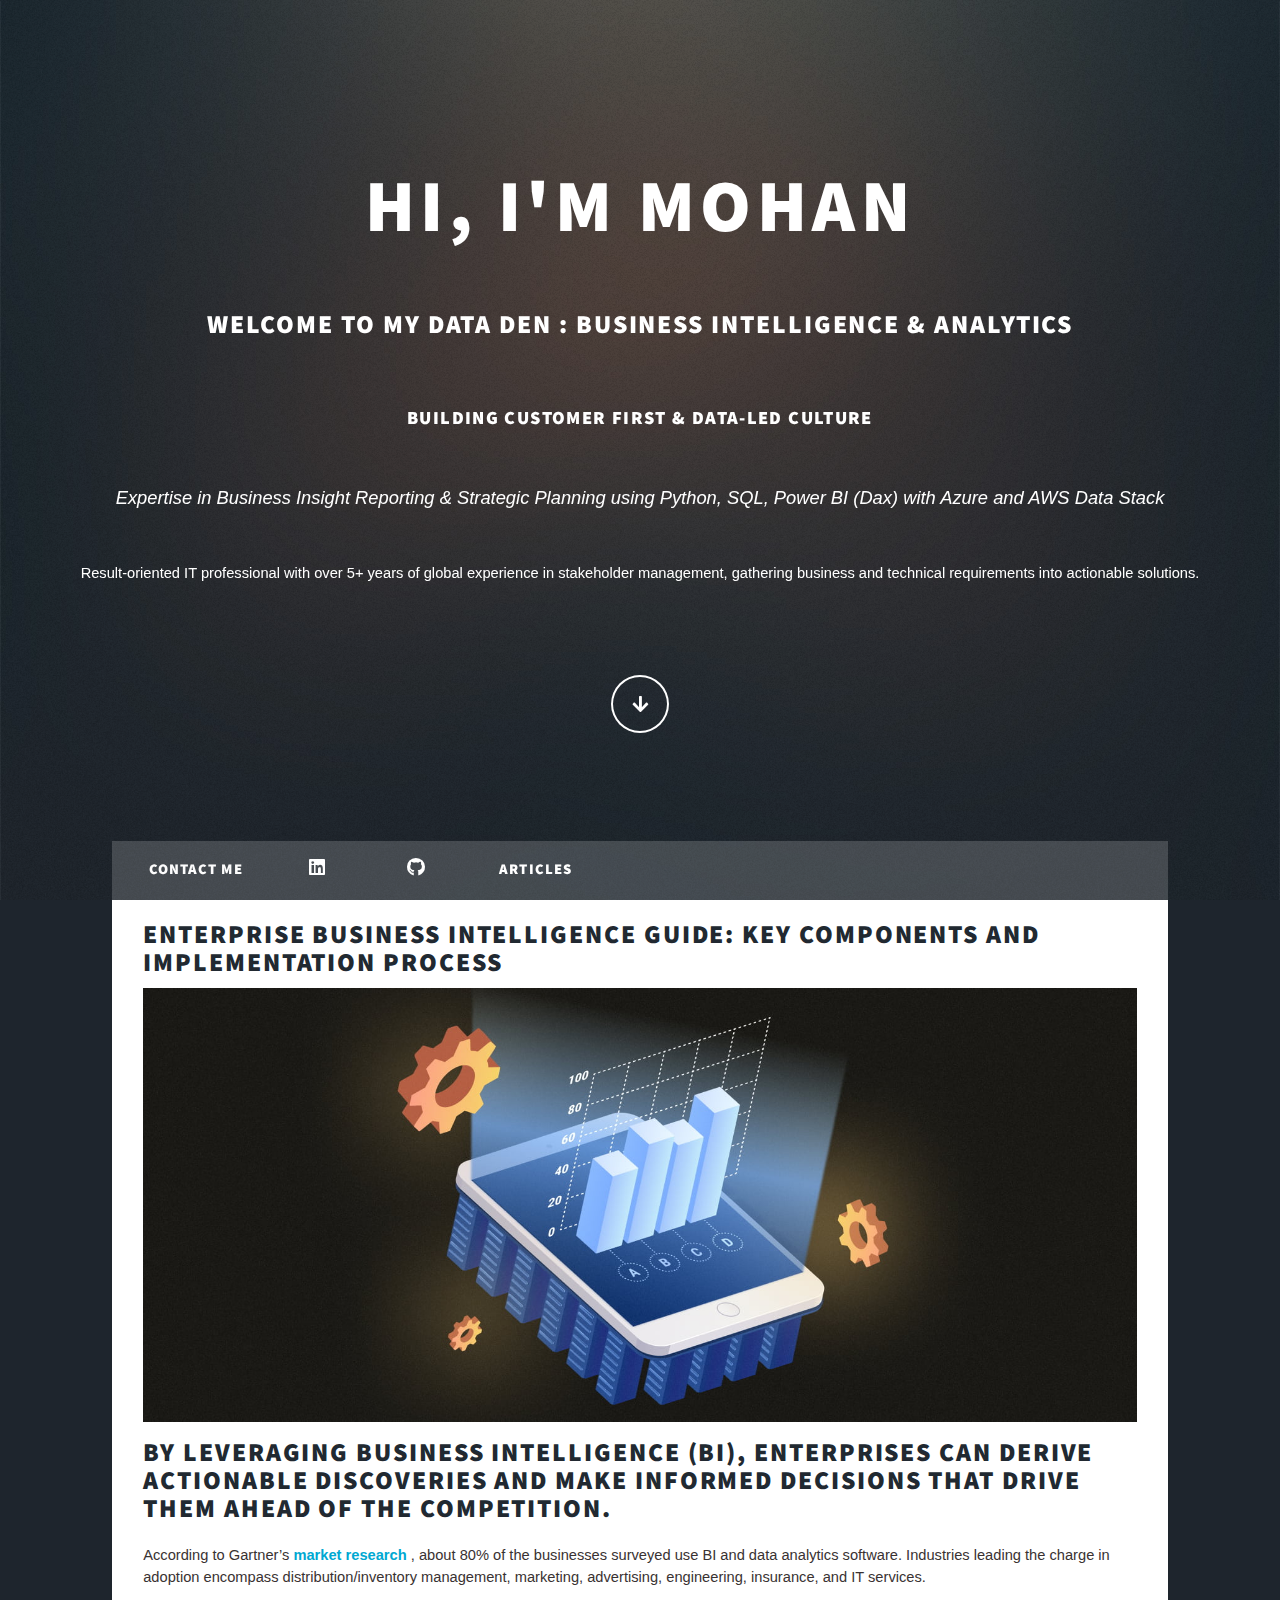
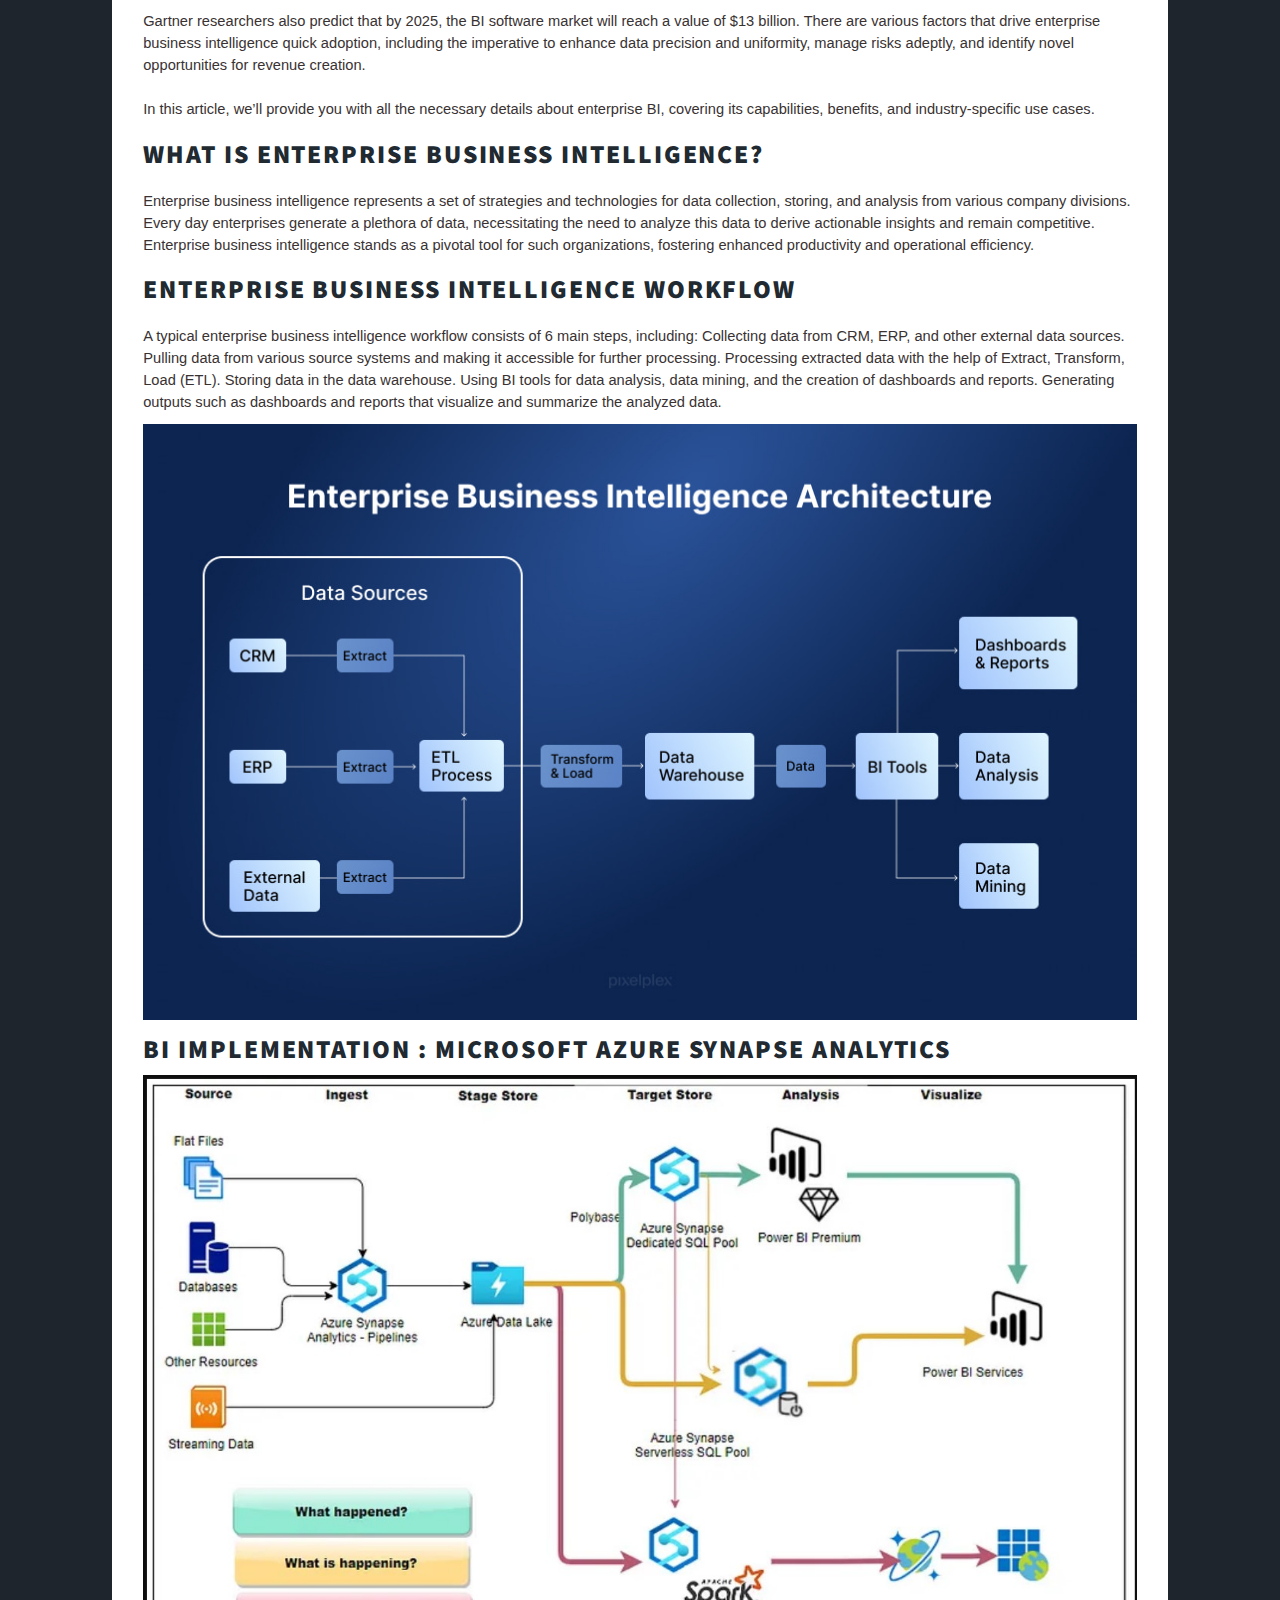
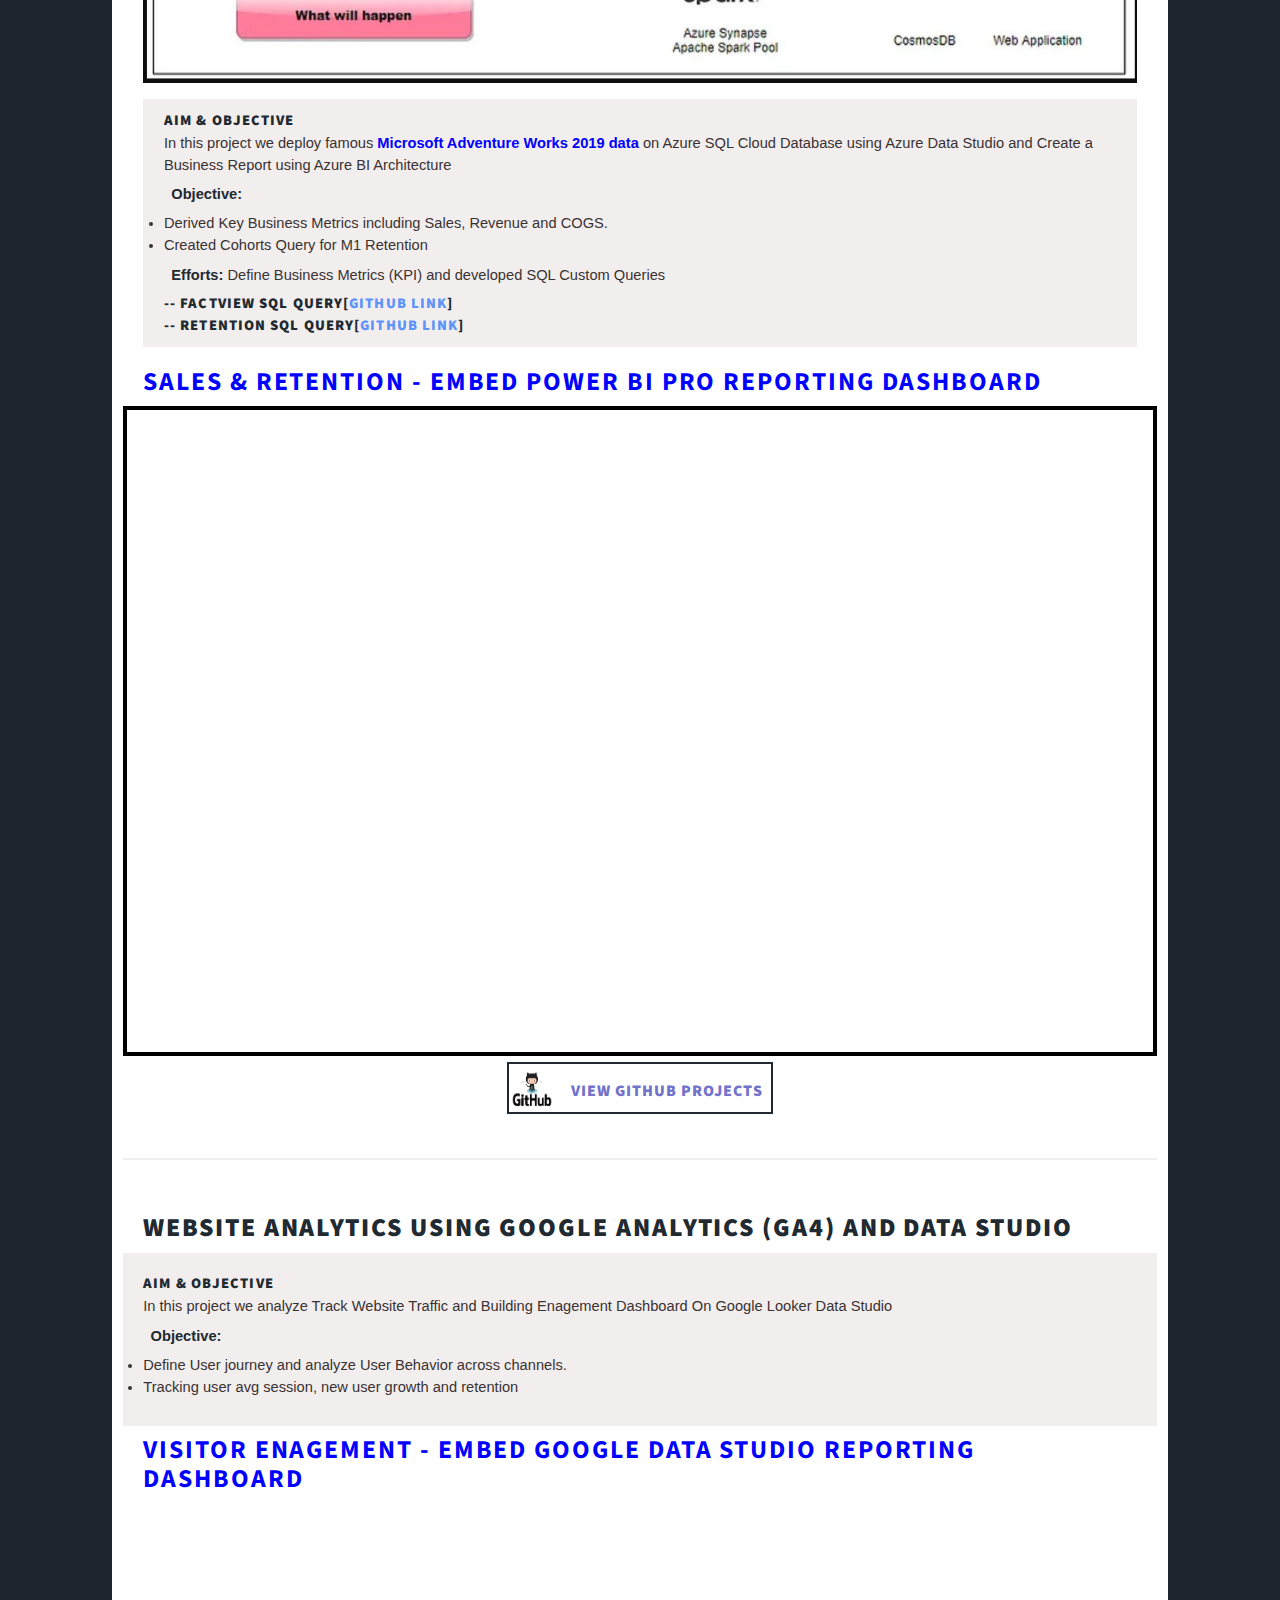
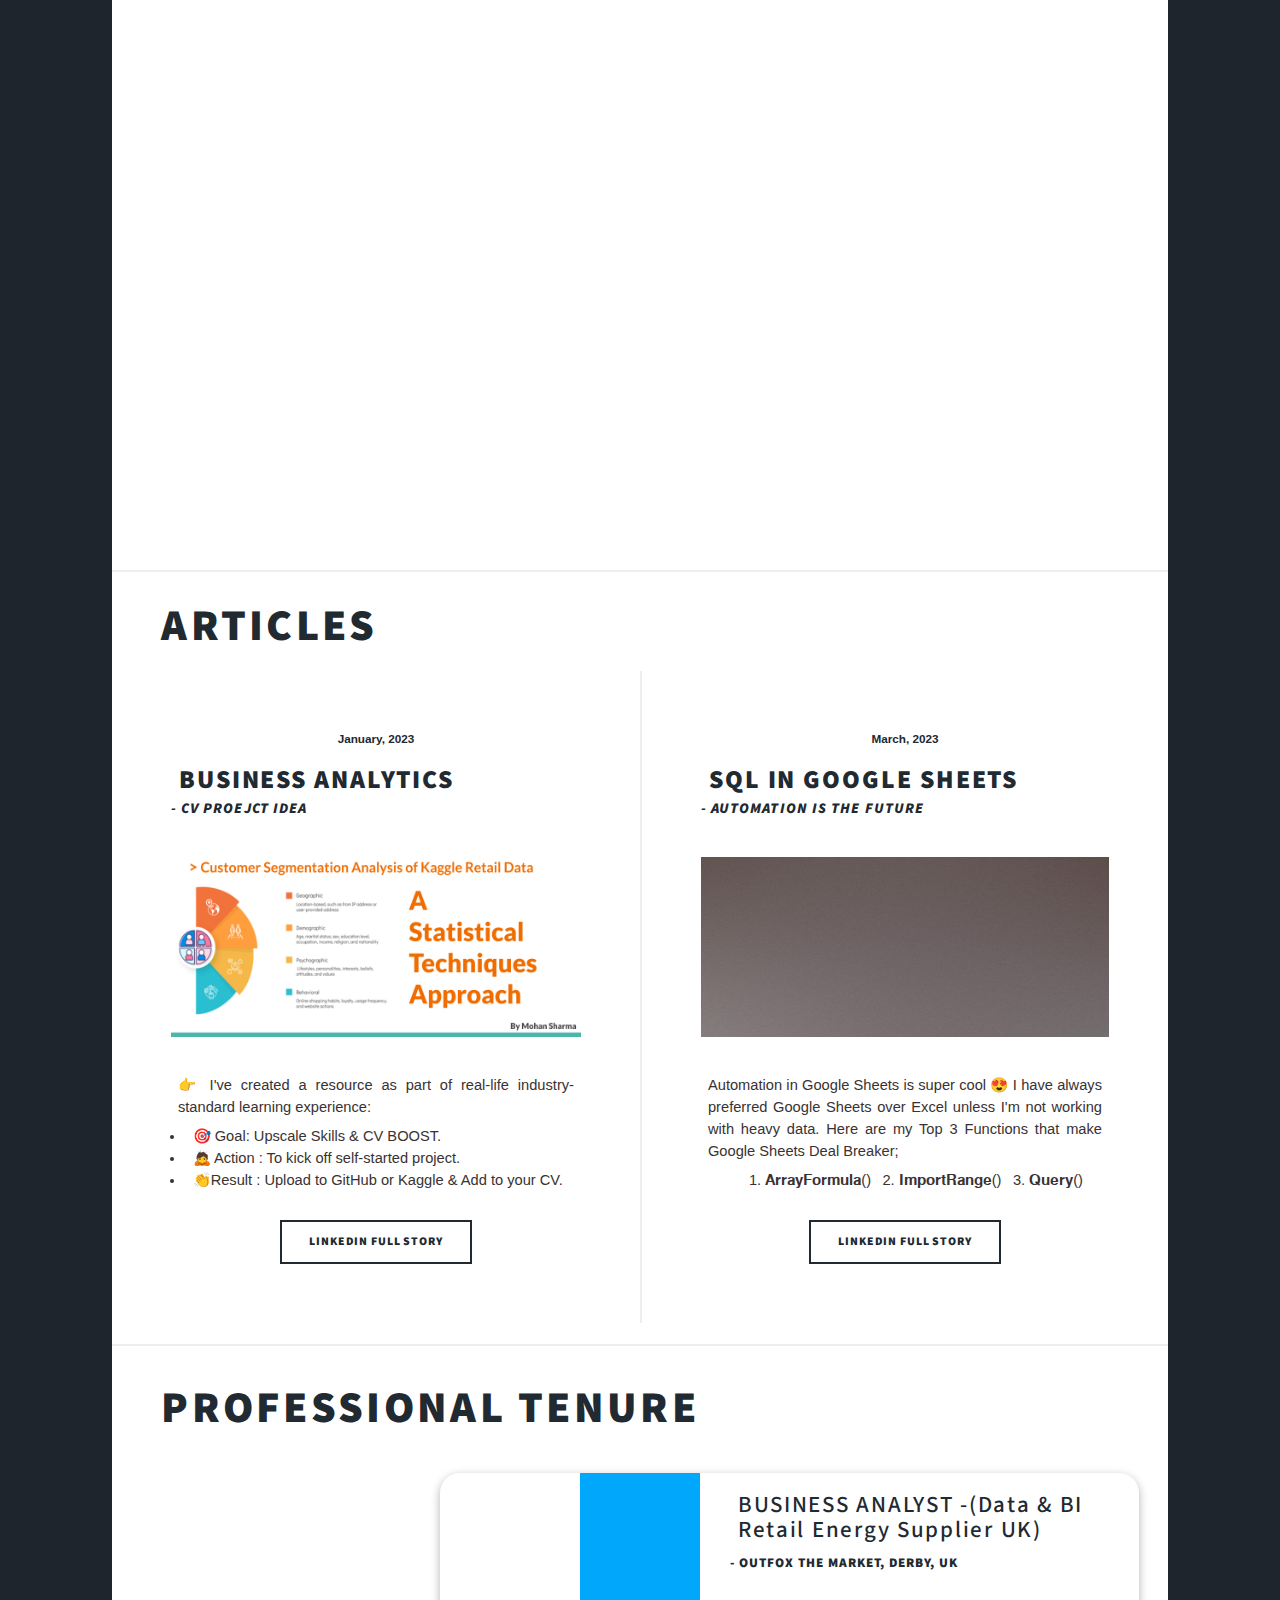
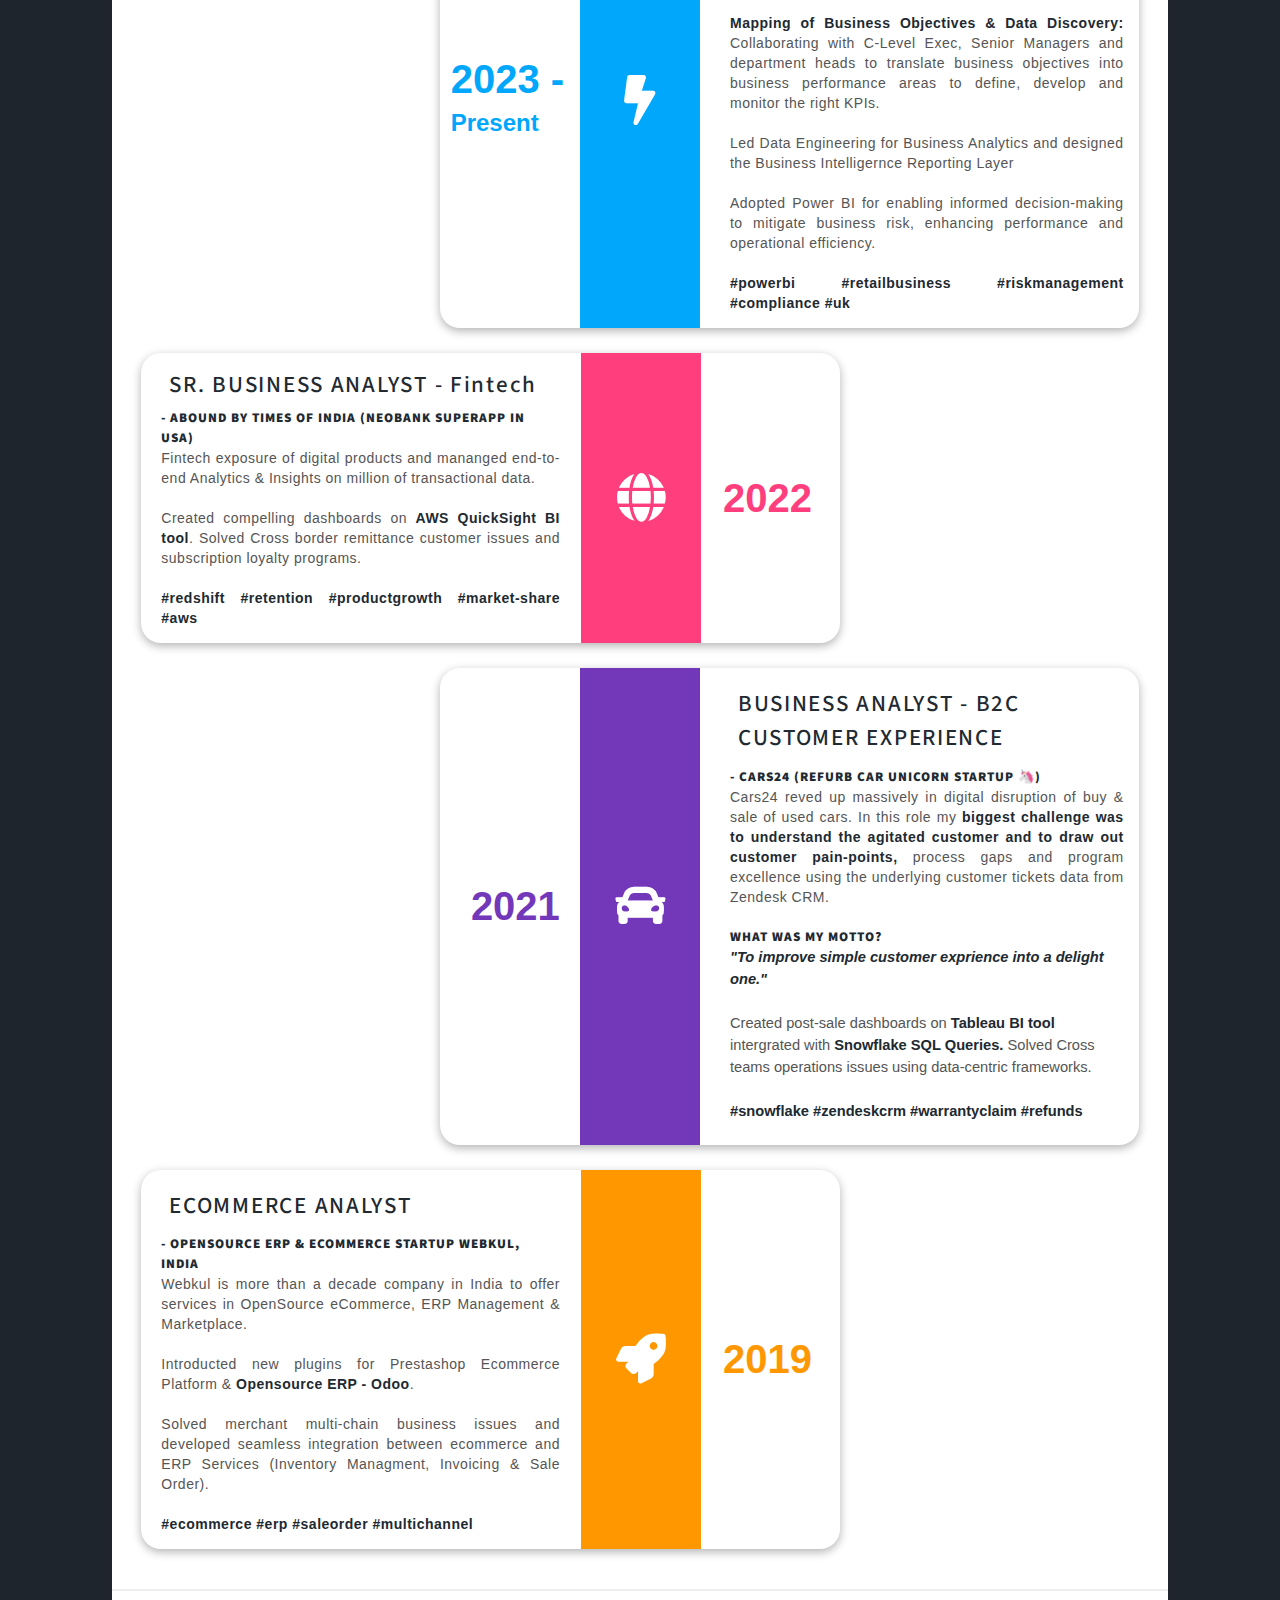
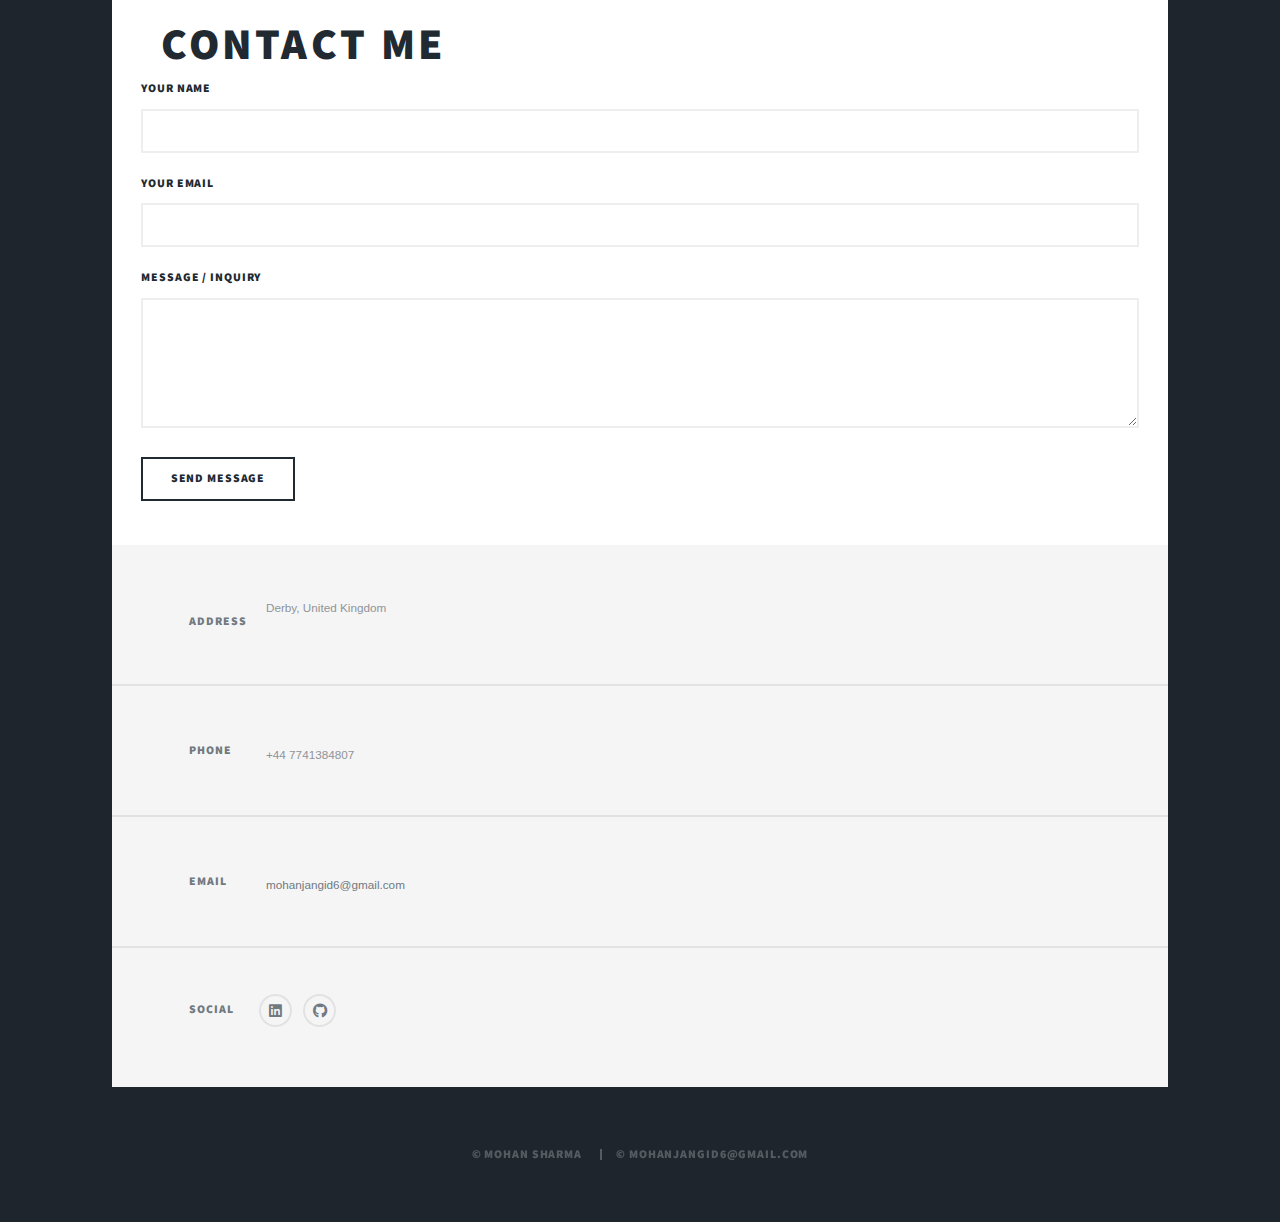
<file: index.html>
<!DOCTYPE HTML>
<html>
	<head>
		<!-- Google tag (gtag.js) -->
		<script async src="https://www.googletagmanager.com/gtag/js?id=G-1L6YRVSDT4"></script>
		<script>
		window.dataLayer = window.dataLayer || [];
		function gtag(){dataLayer.push(arguments);}
		gtag('js', new Date());

		gtag('config', 'G-1L6YRVSDT4');
		</script>
		
		<title>MohanSharma BI & Analytics Portfolio</title>
		<meta charset="utf-8" />
		<meta name="viewport" content="width=device-width, initial-scale=1, user-scalable=yes" />
		<link rel="stylesheet" href="assets/css/main.css" />
		<noscript><link rel="stylesheet" href="assets/css/noscript.css" /></noscript>
		<link rel="icon" type="image/x-icon" href="images/websiteicon.png">
	</head>
	<body class="is-preload">

		<!-- Wrapper -->
			<div id="wrapper" class="fade-in">
				<!-- Intro -->
					<div id="intro">
						<h1>Hi, I'm Mohan </h1> 
						<!-- <h4>Welcome to My Not So Pretty Data-Portfolio</h4> -->
						<h2>Welcome to my Data Den :  Business Intelligence & Analytics </h2>
						<h3>Building Customer First & Data-led Culture</h3>

						<p>
							Expertise in Business Insight Reporting & Strategic Planning using Python, SQL, Power BI (Dax) with Azure and AWS Data Stack
						</p>
							Result-oriented IT professional with over 5+ years of 
							global experience in stakeholder management, gathering 
							business and technical requirements into actionable solutions.
					    </p>
						<ul class="actions">
							<li><a href="#header" class="button icon solid solo fa-arrow-down scrolly">Continue</a></li>
						</ul>
					</div>

				<!-- Header -->
					<header id="header">
						<a href="index.html" class="logo">Diving Beyond Data</a>
					</header>


				<!-- Nav -->
				<nav id="nav">
						<ul class="links">
							<li class="active"><a href="#footer">Contact me</a></li>
							<ul class="icons" style="display: inline-flex;">
								<li><a href="https://www.linkedin.com/in/mohansharma-06" target="_blank" class="icon brands fa-linkedin">
									<span class="label">Linkedin</span></a></li>
								<li><a href="https://github.com/jangid6/BusinessIntelligenceAnalyticsPortfolio" target="_blank" class="icon brands fa-github">
									<span class="label">GitHub</span></a></li>
								
							</ul>
							<!-- <li><a href="#mydivider-articles">Articles</a></li> -->
							<li><a href="articles.html">Articles</a></li>
							
						</ul>		
				</nav> 
				

				<!-- Main -->
					<div id="main">
						<article class="post featured" style="padding: 1%;">
							<projects>
								<h2> 
									Enterprise Business Intelligence Guide: Key Components and Implementation Process
								</h2>
								<img style="padding:0% 2% 0% 2%" src="images/enterprise-business-intelligence-main-1600.jpg"  style="max-width: 100%; height: auto;" alt="" />
								<h2> 
									By leveraging business intelligence (BI), enterprises can derive actionable discoveries and make informed decisions that drive them ahead of the competition.
								</h2>
								<div style="text-align: left; padding:1% 2% 1% 2%;">
									According to Gartner’s 
									<a style="color: rgb(0, 168, 210);font-weight: bold;" target="_blank" href="https://www.gartner.com/ngw/globalassets/en/digital-markets/documents/software-market-guide-bi-data-analytics.pdf?utm_source=linkedin&utm_medium=cpc&utm_campaign=brand_awareness&utm_content=single_image&utm_term=BIandDataAnalytics_guide"">
										market research
									</a>
									 , about 80% of the businesses surveyed use BI and data analytics software. Industries leading the charge in adoption encompass distribution/inventory management, marketing, advertising, engineering, insurance, and IT services.
									<br></br>
									Gartner researchers also predict that by 2025, the BI software market will reach a value of $13 billion. There are various factors that drive enterprise business intelligence quick adoption, including the imperative to enhance data precision and uniformity, manage risks adeptly, and identify novel opportunities for revenue creation.
									<br></br>
									In this article, we’ll provide you with all the necessary details about enterprise BI, covering its capabilities, benefits, and industry-specific use cases.
								</div>
								<h2>
									What is enterprise business intelligence?
								</h2>
								<div style="text-align: left; padding:1% 2% 1% 2%;">
									Enterprise business intelligence represents a set of strategies and technologies for data collection, storing, and analysis from various company divisions.

									Every day enterprises generate a plethora of data, necessitating the need to analyze this data to derive actionable insights and remain competitive. Enterprise business intelligence stands as a pivotal tool for such organizations, fostering enhanced productivity and operational efficiency.
								</div>
								<h2>
									Enterprise business intelligence workflow
								</h2>
								<div style="text-align: left; padding:1% 2% 1% 2%;">
									A typical enterprise business intelligence workflow consists of 6 main steps, including:

									Collecting data from CRM, ERP, and other external data sources.
									Pulling data from various source systems and making it accessible for further processing.
									Processing extracted data with the help of Extract, Transform, Load (ETL).
									Storing data in the data warehouse.
									Using BI tools for data analysis, data mining, and the creation of dashboards and reports.
									Generating outputs such as dashboards and reports that visualize and summarize the analyzed data.
								</div>
								<img style="padding:0% 2% 0% 2%" src="images/what-is-enterprise-business-intelligence.jpg"  style="max-width: 100%; height: auto;" alt="" />
								<h2>
									BI Implementation : Microsoft Azure Synapse Analytics
								</h2>
								<!-- <img style="padding:1% 2% 1% 2%;" src="images/pic01.jpg"  style="max-width: 100%; height: auto;" alt="" /> -->
								<img style="padding:0% 2% 0% 2%" src="images/pic01.jpg"  style="max-width: 100%; height: auto;" alt="" />
								
								<div style="margin:1% 2% 1% 2%;padding:1% 2% 1% 2%;text-align: left; background-color: #f3eeee;">
										<h4 >Aim & Objective</h4>
										In this project we deploy famous  
											<a style="color: blue;font-weight: bold;" target="_blank" href="https://learn.microsoft.com/en-us/sql/samples/adventureworks-install-configure?view=sql-server-ver16&tabs=ssms">
												Microsoft Adventure Works 2019 data
											</a>
											on Azure SQL Cloud Database using Azure Data Studio and Create a Business Report using Azure BI Architecture
										<p><strong>Objective:</strong> 
												<li>Derived Key Business Metrics including Sales, Revenue and COGS.</li>
												<li>Created Cohorts Query for M1 Retention</li>
										</p>
										<p><strong>Efforts:</strong> Define Business Metrics (KPI) and developed SQL Custom Queries</p>
										<h4 >
											-- FactView SQL Query[<a style="color: rgb(94, 148, 248);text-align: left;"target="new" href="https://github.com/jangid6/CustomerSegmentationBigData/blob/main/Custom-SQL-Queries/CreatingFactView.sql">GITHUB Link</a>]
										</h4>
										<h4 >
											-- Retention SQL Query[<a style="color: rgb(94, 148, 248);text-align: left;"target="new" href="https://github.com/jangid6/CustomerSegmentationBigData/blob/main/Custom-SQL-Queries/RetentionQueryForM1Cohort.sql">GITHUB Link</a>]
										</h4>
								</div>
								<div style="padding-left: 0%; text-align: left;">
									<a target="_blank" href="https://app.powerbi.com/view?r=eyJrIjoiYzJmOWEwNzktOTFmZi00ZmE1LTgxZmMtNGM5Y2MwODI2MjFmIiwidCI6ImVkYjljNTM4LWZlNjYtNGE2OC04YzEwLTc2ZmNhODg4NzQxZCJ9&pageName=ReportSection">
										<h2 style="color: blue;font-weight: bold;">
											<a  target="_blank" href="https://app.powerbi.com/view?r=eyJrIjoiYzJmOWEwNzktOTFmZi00ZmE1LTgxZmMtNGM5Y2MwODI2MjFmIiwidCI6ImVkYjljNTM4LWZlNjYtNGE2OC04YzEwLTc2ZmNhODg4NzQxZCJ9&pageName=ReportSection">
													Sales & Retention - Embed Power BI Pro Reporting Dashboard
											</a>
										</h2>
			
										<iframe class ="powerbi-iframe-container"  title="Microsoft-AdventureWorks-BI & Analytics" src="https://app.powerbi.com/view?r=eyJrIjoiYzJmOWEwNzktOTFmZi00ZmE1LTgxZmMtNGM5Y2MwODI2MjFmIiwidCI6ImVkYjljNTM4LWZlNjYtNGE2OC04YzEwLTc2ZmNhODg4NzQxZCJ9" frameborder="1" allowFullScreen="true"></iframe>
									<!-- </div> -->
								</div>
							</projects>
							
							<ul class="actions special">

								<li>
									<a target="_blank" href="https://github.com/jangid6/BusinessIntelligenceAnalyticsPortfolio" target="_blank" 
											class="button large"  style="padding:0px;">
										<img style="vertical-align:middle;width:50px;height:60px;" src="images/github.png">
										
										<span style ="color: rgba(76, 76, 190, 0.804);font-size: medium;padding:-10px;margin:10px;">
											View Github Projects
										</span>	
									</a>
								</li>
							</ul>
							
							<hr>
							
							<projects>
								<h2> 
									Website Analytics Using Google Analytics (GA4) and Data Studio
								</h2>
								<h4>
									
								</h4>
								<div style="padding: 2%;text-align: left; background-color: #f3eeee;">
									<h4 >Aim & Objective</h4>
									In this project we analyze Track Website Traffic and Building Enagement Dashboard On Google Looker Data Studio
										<p><strong>Objective:</strong> 
											<li>Define User journey and analyze User Behavior across channels.</li>
											<li>Tracking user avg session, new user growth and retention</li>
										</p>
					
								
									</div>
								<div style="padding-left: 0%; text-align: left;">
									<a target="_blank" href="https://lookerstudio.google.com/reporting/0776af3f-478a-4b8b-9a26-f2a01a482c23/page/n8LdD">
										<h2 style="color: blue;font-weight: bold;">
											<a  target="_blank" href="https://lookerstudio.google.com/reporting/0776af3f-478a-4b8b-9a26-f2a01a482c23/page/n8LdD">
												Visitor Enagement - Embed Google Data Studio Reporting Dashboard
											</a>
										</h2>
										<iframe class ="powerbi-iframe-container" width="1000" height="650" src="https://lookerstudio.google.com/embed/reporting/0776af3f-478a-4b8b-9a26-f2a01a482c23/page/n8LdD" frameborder="0" style="border:0" allowfullscreen></iframe>
								</div>
							</projects>
							
							
						</article>


						<!-- Article Section starts from here -->
						<div class="mydivider" id="mydivider-articles" style="text-align: center;height: 80px;padding-top: 2%;padding-bottom: 2%;">
							<h1>Articles</h1>
						</div>
						
						<!-- posts = articles -->
						<section class="posts" style="border-top: none;padding-top: 2%;padding-bottom: 2%">
							
							<article>	
								<header>
									<span class="date"><strong>January, 2023</strong></span>
									<a href="https://www.linkedin.com/feed/update/urn:li:activity:7002209018936975360/" target="_blank">
									<!-- <a href="articles.html" target="_blank"> -->
										<h2>Business Analytics</h2>
										<h4><i>- CV PROEJCT IDEA</i> </h4>
									</a>
									
								</header>
								<a style="align-content: center;" href="https://www.linkedin.com/feed/update/urn:li:activity:7002209018936975360/" target="_blank" class="image fit">
									<img style="width:420px;height:180px;" src="images/pic02.png" alt="" />
								</a>
								<p>

									<span style="text-align: left;">
										<p>
											👉 I've created a resource as part of real-life industry-standard learning experience:

										</p>
										<ul style="text-align: left;"> 
											<li>🎯 Goal: Upscale Skills & CV BOOST.</li>
											<li>🙇 Action : To kick off self-started project.</li>
											<li>👏Result : Upload to GitHub or Kaggle & Add to your CV.</li>
										</ul>
									</span>

									
								
									
								</p>
									<ul class="actions special">
										<li>
											<a href="https://www.linkedin.com/feed/update/urn:li:activity:7002209018936975360/" target="_blank" class="button">
											Linkedin Full Story
											</a>
										</li>
									</ul>
							</article>

							<article>
								<header>
									<span class="date"><strong>March, 2023</strong></span>
									<a href="https://www.linkedin.com/posts/mohansharma-06_spreadsheetskills-linkedinlearning-mondaymood-activity-7048616808882270209-UJsV?utm_source=share&utm_medium=member_desktop" target="_blank">
										<h2>SQL in Google Sheets</h2>
										<h4><i>- Automation is the future</i> </h4>
									</a>
								</header>
								<a style="align-content: center;" href="https://www.linkedin.com/posts/mohansharma-06_spreadsheetskills-linkedinlearning-mondaymood-activity-7048616808882270209-UJsV?utm_source=share&utm_medium=member_desktop" target="_blank" class="image fit">
									<img style="width:420px;height:180px;align-items: center;" src="images/pic03.jpg" alt="" />
								</a>
								<p>
									Automation in Google Sheets is super cool 😍

									I have always preferred Google Sheets over Excel unless I'm not working with heavy data.
									
									Here are my Top 3 Functions that make Google Sheets Deal Breaker;
									<!-- <ul> -->
										<ul class="">
											<li style="display: inline;">1. 𝐀𝐫𝐫𝐚𝐲𝐅𝐨𝐫𝐦𝐮𝐥𝐚()</li>
											<li style="display: inline;">2. 𝐈𝐦𝐩𝐨𝐫𝐭𝐑𝐚𝐧𝐠𝐞()</li>
											<li style="display: inline;">3. 𝐐𝐮𝐞𝐫𝐲()</li>
										</ul>
									<!-- </ul> -->
								</p>
								<ul class="actions special">
									<li><a href="https://www.linkedin.com/posts/mohansharma-06_spreadsheetskills-linkedinlearning-mondaymood-activity-7048616808882270209-UJsV?utm_source=share&utm_medium=member_desktop" target="_blank" class="button">Linkedin Full Story</a></li>
								</ul>
							</article>
						</section>


						<div class="container">
							<header class="major">
									<h1><a href="#" style="pointer-events: none">professional Tenure</a></h2>
							</header>
							<div class="row" style="padding-top: 0%;">
								<div class="col-md-12">
									<div class="main-timeline">
										<div class="timeline">
											<a href="https://www.outfoxthemarket.co.uk/" target="_blank" class="timeline-content">
												<div class="timeline-year" style="text-indent: -10%;">2023 - <br>
																	<div style="text-indent: -10%;font-size: x-large;">Present</div>
												 </div>
												<div class="timeline-icon"><i class="fa fa-bolt"></i></div>
												<!-- <i class="fa-solid fa-bolt"></i> -->
												<h2 class="title">BUSINESS ANALYST -(Data & BI Retail Energy Supplier UK)</h2>
												<h5>- OutFox The Market, Derby, UK</h5>
												<p class="description">	
													</br></br>
													<b>Mapping of Business Objectives & Data Discovery: </b> Collaborating with C-Level Exec, Senior Managers and department heads to translate business objectives into business performance areas to define, develop and monitor the right KPIs. 
													
													</br></br>Led Data Engineering for Business Analytics and designed the Business Intelligernce Reporting Layer 
													
												    </br></br>Adopted Power BI for enabling informed decision-making to mitigate business risk, enhancing performance and operational efficiency.
													</br></br><b>#powerbi #retailbusiness #riskmanagement #compliance #uk</b>
												

												</p>
											</a>
										</div>
										<div class="timeline">
											<a href="https://www.timesclub.co/" target="_blank" class="timeline-content">
												<div class="timeline-year" style="text-indent: -10%;">2022</div>
												<div class="timeline-icon"><i class="fa fa-globe"></i></div>
												<h2 class="title">SR. BUSINESS ANALYST - Fintech</h2>
												<h5>- Abound By Times of India (NeoBank SuperApp IN USA)</h5>
												<p class="description">	
											
													Fintech exposure of digital products and mananged end-to-end Analytics & Insights on million of transactional data.  
													</br></br>Created compelling dashboards on 
													<b>AWS QuickSight BI tool</b>.
													Solved Cross border remittance customer issues and subscription loyalty programs.
													</br></br><b>#redshift #retention #productgrowth #market-share #aws</b>
												

												</p>
											</a>
										</div>
										<div class="timeline">
											<a href="https://www.cars24.com/buy-used-cars/"  target="_blank" class="timeline-content">
												<div class="timeline-year" style="text-indent: 10%;">2021</div>
												<div class="timeline-icon"><i class="fa fa-car"></i></div>
												<h3 class="title">BUSINESS ANALYST - B2C CUSTOMER EXPERIENCE</h3> 
												<h5> - CARS24 (REFURB CAR UNICORN STARTUP 🦄) </h5>
												<p class="description">	
													
													Cars24 reved up massively in digital disruption of buy & sale of used cars. 
													In this role my 
													<strong>
														biggest challenge was to understand the 
														agitated customer and to draw out customer pain-points,
													</strong> 
													process gaps and program excellence using the
													underlying customer tickets data from Zendesk CRM.

													</br></br>

													<h5>What was my motto?</h5>
													<strong><i>"To improve simple customer exprience into a delight one."</i></strong>
										
													</br></br>
														Created post-sale dashboards on 
														<b>Tableau BI tool</b> intergrated with <b>Snowflake SQL Queries.</b>
														Solved Cross teams operations issues using data-centric frameworks.

													</br></br><b>#snowflake #zendeskcrm #warrantyclaim #refunds</b>

												</p>
											</a>
										</div>
										<div class="timeline">
											<a href="https://store.webkul.com/Prestashop-Openerp-Connector.html"  target="_blank" class="timeline-content">
												<div class="timeline-year" style="text-indent: -10%;">2019</div>
												<div class="timeline-icon"><i class="fa fa-rocket"></i></div>
												<h3 class="title">ECOMMERCE ANALYST</h3>
												<h5>  - Opensource ERP & Ecommerce startup Webkul, India </h5>
												<p class="description">	
											
													Webkul is more than a decade company in India to offer services in
													OpenSource eCommerce, ERP Management & Marketplace.

													</br></br>Introducted new plugins for Prestashop Ecommerce Platform &
													<b>Opensource ERP - Odoo</b>.
													</br></br>
													Solved merchant multi-chain business issues and developed seamless integration 
													between ecommerce and ERP Services (Inventory Managment, Invoicing & Sale Order).
													</br></br><b>#ecommerce #erp #saleorder #multichannel</b>
												
													
												</p>
											</a>
										</div>
										
									</div>
								</div>
							</div>
						</div>

						<!-- Social Website Profile Section ENDS-->


						<div class="mydivider" style="text-align: center;padding-top: 2%;padding-bottom: 0;">
							<h1>Contact Me</h1>
						</div>
						<section style="border-top:none;padding-top: 0;">
							<form method="post"  action="https://formsubmit.co/mohanjangid6@gmail.com">
								<div class="fields">
									<div class="field">
										<label for="name">Your Name</label>
										<input type="text" name="name" id="name" />
									</div>
									<div class="field">
										<label for="email">Your Email</label>
										<input type="email" name="email" id="email" />
									</div>
									<div class="field">
										<label for="message">Message / Inquiry</label>
										<textarea name="message" id="message" rows="3"></textarea>
									</div>
								</div>
								<ul class="actions">
									<li><input type="submit" value="Send Message" /></li>
								</ul>
							</form>
						</section>

					</div> 
				

				<!-- Footer -->
				
					<footer id="footer">

						<section class="split contact">
							<section class="alt">
								<h3>Address</h3>
								<p>Derby, United Kingdom</p>
							</section>
							<section>
								<h3>Phone</h3>
								<p>
									+44 7741384807
									<!-- <a href="#">+44 7741384807</a> -->
								</p>
							</section>
							<section>
								<h3>Email</h3>
								<p>
									<a href="mailto:mohanjangid6@gmail.com">mohanjangid6@gmail.com</a>
								</p>
							</section>
							<section>
								<h3>Social</h3>
								<ul class="icons alt">
									<li><a href="https://www.linkedin.com/in/mohansharma-06" target="_blank" class="icon brands fa-linkedin"><span class="label">Linkedin</span></a></li>
									<li><a href="https://github.com/jangid6/BusinessIntelligenceAnalyticsPortfolio" target="_blank" class="icon brands fa-github"><span class="label">GitHub</span></a></li>
								</ul>
							</section>
						</section>
					</footer>

				

				<!-- Copyright -->
					<div id="copyright">
						<ul>
							<li>&copy; Mohan Sharma </li>
							<li>&copy; Mohanjangid6@gmail.com</li>
						</ul>
					</div>

					
					

			</div>

		<!-- Scripts -->
			<script src="assets/js/jquery.min.js"></script>
			<script src="assets/js/jquery.scrollex.min.js"></script>
			<script src="assets/js/jquery.scrolly.min.js"></script>
			<script src="assets/js/browser.min.js"></script>
			<script src="assets/js/breakpoints.min.js"></script>
			<script src="assets/js/util.js"></script>
			<script src="assets/js/main.js"></script>
	</body>
</html>
</file>
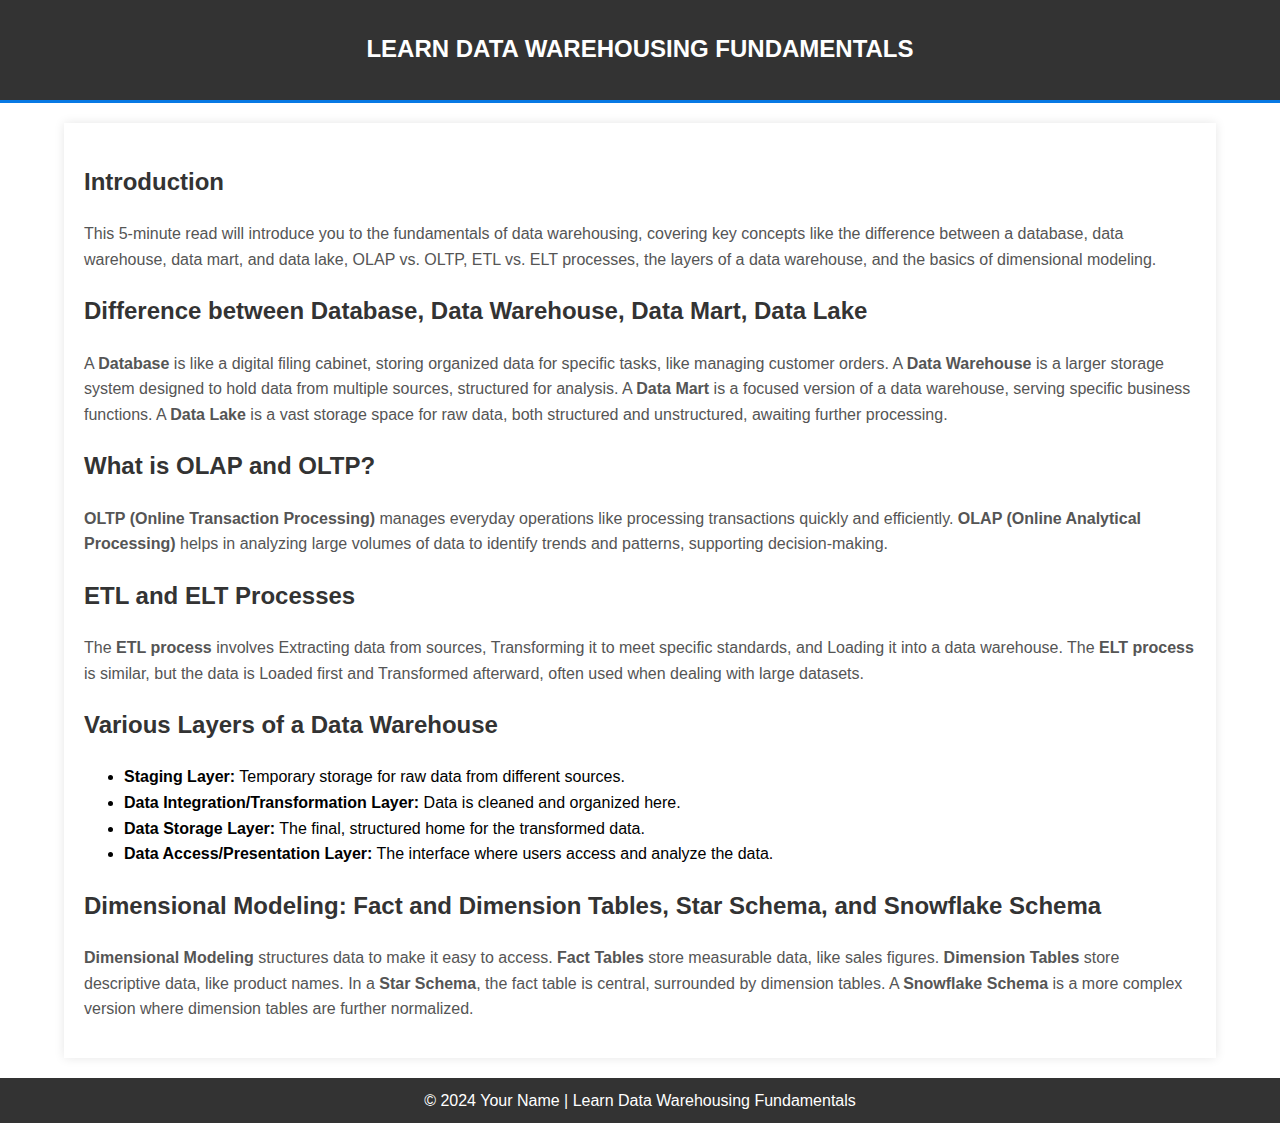
<file: articles.html>
<!DOCTYPE html>
<html lang="en">
<head>
    <meta charset="UTF-8">
    <meta name="viewport" content="width=device-width, initial-scale=1.0">
    <title>Learn Data Warehousing Fundamentals</title>
    <style>
        body {
            font-family: Arial, sans-serif;
            line-height: 1.6;
            background-color: #ffffff;
            margin: 0;
            padding: 0;
        }
        .container {
            width: 90%;
            margin: auto;
            /* overflow: hidden; */
        }
        header {
            background: #333;
            color: #fff;
            padding-top: 30px;
            min-height: 70px;
            border-bottom: #0779e4 3px solid;
        }
        header h1 {
            text-align: center;
            text-transform: uppercase;
            margin: 0;
            font-size: 24px;
        }
        article {
            padding: 20px;
            background: #ffffff0b;
            margin-top: 20px;
            box-shadow: 0px 0px 10px rgba(0, 0, 0, 0.1);
        }
        h2 {
            color: #333;
        }
        p {
            /* margin: 10px 0; */
            color: #555;
        }
        /* ul {
            margin: 10px 0;
            padding-left: 20px;
            color: #555;
        }
        li {
            margin-bottom: 10px;
        } */
        footer {
            background: #333;
            color: #fff;
            text-align: center;
            padding: 10px;
            margin-top: 20px;
        }
    </style>
</head>
<body>
    <header>
        <div class="container">
            <h1>Learn Data Warehousing Fundamentals</h1>
        </div>
    </header>

    <div class="container">
        <article>
            <h2>Introduction</h2>
            <p>This 5-minute read will introduce you to the fundamentals of data warehousing, covering key concepts like the difference between a database, data warehouse, data mart, and data lake, OLAP vs. OLTP, ETL vs. ELT processes, the layers of a data warehouse, and the basics of dimensional modeling.</p>

            <h2>Difference between Database, Data Warehouse, Data Mart, Data Lake</h2>
            <p>A <strong>Database</strong> is like a digital filing cabinet, storing organized data for specific tasks, like managing customer orders. A <strong>Data Warehouse</strong> is a larger storage system designed to hold data from multiple sources, structured for analysis. A <strong>Data Mart</strong> is a focused version of a data warehouse, serving specific business functions. A <strong>Data Lake</strong> is a vast storage space for raw data, both structured and unstructured, awaiting further processing.</p>

            <h2>What is OLAP and OLTP?</h2>
            <p><strong>OLTP (Online Transaction Processing)</strong> manages everyday operations like processing transactions quickly and efficiently. <strong>OLAP (Online Analytical Processing)</strong> helps in analyzing large volumes of data to identify trends and patterns, supporting decision-making.</p>

            <h2>ETL and ELT Processes</h2>
            <p>The <strong>ETL process</strong> involves Extracting data from sources, Transforming it to meet specific standards, and Loading it into a data warehouse. The <strong>ELT process</strong> is similar, but the data is Loaded first and Transformed afterward, often used when dealing with large datasets.</p>

            <h2>Various Layers of a Data Warehouse</h2>
            <ul>
                <li><strong>Staging Layer:</strong> Temporary storage for raw data from different sources.</li>
                <li><strong>Data Integration/Transformation Layer:</strong> Data is cleaned and organized here.</li>
                <li><strong>Data Storage Layer:</strong> The final, structured home for the transformed data.</li>
                <li><strong>Data Access/Presentation Layer:</strong> The interface where users access and analyze the data.</li>
            </ul>

            <h2>Dimensional Modeling: Fact and Dimension Tables, Star Schema, and Snowflake Schema</h2>
            <p><strong>Dimensional Modeling</strong> structures data to make it easy to access. <strong>Fact Tables</strong> store measurable data, like sales figures. <strong>Dimension Tables</strong> store descriptive data, like product names. In a <strong>Star Schema</strong>, the fact table is central, surrounded by dimension tables. A <strong>Snowflake Schema</strong> is a more complex version where dimension tables are further normalized.</p>
        </article>
    </div>

    <footer>
        <div>&copy; 2024 Your Name | Learn Data Warehousing Fundamentals</div>
    </footer>
</body>
</html>
</file>
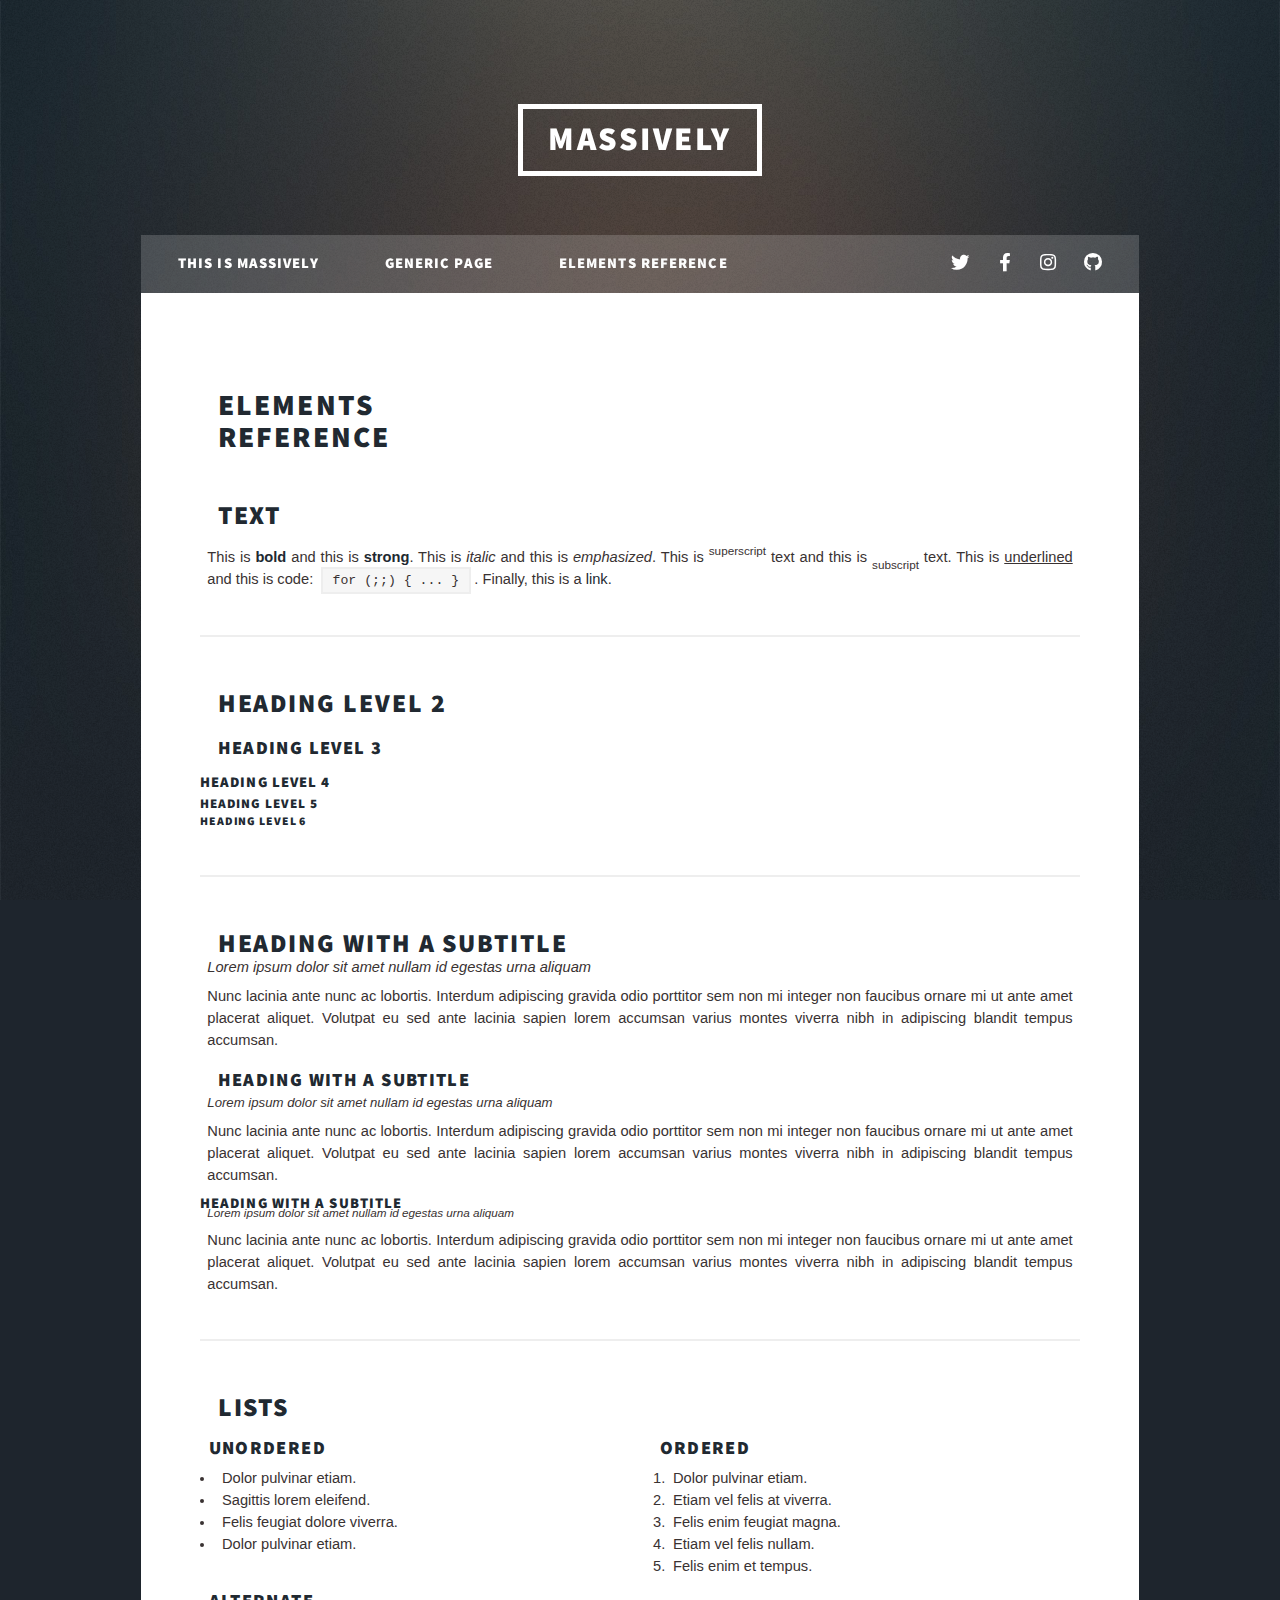
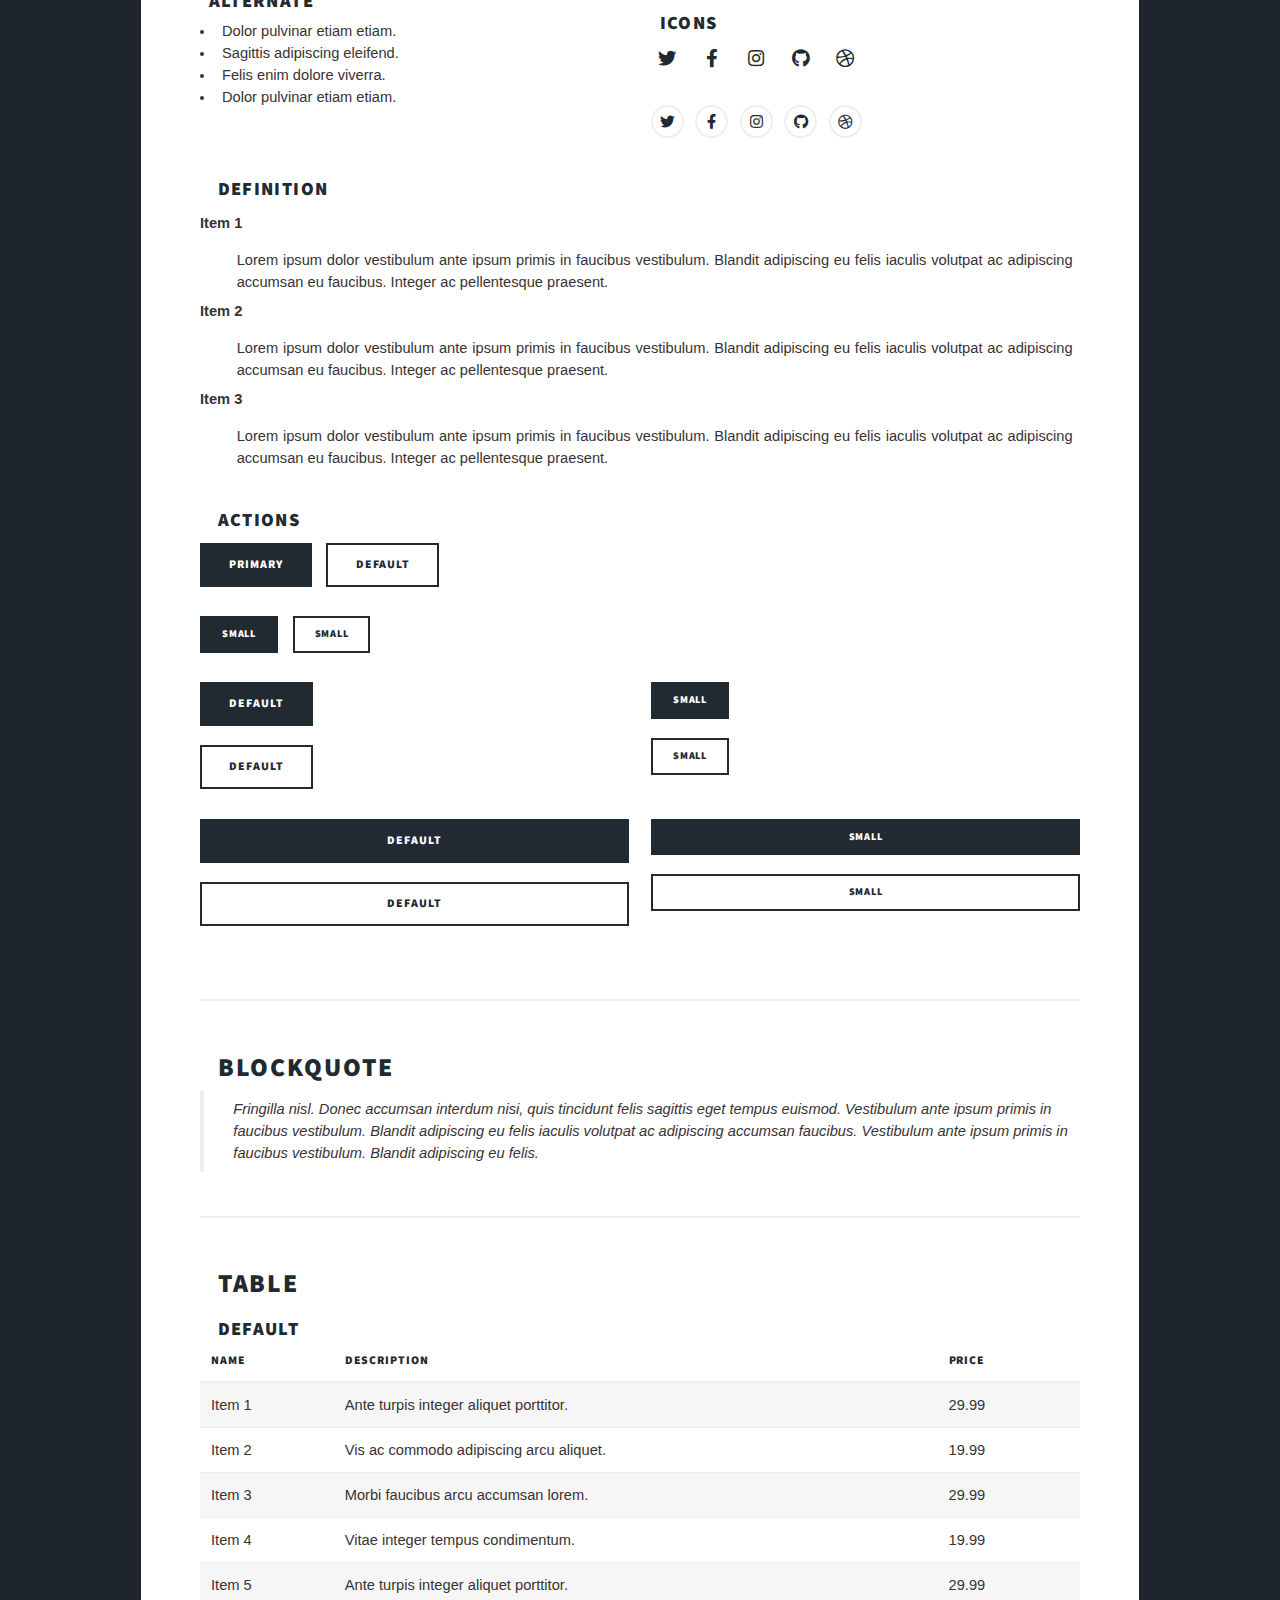
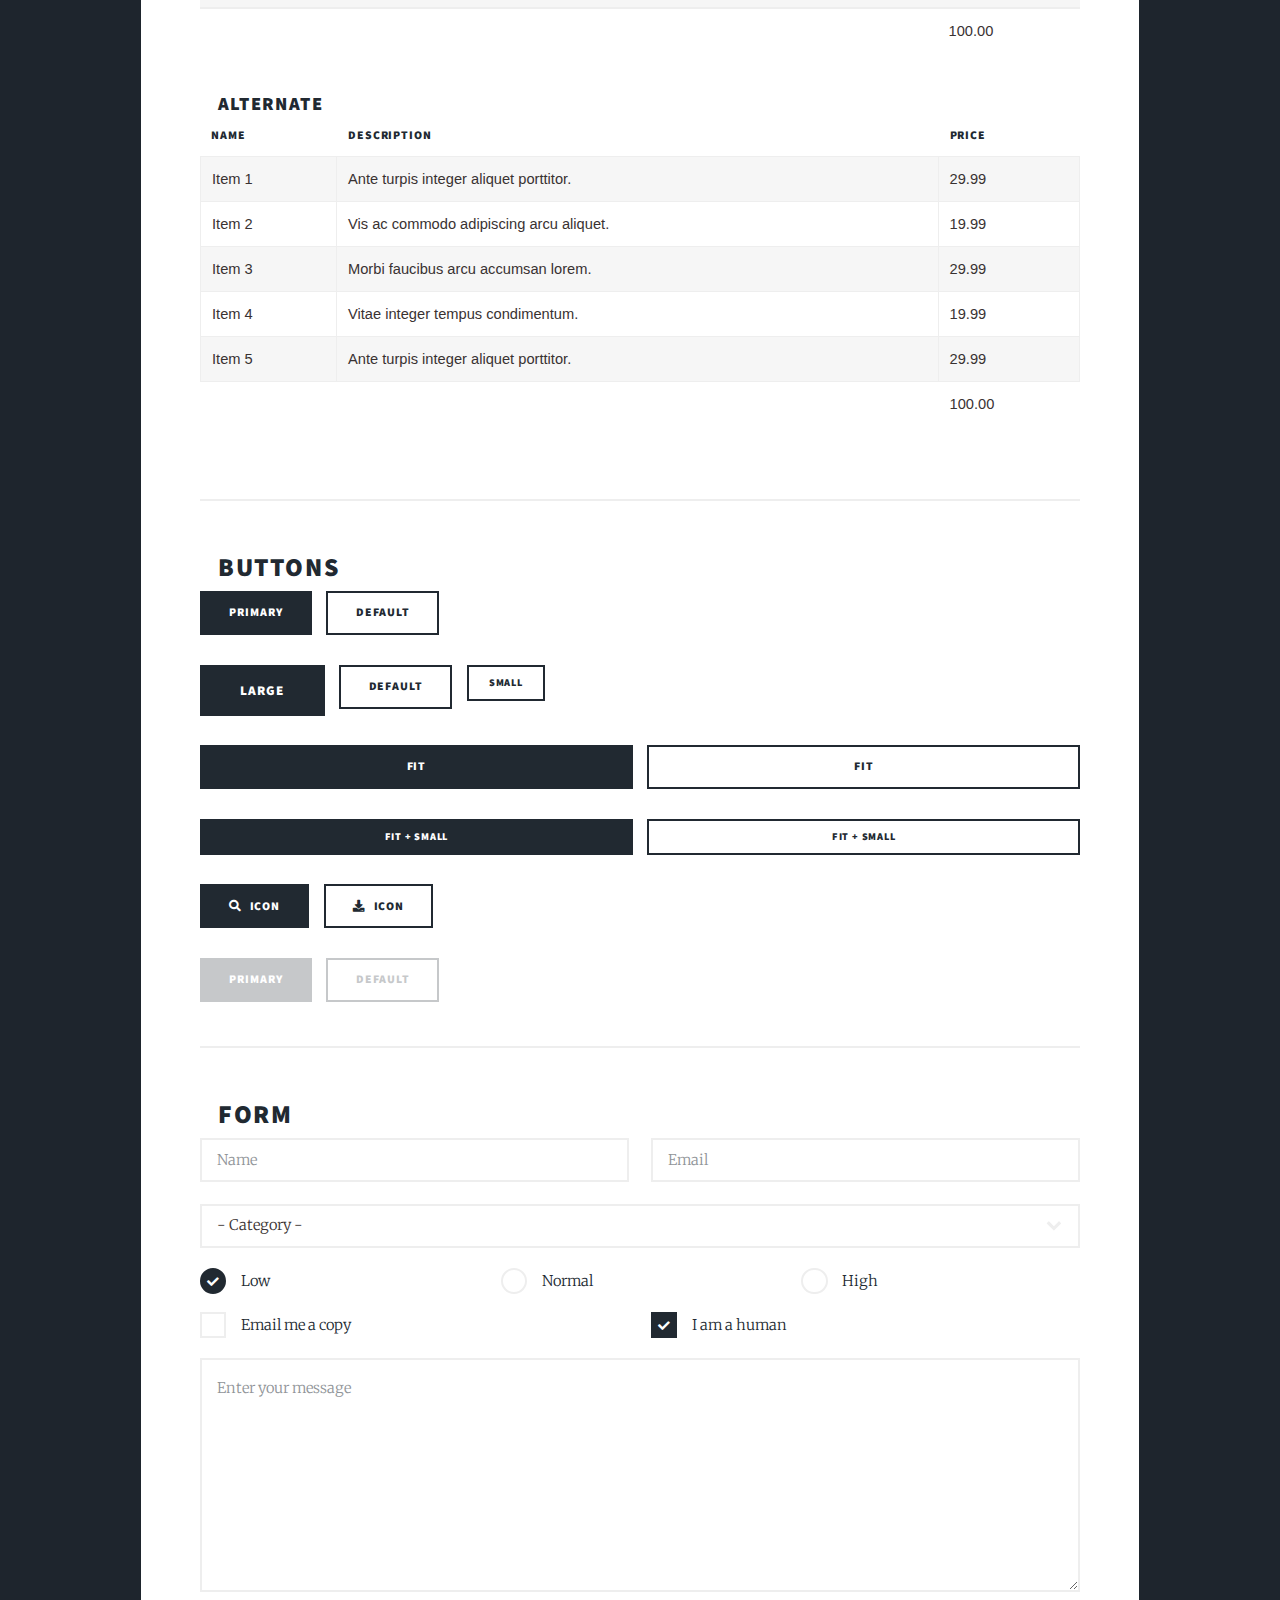
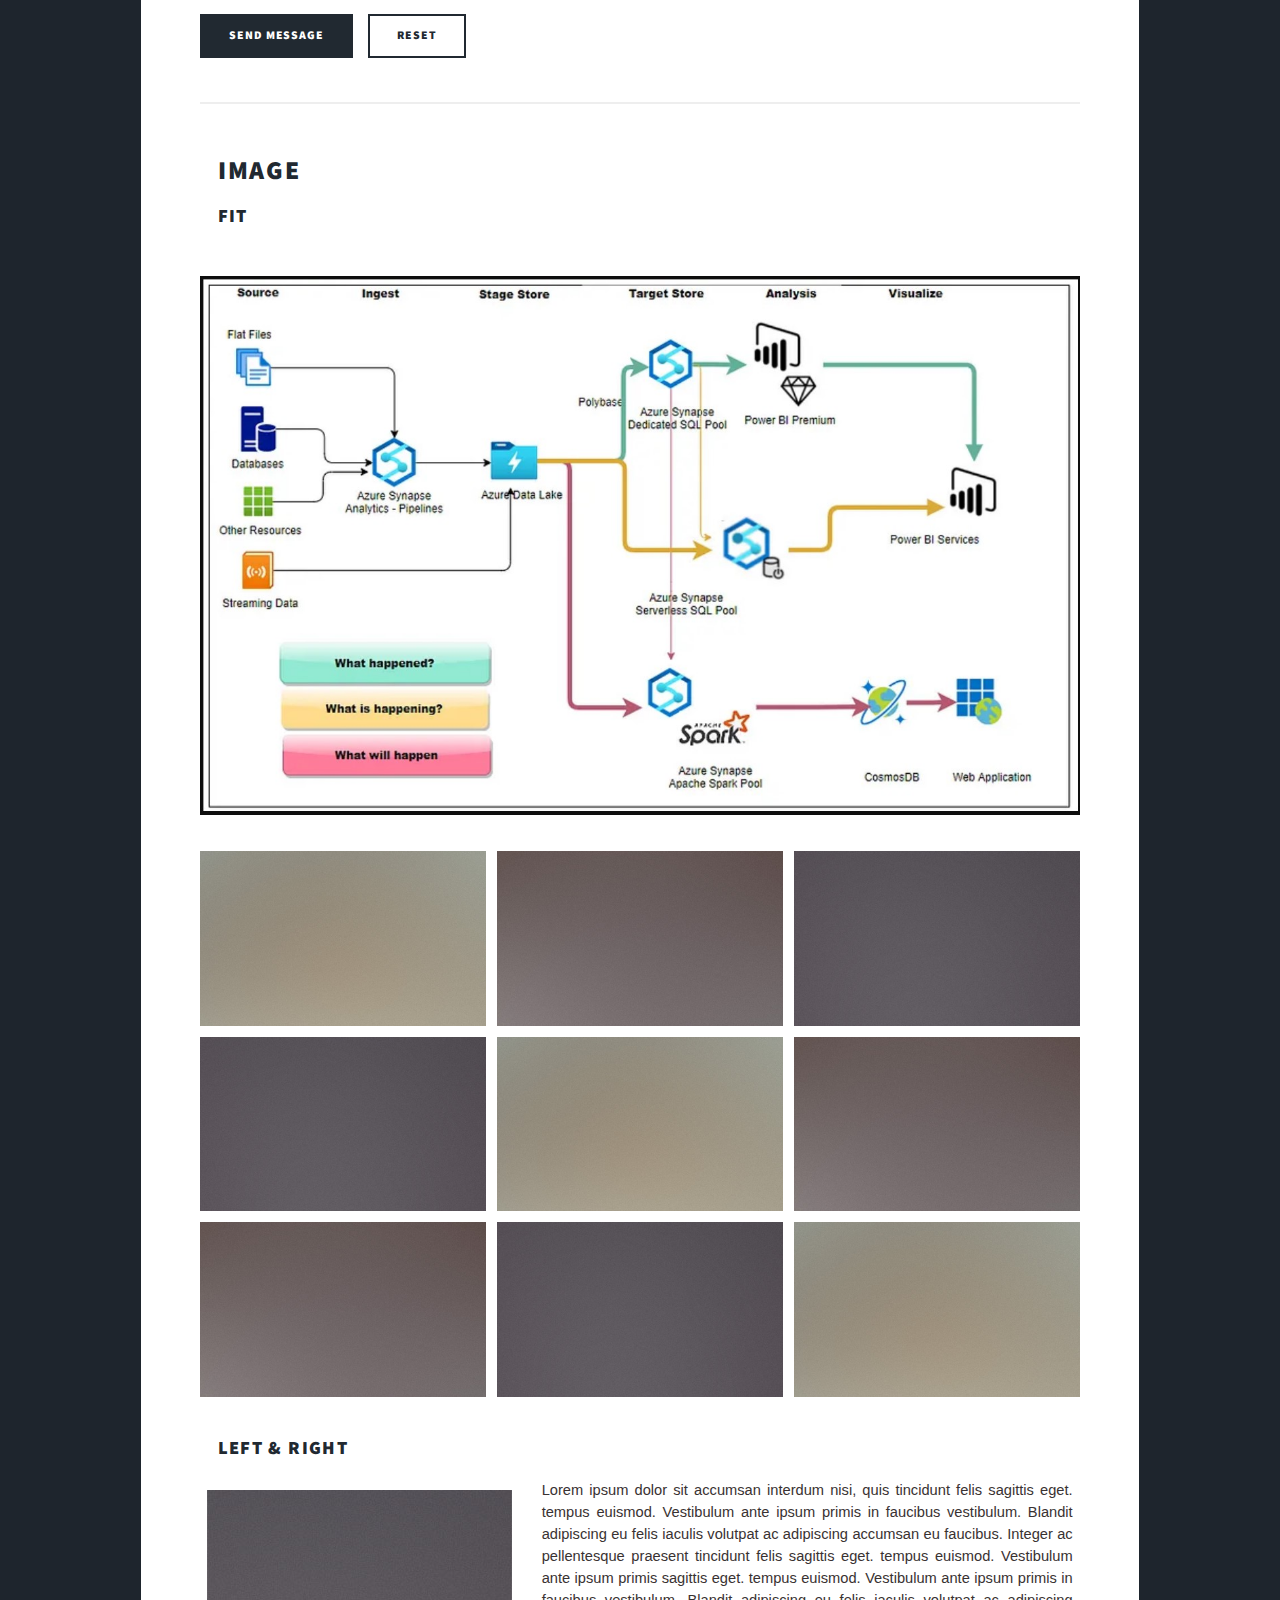
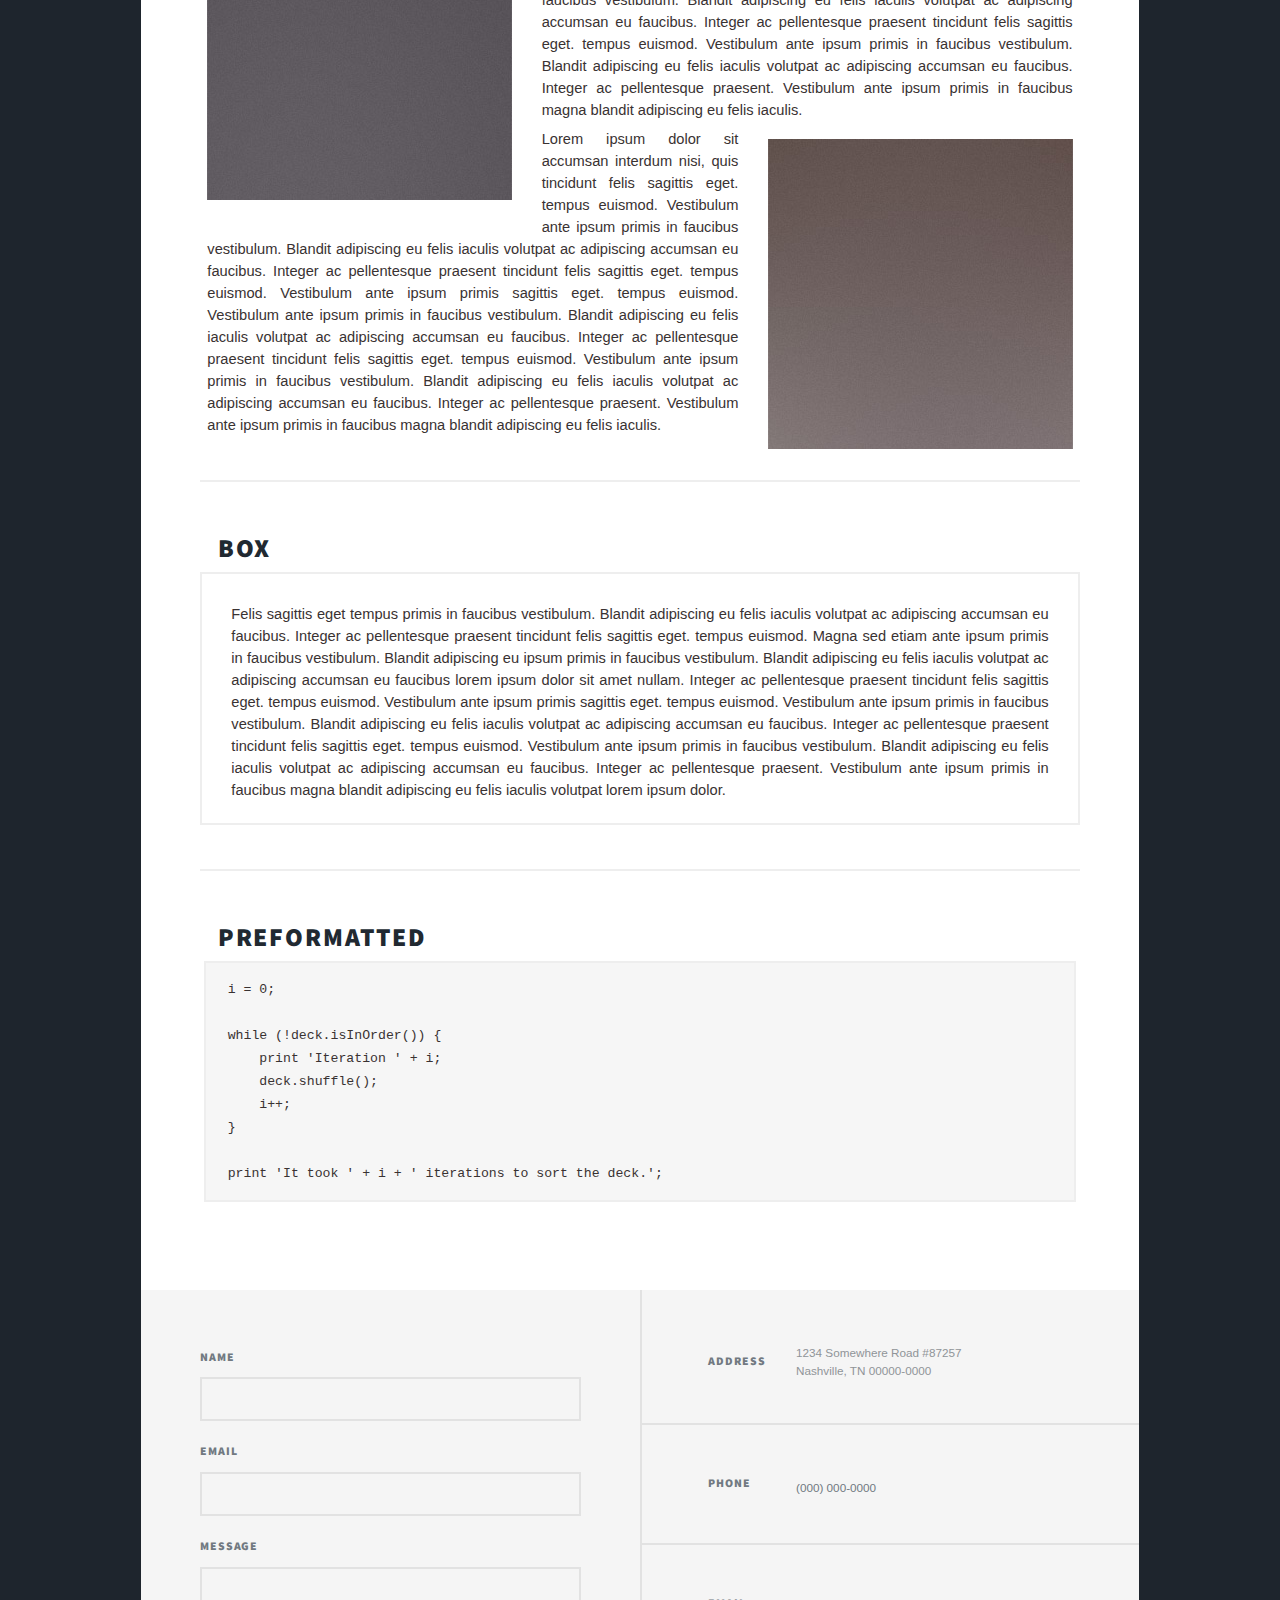
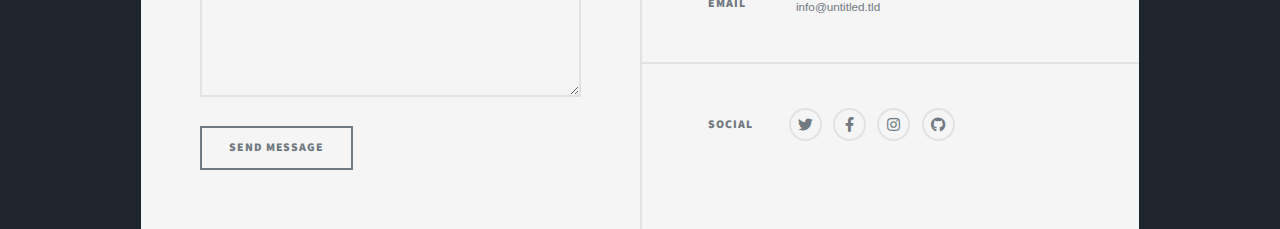
<file: elements.html>
<!DOCTYPE HTML>
<html>
	<head>
		<title>MohanSharma</title>
		<meta charset="utf-8" />
		<meta name="viewport" content="width=device-width, initial-scale=1, user-scalable=yes" />
		<link rel="stylesheet" href="assets/css/main.css" />
		<noscript><link rel="stylesheet" href="assets/css/noscript.css" /></noscript>
	</head>
	<body class="is-preload">

		<!-- Wrapper -->
			<div id="wrapper">

				<!-- Header -->
					<header id="header">
						<a href="index.html" class="logo">Massively</a>
					</header>

				<!-- Nav -->
					<nav id="nav">
						<ul class="links">
							<li><a href="index.html">This is Massively</a></li>
							<li><a href="generic.html">Generic Page</a></li>
							<li class="active"><a href="elements.html">Elements Reference</a></li>
						</ul>
						<ul class="icons">
							<li><a href="#" class="icon brands fa-twitter"><span class="label">Twitter</span></a></li>
							<li><a href="#" class="icon brands fa-facebook-f"><span class="label">Facebook</span></a></li>
							<li><a href="#" class="icon brands fa-instagram"><span class="label">Instagram</span></a></li>
							<li><a href="#" class="icon brands fa-github"><span class="label">GitHub</span></a></li>
						</ul>
					</nav>

				<!-- Main -->
					<div id="main">

						<!-- Post -->
							<section class="post">
								<header class="major">
									<h1>Elements<br />
									Reference</h1>
								</header>

								<!-- Text stuff -->
									<h2>Text</h2>
									<p>This is <b>bold</b> and this is <strong>strong</strong>. This is <i>italic</i> and this is <em>emphasized</em>.
									This is <sup>superscript</sup> text and this is <sub>subscript</sub> text.
									This is <u>underlined</u> and this is code: <code>for (;;) { ... }</code>.
									Finally, this is a <a href="#">link</a>.</p>
									<hr />
									<h2>Heading Level 2</h2>
									<h3>Heading Level 3</h3>
									<h4>Heading Level 4</h4>
									<h5>Heading Level 5</h5>
									<h6>Heading Level 6</h6>
									<hr />
									<header>
										<h2>Heading with a Subtitle</h2>
										<p>Lorem ipsum dolor sit amet nullam id egestas urna aliquam</p>
									</header>
									<p>Nunc lacinia ante nunc ac lobortis. Interdum adipiscing gravida odio porttitor sem non mi integer non faucibus ornare mi ut ante amet placerat aliquet. Volutpat eu sed ante lacinia sapien lorem accumsan varius montes viverra nibh in adipiscing blandit tempus accumsan.</p>
									<header>
										<h3>Heading with a Subtitle</h3>
										<p>Lorem ipsum dolor sit amet nullam id egestas urna aliquam</p>
									</header>
									<p>Nunc lacinia ante nunc ac lobortis. Interdum adipiscing gravida odio porttitor sem non mi integer non faucibus ornare mi ut ante amet placerat aliquet. Volutpat eu sed ante lacinia sapien lorem accumsan varius montes viverra nibh in adipiscing blandit tempus accumsan.</p>
									<header>
										<h4>Heading with a Subtitle</h4>
										<p>Lorem ipsum dolor sit amet nullam id egestas urna aliquam</p>
									</header>
									<p>Nunc lacinia ante nunc ac lobortis. Interdum adipiscing gravida odio porttitor sem non mi integer non faucibus ornare mi ut ante amet placerat aliquet. Volutpat eu sed ante lacinia sapien lorem accumsan varius montes viverra nibh in adipiscing blandit tempus accumsan.</p>

									<hr />

								<!-- Lists -->
									<h2>Lists</h2>
									<div class="row">
										<div class="col-6 col-12-small">

											<h3>Unordered</h3>
											<ul>
												<li>Dolor pulvinar etiam.</li>
												<li>Sagittis lorem eleifend.</li>
												<li>Felis feugiat dolore viverra.</li>
												<li>Dolor pulvinar etiam.</li>
											</ul>

											<h3>Alternate</h3>
											<ul class="alt">
												<li>Dolor pulvinar etiam etiam.</li>
												<li>Sagittis adipiscing eleifend.</li>
												<li>Felis enim dolore viverra.</li>
												<li>Dolor pulvinar etiam etiam.</li>
											</ul>

										</div>
										<div class="col-6 col-12-small">

											<h3>Ordered</h3>
											<ol>
												<li>Dolor pulvinar etiam.</li>
												<li>Etiam vel felis at viverra.</li>
												<li>Felis enim feugiat magna.</li>
												<li>Etiam vel felis nullam.</li>
												<li>Felis enim et tempus.</li>
											</ol>

											<h3>Icons</h3>
											<ul class="icons">
												<li><a href="#" class="icon brands fa-twitter"><span class="label">Twitter</span></a></li>
												<li><a href="#" class="icon brands fa-facebook-f"><span class="label">Facebook</span></a></li>
												<li><a href="#" class="icon brands fa-instagram"><span class="label">Instagram</span></a></li>
												<li><a href="#" class="icon brands fa-github"><span class="label">Github</span></a></li>
												<li><a href="#" class="icon brands fa-dribbble"><span class="label">Dribbble</span></a></li>
											</ul>
											<ul class="icons alt">
												<li><a href="#" class="icon brands alt fa-twitter"><span class="label">Twitter</span></a></li>
												<li><a href="#" class="icon brands alt fa-facebook-f"><span class="label">Facebook</span></a></li>
												<li><a href="#" class="icon brands alt fa-instagram"><span class="label">Instagram</span></a></li>
												<li><a href="#" class="icon brands alt fa-github"><span class="label">Github</span></a></li>
												<li><a href="#" class="icon brands alt fa-dribbble"><span class="label">Dribbble</span></a></li>
											</ul>

										</div>
									</div>
									<h3>Definition</h3>
									<dl>
										<dt>Item 1</dt>
										<dd>
											<p>Lorem ipsum dolor vestibulum ante ipsum primis in faucibus vestibulum. Blandit adipiscing eu felis iaculis volutpat ac adipiscing accumsan eu faucibus. Integer ac pellentesque praesent.</p>
										</dd>
										<dt>Item 2</dt>
										<dd>
											<p>Lorem ipsum dolor vestibulum ante ipsum primis in faucibus vestibulum. Blandit adipiscing eu felis iaculis volutpat ac adipiscing accumsan eu faucibus. Integer ac pellentesque praesent.</p>
										</dd>
										<dt>Item 3</dt>
										<dd>
											<p>Lorem ipsum dolor vestibulum ante ipsum primis in faucibus vestibulum. Blandit adipiscing eu felis iaculis volutpat ac adipiscing accumsan eu faucibus. Integer ac pellentesque praesent.</p>
										</dd>
									</dl>

									<h3>Actions</h3>
									<ul class="actions">
										<li><a href="#" class="button primary">Primary</a></li>
										<li><a href="#" class="button">Default</a></li>
									</ul>
									<ul class="actions small">
										<li><a href="#" class="button primary small">Small</a></li>
										<li><a href="#" class="button small">Small</a></li>
									</ul>
									<div class="row">
										<div class="col-6 col-12-small">
											<ul class="actions stacked">
												<li><a href="#" class="button primary">Default</a></li>
												<li><a href="#" class="button">Default</a></li>
											</ul>
										</div>
										<div class="col-6 col-12-small">
											<ul class="actions stacked">
												<li><a href="#" class="button primary small">Small</a></li>
												<li><a href="#" class="button small">Small</a></li>
											</ul>
										</div>
									</div>
									<div class="row">
										<div class="col-6 col-12-small">
											<ul class="actions stacked">
												<li><a href="#" class="button primary fit">Default</a></li>
												<li><a href="#" class="button fit">Default</a></li>
											</ul>
										</div>
										<div class="col-6 col-12-small">
											<ul class="actions stacked">
												<li><a href="#" class="button primary small fit">Small</a></li>
												<li><a href="#" class="button small fit">Small</a></li>
											</ul>
										</div>
									</div>

									<hr />

								<!-- Blockquote -->
									<h2>Blockquote</h2>
									<blockquote>Fringilla nisl. Donec accumsan interdum nisi, quis tincidunt felis sagittis eget tempus euismod. Vestibulum ante ipsum primis in faucibus vestibulum. Blandit adipiscing eu felis iaculis volutpat ac adipiscing accumsan faucibus. Vestibulum ante ipsum primis in faucibus vestibulum. Blandit adipiscing eu felis.</blockquote>

									<hr />

								<!-- Table -->
									<h2>Table</h2>

									<h3>Default</h3>
									<div class="table-wrapper">
										<table>
											<thead>
												<tr>
													<th>Name</th>
													<th>Description</th>
													<th>Price</th>
												</tr>
											</thead>
											<tbody>
												<tr>
													<td>Item 1</td>
													<td>Ante turpis integer aliquet porttitor.</td>
													<td>29.99</td>
												</tr>
												<tr>
													<td>Item 2</td>
													<td>Vis ac commodo adipiscing arcu aliquet.</td>
													<td>19.99</td>
												</tr>
												<tr>
													<td>Item 3</td>
													<td> Morbi faucibus arcu accumsan lorem.</td>
													<td>29.99</td>
												</tr>
												<tr>
													<td>Item 4</td>
													<td>Vitae integer tempus condimentum.</td>
													<td>19.99</td>
												</tr>
												<tr>
													<td>Item 5</td>
													<td>Ante turpis integer aliquet porttitor.</td>
													<td>29.99</td>
												</tr>
											</tbody>
											<tfoot>
												<tr>
													<td colspan="2"></td>
													<td>100.00</td>
												</tr>
											</tfoot>
										</table>
									</div>

									<h3>Alternate</h3>
									<div class="table-wrapper">
										<table class="alt">
											<thead>
												<tr>
													<th>Name</th>
													<th>Description</th>
													<th>Price</th>
												</tr>
											</thead>
											<tbody>
												<tr>
													<td>Item 1</td>
													<td>Ante turpis integer aliquet porttitor.</td>
													<td>29.99</td>
												</tr>
												<tr>
													<td>Item 2</td>
													<td>Vis ac commodo adipiscing arcu aliquet.</td>
													<td>19.99</td>
												</tr>
												<tr>
													<td>Item 3</td>
													<td> Morbi faucibus arcu accumsan lorem.</td>
													<td>29.99</td>
												</tr>
												<tr>
													<td>Item 4</td>
													<td>Vitae integer tempus condimentum.</td>
													<td>19.99</td>
												</tr>
												<tr>
													<td>Item 5</td>
													<td>Ante turpis integer aliquet porttitor.</td>
													<td>29.99</td>
												</tr>
											</tbody>
											<tfoot>
												<tr>
													<td colspan="2"></td>
													<td>100.00</td>
												</tr>
											</tfoot>
										</table>
									</div>

									<hr />

								<!-- Buttons -->
									<h2>Buttons</h2>
									<ul class="actions">
										<li><a href="#" class="button primary">Primary</a></li>
										<li><a href="#" class="button">Default</a></li>
									</ul>
									<ul class="actions">
										<li><a href="#" class="button primary large">Large</a></li>
										<li><a href="#" class="button">Default</a></li>
										<li><a href="#" class="button small">Small</a></li>
									</ul>
									<ul class="actions fit">
										<li><a href="#" class="button primary fit">Fit</a></li>
										<li><a href="#" class="button fit">Fit</a></li>
									</ul>
									<ul class="actions fit small">
										<li><a href="#" class="button primary fit small">Fit + Small</a></li>
										<li><a href="#" class="button fit small">Fit + Small</a></li>
									</ul>
									<ul class="actions">
										<li><a href="#" class="button primary icon solid fa-search">Icon</a></li>
										<li><a href="#" class="button icon solid fa-download">Icon</a></li>
									</ul>
									<ul class="actions">
										<li><span class="button primary disabled">Primary</span></li>
										<li><span class="button disabled">Default</span></li>
									</ul>

									<hr />

								<!-- Form -->
									<h2>Form</h2>

									<form method="post" action="#">
										<div class="row gtr-uniform">
											<div class="col-6 col-12-xsmall">
												<input type="text" name="demo-name" id="demo-name" value="" placeholder="Name" />
											</div>
											<div class="col-6 col-12-xsmall">
												<input type="email" name="demo-email" id="demo-email" value="" placeholder="Email" />
											</div>
											<!-- Break -->
											<div class="col-12">
												<select name="demo-category" id="demo-category">
													<option value="">- Category -</option>
													<option value="1">Manufacturing</option>
													<option value="1">Shipping</option>
													<option value="1">Administration</option>
													<option value="1">Human Resources</option>
												</select>
											</div>
											<!-- Break -->
											<div class="col-4 col-12-small">
												<input type="radio" id="demo-priority-low" name="demo-priority" checked>
												<label for="demo-priority-low">Low</label>
											</div>
											<div class="col-4 col-12-small">
												<input type="radio" id="demo-priority-normal" name="demo-priority">
												<label for="demo-priority-normal">Normal</label>
											</div>
											<div class="col-4 col-12-small">
												<input type="radio" id="demo-priority-high" name="demo-priority">
												<label for="demo-priority-high">High</label>
											</div>
											<!-- Break -->
											<div class="col-6 col-12-small">
												<input type="checkbox" id="demo-copy" name="demo-copy">
												<label for="demo-copy">Email me a copy</label>
											</div>
											<div class="col-6 col-12-small">
												<input type="checkbox" id="demo-human" name="demo-human" checked>
												<label for="demo-human">I am a human</label>
											</div>
											<!-- Break -->
											<div class="col-12">
												<textarea name="demo-message" id="demo-message" placeholder="Enter your message" rows="6"></textarea>
											</div>
											<!-- Break -->
											<div class="col-12">
												<ul class="actions">
													<li><input type="submit" value="Send Message" class="primary" /></li>
													<li><input type="reset" value="Reset" /></li>
												</ul>
											</div>
										</div>
									</form>

									<hr />

								<!-- Image -->
									<h2>Image</h2>

									<h3>Fit</h3>
									<span class="image fit"><img src="images/pic01.jpg" alt="" /></span>
									<div class="box alt">
										<div class="row gtr-50 gtr-uniform">
											<div class="col-4"><span class="image fit"><img src="images/pic02.jpg" alt="" /></span></div>
											<div class="col-4"><span class="image fit"><img src="images/pic03.jpg" alt="" /></span></div>
											<div class="col-4"><span class="image fit"><img src="images/pic04.jpg" alt="" /></span></div>
											<!-- Break -->
											<div class="col-4"><span class="image fit"><img src="images/pic04.jpg" alt="" /></span></div>
											<div class="col-4"><span class="image fit"><img src="images/pic02.jpg" alt="" /></span></div>
											<div class="col-4"><span class="image fit"><img src="images/pic03.jpg" alt="" /></span></div>
											<!-- Break -->
											<div class="col-4"><span class="image fit"><img src="images/pic03.jpg" alt="" /></span></div>
											<div class="col-4"><span class="image fit"><img src="images/pic04.jpg" alt="" /></span></div>
											<div class="col-4"><span class="image fit"><img src="images/pic02.jpg" alt="" /></span></div>
										</div>
									</div>

									<h3>Left &amp; Right</h3>
									<p><span class="image left"><img src="images/pic08.jpg" alt="" /></span>Lorem ipsum dolor sit accumsan interdum nisi, quis tincidunt felis sagittis eget. tempus euismod. Vestibulum ante ipsum primis in faucibus vestibulum. Blandit adipiscing eu felis iaculis volutpat ac adipiscing accumsan eu faucibus. Integer ac pellentesque praesent tincidunt felis sagittis eget. tempus euismod. Vestibulum ante ipsum primis sagittis eget. tempus euismod. Vestibulum ante ipsum primis in faucibus vestibulum. Blandit adipiscing eu felis iaculis volutpat ac adipiscing accumsan eu faucibus. Integer ac pellentesque praesent tincidunt felis sagittis eget. tempus euismod. Vestibulum ante ipsum primis in faucibus vestibulum. Blandit adipiscing eu felis iaculis volutpat ac adipiscing accumsan eu faucibus. Integer ac pellentesque praesent. Vestibulum ante ipsum primis in faucibus magna blandit adipiscing eu felis iaculis.</p>
									<p><span class="image right"><img src="images/pic09.jpg" alt="" /></span>Lorem ipsum dolor sit accumsan interdum nisi, quis tincidunt felis sagittis eget. tempus euismod. Vestibulum ante ipsum primis in faucibus vestibulum. Blandit adipiscing eu felis iaculis volutpat ac adipiscing accumsan eu faucibus. Integer ac pellentesque praesent tincidunt felis sagittis eget. tempus euismod. Vestibulum ante ipsum primis sagittis eget. tempus euismod. Vestibulum ante ipsum primis in faucibus vestibulum. Blandit adipiscing eu felis iaculis volutpat ac adipiscing accumsan eu faucibus. Integer ac pellentesque praesent tincidunt felis sagittis eget. tempus euismod. Vestibulum ante ipsum primis in faucibus vestibulum. Blandit adipiscing eu felis iaculis volutpat ac adipiscing accumsan eu faucibus. Integer ac pellentesque praesent. Vestibulum ante ipsum primis in faucibus magna blandit adipiscing eu felis iaculis.</p>

									<hr />

								<!-- Box -->
									<h2>Box</h2>
									<div class="box">
										<p>Felis sagittis eget tempus primis in faucibus vestibulum. Blandit adipiscing eu felis iaculis volutpat ac adipiscing accumsan eu faucibus. Integer ac pellentesque praesent tincidunt felis sagittis eget. tempus euismod. Magna sed etiam ante ipsum primis in faucibus vestibulum. Blandit adipiscing eu ipsum primis in faucibus vestibulum. Blandit adipiscing eu felis iaculis volutpat ac adipiscing accumsan eu faucibus lorem ipsum dolor sit amet nullam. Integer ac pellentesque praesent tincidunt felis sagittis eget. tempus euismod. Vestibulum ante ipsum primis sagittis eget. tempus euismod. Vestibulum ante ipsum primis in faucibus vestibulum. Blandit adipiscing eu felis iaculis volutpat ac adipiscing accumsan eu faucibus. Integer ac pellentesque praesent tincidunt felis sagittis eget. tempus euismod. Vestibulum ante ipsum primis in faucibus vestibulum. Blandit adipiscing eu felis iaculis volutpat ac adipiscing accumsan eu faucibus. Integer ac pellentesque praesent. Vestibulum ante ipsum primis in faucibus magna blandit adipiscing eu felis iaculis volutpat lorem ipsum dolor.</p>
									</div>

									<hr />

								<!-- Preformatted Code -->
									<h2>Preformatted</h2>
									<pre><code>i = 0;

while (!deck.isInOrder()) {
    print 'Iteration ' + i;
    deck.shuffle();
    i++;
}

print 'It took ' + i + ' iterations to sort the deck.';
</code></pre>

							</section>

					</div>

				<!-- Footer -->
					<footer id="footer">
						<section>
							<form method="post" action="#">
								<div class="fields">
									<div class="field">
										<label for="name">Name</label>
										<input type="text" name="name" id="name" />
									</div>
									<div class="field">
										<label for="email">Email</label>
										<input type="text" name="email" id="email" />
									</div>
									<div class="field">
										<label for="message">Message</label>
										<textarea name="message" id="message" rows="3"></textarea>
									</div>
								</div>
								<ul class="actions">
									<li><input type="submit" value="Send Message" /></li>
								</ul>
							</form>
						</section>
						<section class="split contact">
							<section class="alt">
								<h3>Address</h3>
								<p>1234 Somewhere Road #87257<br />
								Nashville, TN 00000-0000</p>
							</section>
							<section>
								<h3>Phone</h3>
								<p><a href="#">(000) 000-0000</a></p>
							</section>
							<section>
								<h3>Email</h3>
								<p><a href="#">info@untitled.tld</a></p>
							</section>
							<section>
								<h3>Social</h3>
								<ul class="icons alt">
									<li><a href="#" class="icon brands alt fa-twitter"><span class="label">Twitter</span></a></li>
									<li><a href="#" class="icon brands alt fa-facebook-f"><span class="label">Facebook</span></a></li>
									<li><a href="#" class="icon brands alt fa-instagram"><span class="label">Instagram</span></a></li>
									<li><a href="#" class="icon brands alt fa-github"><span class="label">GitHub</span></a></li>
								</ul>
							</section>
						</section>
					</footer>

			</div>

		<!-- Scripts -->
			<script src="assets/js/jquery.min.js"></script>
			<script src="assets/js/jquery.scrollex.min.js"></script>
			<script src="assets/js/jquery.scrolly.min.js"></script>
			<script src="assets/js/browser.min.js"></script>
			<script src="assets/js/breakpoints.min.js"></script>
			<script src="assets/js/util.js"></script>
			<script src="assets/js/main.js"></script>

	</body>
</html>
</file>
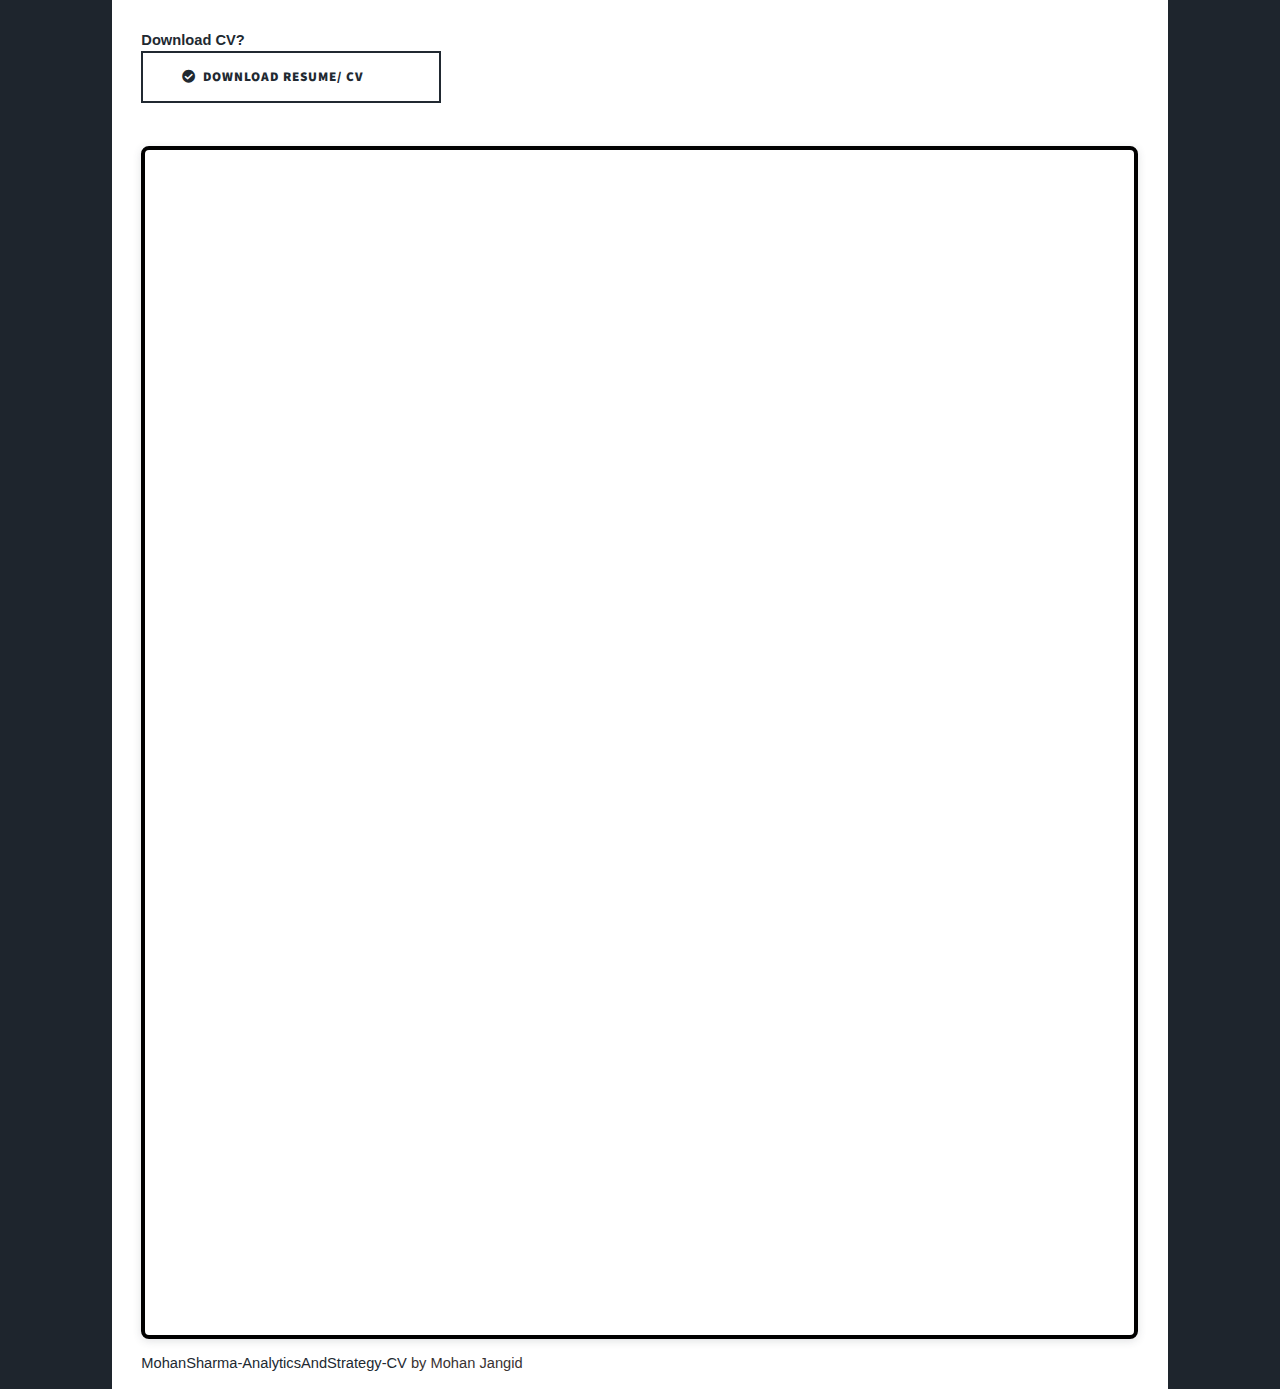
<file: myresume.html>
<!DOCTYPE HTML>
<html>

<head>
	<title>MohanSharma</title>
	<meta charset="utf-8" />
	<meta name="viewport" content="width=device-width, initial-scale=1, user-scalable=yes" />
	<link rel="stylesheet" href="assets/css/main.css" />
	<noscript>
		<link rel="stylesheet" href="assets/css/noscript.css" />
	</noscript>
</head>

<body>
	<div id="main">
		<div id="banner">
			<strong>Download CV? </strong></br>
			<span style="margin-bottom: 2%;">
				<a style="width:300px;text-align: left;margin-bottom: 2%;"
					href="https://drive.google.com/uc?export=download&id=1gtS2ABJKFytfHAZHiu8O6ovy-WVgbZT2"
					class="button large icon solid fa-check-circle">Download Resume/ CV</a>
				<!-- <iframe 
						src="https://drive.google.com/file/d/1gtS2ABJKFytfHAZHiu8O6ovy-WVgbZT2/preview" 
						width="100%" height="575" allow="autoplay">
				</iframe> -->
				
				
				<div
					style="position: relative; width: 100%; height: 0; border: 4px; border-style: solid; border-color: rgb(0, 0, 0);
				   		   padding-top: 118.8000%; padding-bottom: 0; box-shadow: 0 2px 8px 0 rgba(63,69,81,0.16); 
						   margin-top: 1.6em; margin-bottom: 0.9em; overflow: hidden; border-radius: 8px; will-change: transform;">
					<iframe loading="lazy"
					style="position: absolute; width: 100%; height: 100%; top: 0; left: 0; border: none; padding: 0;margin: 0;"
						src="https:&#x2F;&#x2F;www.canva.com&#x2F;design&#x2F;DAFlys1qf6M&#x2F;view?embed" allowfullscreen="allowfullscreen" allow="fullscreen">
					</iframe>
				</div>
				<a href="https:&#x2F;&#x2F;www.canva.com&#x2F;design&#x2F;DAFlys1qf6M&#x2F;view?utm_content=DAFlys1qf6M&amp;utm_campaign=designshare&amp;utm_medium=embeds&amp;utm_source=link" target="_blank" rel="noopener">MohanSharma-AnalyticsAndStrategy-CV</a> by Mohan Jangid


			</span>
		</div>
	</div>

	<!-- Scripts -->
	<script src="assets/js/jquery.min.js"></script>
	<script src="assets/js/jquery.scrollex.min.js"></script>
	<script src="assets/js/jquery.scrolly.min.js"></script>
	<script src="assets/js/browser.min.js"></script>
	<script src="assets/js/breakpoints.min.js"></script>
	<script src="assets/js/util.js"></script>
	<script src="assets/js/main.js"></script>

</body>

</html>
</file>
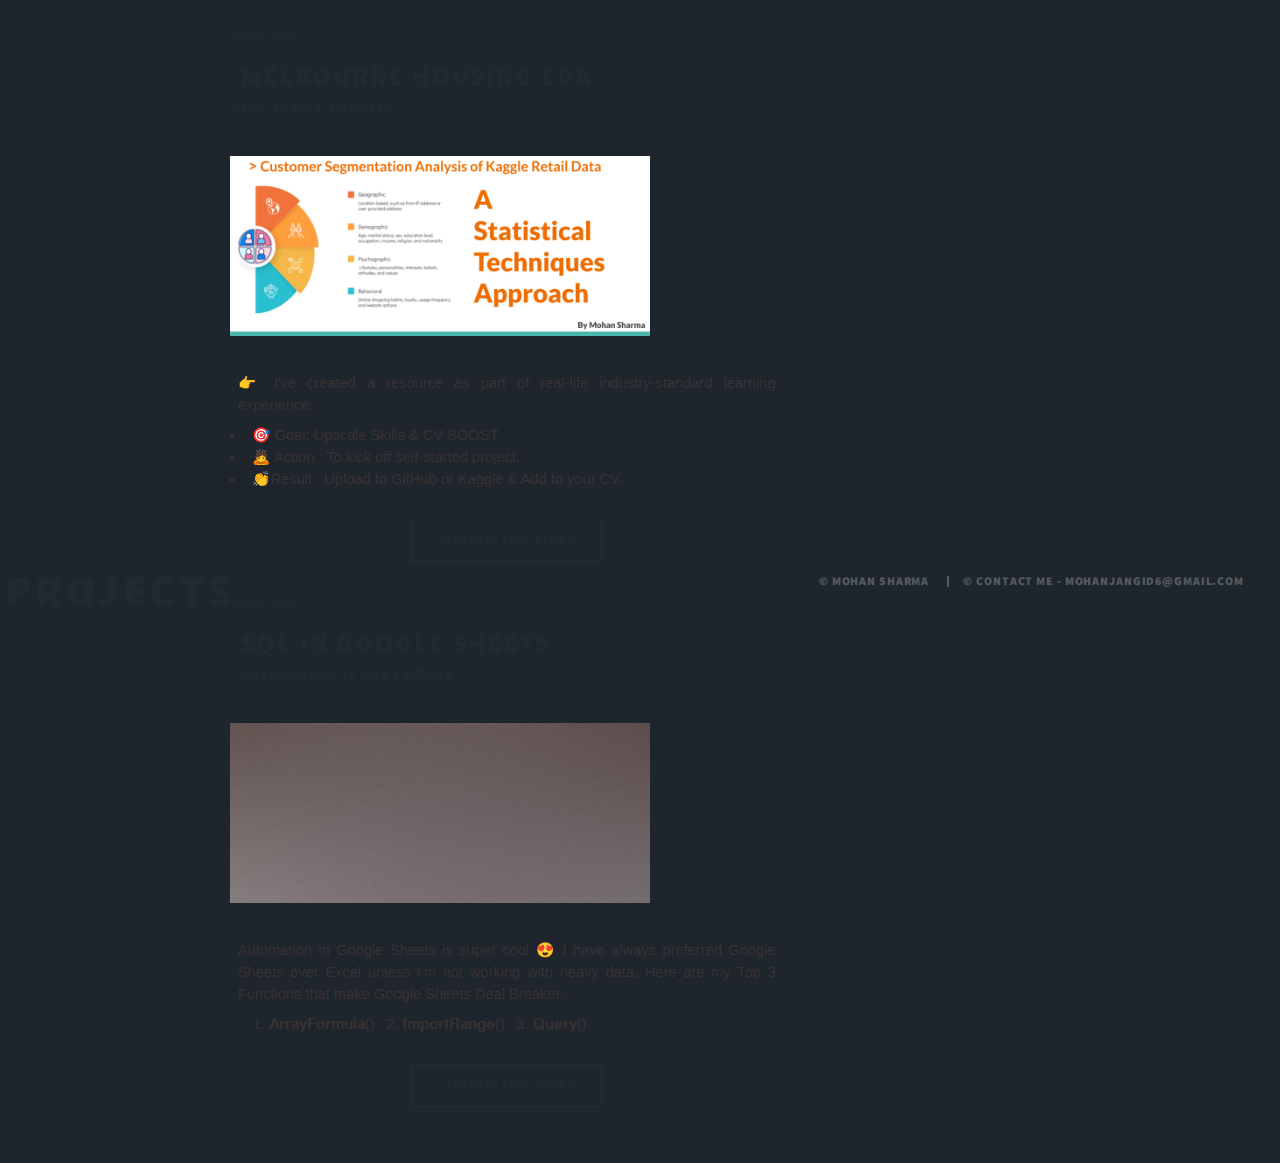
<file: projects.html>
<!DOCTYPE HTML>
<html>
	<head>
		<!-- Google tag (gtag.js) -->
		<script async src="https://www.googletagmanager.com/gtag/js?id=G-1L6YRVSDT4"></script>
		<script>
		window.dataLayer = window.dataLayer || [];
		function gtag(){dataLayer.push(arguments);}
		gtag('js', new Date());

		gtag('config', 'G-1L6YRVSDT4');
		</script>
		
		<title>MohanSharma BI & Analytics Portfolio</title>
		<meta charset="utf-8" />
		<meta name="viewport" content="width=device-width, initial-scale=1, user-scalable=yes" />
		<link rel="stylesheet" href="assets/css/main.css" />
		<noscript><link rel="stylesheet" href="assets/css/noscript.css" /></noscript>
		<link rel="icon" type="image/x-icon" href="images/websiteicon.png">
	</head>
	<body class="is-preload">

						<!-- Article Section starts from here -->
						<div class="mydivider" id="mydivider-articles" style="text-align: center;height: 80px;padding-top: 2%;padding-bottom: 2%;">
							<h1>Projects</h1>
						</div>
				
						<!-- posts = articles -->
						<section class="posts" style="border-top: none;padding-top: 2%;padding-bottom: 2%">
							
							<article>	
								<header>
									<span class="date"><strong>March, 2023</strong></span>
									<a href="/Projects/EDA/MelbourneHousing-EDA/MelbourneHousingData_EDA_BusinessAnalytics.html/" target="_blank">
										<h2>Melbourne Housing EDA</h2>
										<h4><i> Real Estate Project</i> </h4>
									</a>
									
								</header>
								<a style="align-content: center;" href="/Projects/EDA/MelbourneHousing-EDA/MelbourneHousingData_EDA_BusinessAnalytics.html/" target="_blank" class="image fit">
									<img style="width:420px;height:180px;" src="images/pic02.png" alt="" />
								</a>
								<p>

									<span style="text-align: left;">
										<p>
											👉 I've created a resource as part of real-life industry-standard learning experience:

										</p>
										<ul style="text-align: left;"> 
											<li>🎯 Goal: Upscale Skills & CV BOOST.</li>
											<li>🙇 Action : To kick off self-started project.</li>
											<li>👏Result : Upload to GitHub or Kaggle & Add to your CV.</li>
										</ul>
									</span>

									
								
									
								</p>
									<ul class="actions special">
										<li>
											<a href="https://www.linkedin.com/feed/update/urn:li:activity:7002209018936975360/" target="_blank" class="button">
											Linkedin Full Story
											</a>
										</li>
									</ul>
							</article>

							<article>
								<header>
									<span class="date"><strong>March, 2023</strong></span>
									<a href="https://www.linkedin.com/posts/mohansharma-06_spreadsheetskills-linkedinlearning-mondaymood-activity-7048616808882270209-UJsV?utm_source=share&utm_medium=member_desktop" target="_blank">
										<h2>SQL in Google Sheets</h2>
										<h4><i>- Automation is the future</i> </h4>
									</a>
								</header>
								<a style="align-content: center;" href="https://www.linkedin.com/posts/mohansharma-06_spreadsheetskills-linkedinlearning-mondaymood-activity-7048616808882270209-UJsV?utm_source=share&utm_medium=member_desktop" target="_blank" class="image fit">
									<img style="width:420px;height:180px;align-items: center;" src="images/pic03.jpg" alt="" />
								</a>
								<p>
									Automation in Google Sheets is super cool 😍

									I have always preferred Google Sheets over Excel unless I'm not working with heavy data.
									
									Here are my Top 3 Functions that make Google Sheets Deal Breaker;
									<!-- <ul> -->
										<ul class="">
											<li style="display: inline;">1. 𝐀𝐫𝐫𝐚𝐲𝐅𝐨𝐫𝐦𝐮𝐥𝐚()</li>
											<li style="display: inline;">2. 𝐈𝐦𝐩𝐨𝐫𝐭𝐑𝐚𝐧𝐠𝐞()</li>
											<li style="display: inline;">3. 𝐐𝐮𝐞𝐫𝐲()</li>
										</ul>
									<!-- </ul> -->
								</p>
								<ul class="actions special">
									<li><a href="https://www.linkedin.com/posts/mohansharma-06_spreadsheetskills-linkedinlearning-mondaymood-activity-7048616808882270209-UJsV?utm_source=share&utm_medium=member_desktop" target="_blank" class="button">Linkedin Full Story</a></li>
								</ul>
							</article>
						</section>

						

						<!-- Social Handle Section starts from here -->
						<!-- <div class="mydivider" id = "mydivider-services" style="text-align: center;padding-top: 2%;padding-bottom: 0;">
							<h1>mentorship service</h1>
						</div> -->
					
				
						<!-- posts = Services -->
						<!-- <section class="posts" style="border-top: none;">

							<span style="border-top: none;padding-top: 0;">
								<article class="card">
									<figure class="card-image">
										<a href="https://topmate.io/mohan_sharma" target="_blank">
											<img style="height: 280px; width: 280px;" src="https://topmate.io/_next/image?url=https%3A%2F%2Fres.cloudinary.com%2Ftopmate%2Fimage%2Fupload%2Fs--fp6CkIXs--%2Fc_scale%2Ch_1080%2Cw_1080%2Fc_scale%2Cg_north_east%2Ch_320%2Cl_profile_pics%3Amohan_sharma_6F7dyXcUbHEKy3tjw8h8SB%2Co_100%2Cw_330%2Cx_39%2Cy_104%2Fc_fit%2Cco_rgb%3A000000%2Cg_south_west%2Ch_56%2Cl_text%3APoppins_40%3Atopmate.io%25252Fmohan_sharma%2Cw_850%2Cx_110%2Cy_36%2Fg_west%2Cl_meta-image%3Abullet_fvexym.png%2Cx_39%2Cy_0%2Fc_fit%2Cco_rgb%3A000000%2Cg_west%2Cl_text%3APoppins_40%3AResume%2520review%2Cx_79%2Cy_0%2Fg_west%2Cl_meta-image%3Abullet_fvexym.png%2Cx_39%2Cy_66%2Fc_fit%2Cco_rgb%3A000000%2Cg_west%2Cl_text%3APoppins_40%3ACareer%2520guidance%2Cx_79%2Cy_66%2Fg_west%2Cl_meta-image%3Abullet_fvexym.png%2Cx_39%2Cy_132%2Fc_fit%2Cco_rgb%3A000000%2Cg_west%2Cl_text%3APoppins_40%3A1%3A1%2520Mentorship%2Cx_79%2Cy_132%2Fv1%2Fmeta-image%2Fannounce-page-2_yqfydo.png&w=640&q=75" />
										</a>
									</figure>
									<div class="card-header">
										<a href="https://topmate.io/mohan_sharma">
											1:1 Free Session - Let's Connect
										</a>
									</div>
		
								</article>
							</span>
							

							<span style="border-top: none;padding-top: 0;">
								<article class="card">
									<figure class="card-image">
										<a href = "https://www.superprof.co.uk/masters-business-intelligence-more-than-years-professional-experience-advanced-business-analytics-python-sql-excel.html" target="_blank">
											<img style="height: 280px; width: 280px;" src="https://2022.sommetnumerique.ca/fr/sponsors/download/logo/19" alt="" />
										</a>
									</figure>
									<div class="card-header">
										<a href = "https://www.superprof.co.uk/masters-business-intelligence-more-than-years-professional-experience-advanced-business-analytics-python-sql-excel.html" target="_blank">
											Python, SQL Webcam - Free Lessons
										</a>
									</div>
								</article>
							</span> -->

						</section>

				

				

				<!-- Copyright -->
					<div id="copyright">
						<ul>
							<li>&copy; Mohan Sharma </li>
							<li>&copy; Contact me - Mohanjangid6@gmail.com</li>
						</ul>
					</div>

					
					

			</div>

		<!-- Scripts -->
			<script src="assets/js/jquery.min.js"></script>
			<script src="assets/js/jquery.scrollex.min.js"></script>
			<script src="assets/js/jquery.scrolly.min.js"></script>
			<script src="assets/js/browser.min.js"></script>
			<script src="assets/js/breakpoints.min.js"></script>
			<script src="assets/js/util.js"></script>
			<script src="assets/js/main.js"></script>

	</body>
</html>
</file>
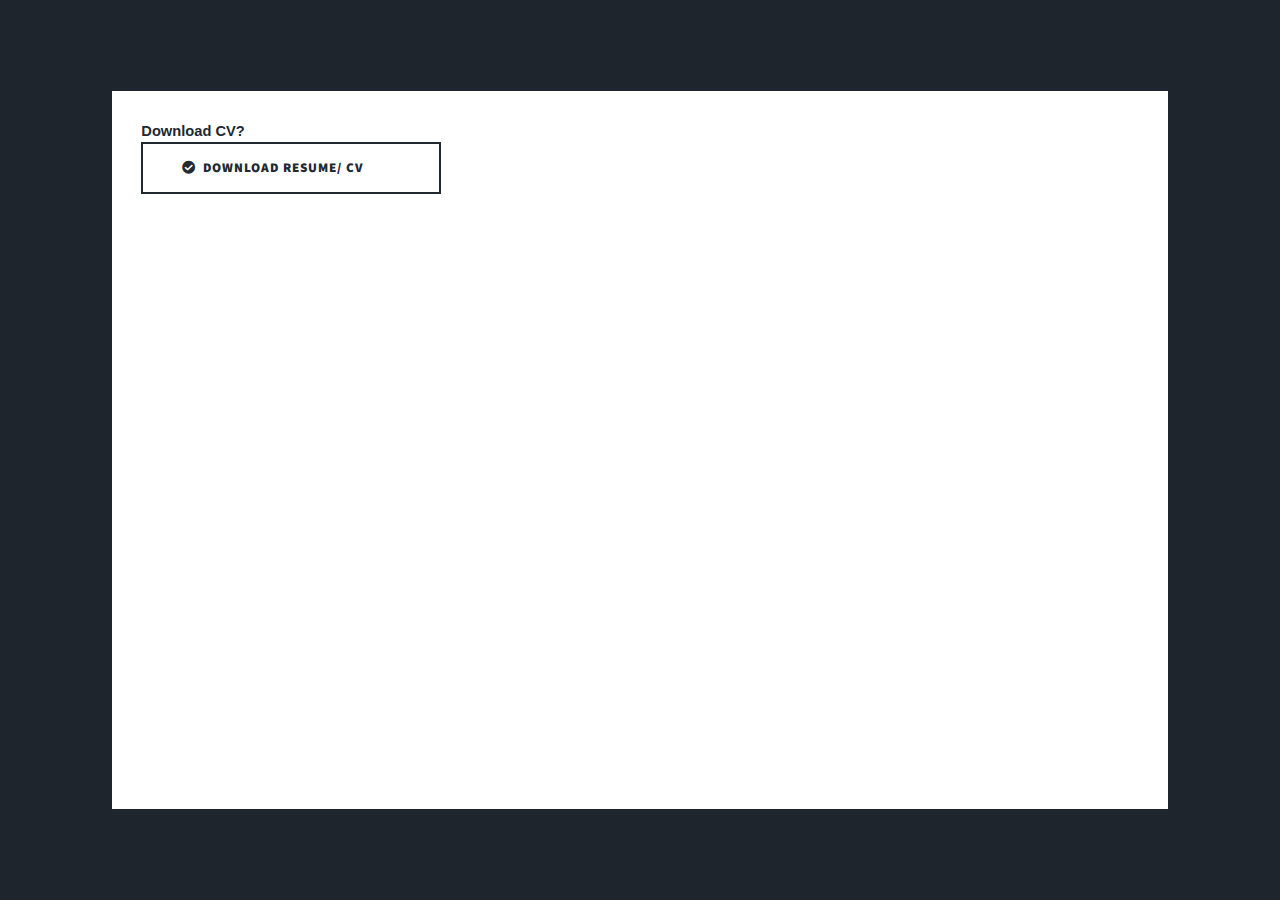
<file: resumeCV.html>
<!DOCTYPE HTML>
<html>
	<head>
		<title>MohanSharma</title>
		<meta charset="utf-8" />
		<meta name="viewport" content="width=device-width, initial-scale=1, user-scalable=no" />
		<link rel="stylesheet" href="assets/css/main.css" />
		<noscript><link rel="stylesheet" href="assets/css/noscript.css" /></noscript>
	</head>
	<body>
		<div id="main">
			<div id="banner">
				<strong>Download CV? </strong></br>
				<span style="margin-bottom: 2%;">
					<a style="width:300px;text-align: left;margin-bottom: 2%;" href="https://drive.google.com/uc?export=download&id=1gtS2ABJKFytfHAZHiu8O6ovy-WVgbZT2" class="button large icon solid fa-check-circle">Download Resume/ CV</a>	
					<iframe src="https://drive.google.com/file/d/1gtS2ABJKFytfHAZHiu8O6ovy-WVgbZT2/preview" 
					width="100%" height="575" allow="autoplay"></iframe>
				</span>		
			</div>
		</div>

		
		<!-- <script src="https://static.elfsight.com/platform/platform.js" data-use-service-core defer></script>
			<div style="width: 100%;align-items: center;padding: 4%;" class="elfsight-app-5bc61844-d851-4e7f-9bcd-34dbcfbaa5c8">

			</div> -->
		<!-- Scripts -->
			<script src="assets/js/jquery.min.js"></script>
			<script src="assets/js/jquery.scrollex.min.js"></script>
			<script src="assets/js/jquery.scrolly.min.js"></script>
			<script src="assets/js/browser.min.js"></script>
			<script src="assets/js/breakpoints.min.js"></script>
			<script src="assets/js/util.js"></script>
			<script src="assets/js/main.js"></script>

	</body>
</html>
</file>
<file: assets/css/main.css>
@import url(fontawesome-all.min.css);
@import url("https://fonts.googleapis.com/css?family=Merriweather:300,700,300italic,700italic|Source+Sans+Pro:900");

/*
	Massively by HTML5 UP
	html5up.net | @ajlkn
	Free for personal and commercial use under the CCA 3.0 license (html5up.net/license)
*/

html, body, div, span, applet, object,
iframe, h1, h2, h3, h4, h5, h6, p, blockquote,
pre, a, abbr, acronym, address, big, cite,
code, del, dfn, em, img, ins, kbd, q, s, samp,
small, strike, strong, sub, sup, tt, var, b,
u, i, center, dl, dt, dd, ol, ul, li, fieldset,
form, label, legend, table, caption, tbody,
tfoot, thead, tr, th, td, article, aside,
canvas, details, embed, figure, figcaption,
footer, header, hgroup, menu, nav, output, ruby,
section, summary, time, mark, audio, video {
	margin: 0;
	padding: 0;
	border: 0;
	font-size: 100%;
	font: inherit;
	vertical-align: baseline;}

article, aside, details, figcaption, figure,
footer, header, hgroup, menu, nav, section {
	display: block;}

body {
	line-height: 1;
}

ol, ul {
	list-style: none;
}

blockquote, q {
	quotes: none;
}

	blockquote:before, blockquote:after, q:before, q:after {
		content: '';
		content: none;
	}

table {
	border-collapse: collapse;
	border-spacing: 0;
}

body {
	-webkit-text-size-adjust: none;
}

mark {
	background-color: transparent;
	color: inherit;
}

input::-moz-focus-inner {
	border: 0;
	padding: 0;
}

input, select, textarea {
	-moz-appearance: none;
	-webkit-appearance: none;
	-ms-appearance: none;
	appearance: none;
}

/* Basic */

	@-ms-viewport {
		width: device-width;
	}

	body {
		-ms-overflow-style: scrollbar;
	}

	@media screen and (max-width: 480px) {

		html, body {
			min-width: 320px;
			/* text-align: justify; */
		}

	}

	html {
		box-sizing: border-box;
		scroll-behavior: smooth;
	}

	*, *:before, *:after {
		box-sizing: inherit;
	}

	body {
		background-color: #1e252d;
	}

		body.is-preload *, body.is-preload *:before, body.is-preload *:after {
			-moz-animation: none !important;
			-webkit-animation: none !important;
			-ms-animation: none !important;
			animation: none !important;
			-moz-transition: none !important;
			-webkit-transition: none !important;
			-ms-transition: none !important;
			transition: none !important;
		}

/* Type */

	html {
		font-size: 16pt;
	}

		@media screen and (max-width: 1680px) {

			html {
				font-size: 12pt;
			}

		}

		@media screen and (max-width: 1280px) {

			html {
				font-size: 11pt;
			}

		}

		@media screen and (max-width: 360px) {

			html {
				font-size: 10pt;
				text-align: left;
			}

		}

	body {
		color: #212931;
	}

	body, input, select, textarea {
		font-family: "Merriweather", Georgia, serif;
		font-weight: 300;
		font-size: 1rem;
		line-height: 2.375;
	}

	a {
		-moz-transition: color 0.2s ease-in-out, background-color 0.2s ease-in-out, border-color 0.2s ease-in-out, box-shadow 0.2s ease-in-out;
		-webkit-transition: color 0.2s ease-in-out, background-color 0.2s ease-in-out, border-color 0.2s ease-in-out, box-shadow 0.2s ease-in-out;
		-ms-transition: color 0.2s ease-in-out, background-color 0.2s ease-in-out, border-color 0.2s ease-in-out, box-shadow 0.2s ease-in-out;
		transition: color 0.2s ease-in-out, background-color 0.2s ease-in-out, border-color 0.2s ease-in-out, box-shadow 0.2s ease-in-out;
		/* border-bottom: dotted 1px; */
		text-decoration: none;
	}

		a:hover {
			border-bottom-color: transparent;
		}

	strong, b {
		font-weight: 600;
	}

	em, i {
		font-style: italic;
	}

	p {
		text-align: justify;
		margin: 0.5rem;
	}

	/* div {
		text-align: justify;
		margin: 0.5rem;
		padding: 1rem;
	} */

	h1, h2, h3, h4, h5, h6 {
		font-family: "Source Sans Pro", Helvetica, sans-serif;
		font-weight: 900;
		line-height: 1.5;
		letter-spacing: 0.075em;
		text-transform: uppercase;
		margin: 0 0 0 0;
	}

		h1 a, h2 a, h3 a, h4 a, h5 a, h6 a {
			border-bottom: 0;
			color: inherit;
			text-decoration: none;
		}

	h1 {
		font-size: 3rem;
		line-height: 1.1;
		padding:1% 2% 1% 2%;
		text-align: left;
		/* margin: 0 0 1.5rem 0; */
	}

	h2 {
		font-size: 1.75rem;
		line-height: 1.1;
		padding:1% 2% 1% 2%;
		text-align: left;
		/* margin: 0 0 1rem 0; */
	}

	h3 {
		font-size: 1.25rem;
		padding:1% 2% 1% 2%;
		text-align: left;
		/* margin: 0 0 1rem 0; */
	}

	h4 {
		font-size: 1rem;
		text-align: left;
	}

	h5 {
		font-size: 0.9rem;
		text-align: left;
	}

	h6 {
		font-size: 0.8rem;
	}

	sub {
		font-size: 0.8rem;
		position: relative;
		top: 0.5rem;
	}

	sup {
		font-size: 0.8rem;
		position: relative;
		top: -0.5rem;
	}

	blockquote {
		border-left: solid 4px;
		font-style: italic;
		margin: 0 0 2rem 0;
		padding: 0.5rem 0 0.5rem 2rem;
	}

	code {
		border: solid 2px;
		font-family: "Courier New", monospace;
		font-size: 0.9rem;
		margin: 0 0.25rem;
		padding: 0.25rem 0.65rem;
	}

	pre {
		-webkit-overflow-scrolling: touch;
		font-family: "Courier New", monospace;
		font-size: 0.9rem;
		margin: 0 0 2rem 0;
	}

		pre code {
			display: block;
			line-height: 1.75;
			padding: 1rem 1.5rem;
			overflow-x: auto;
		}

	hr {
		border: 0;
		border-bottom: solid 2px;
		margin: 3rem 0;
	}

		hr.major {
			margin: 5rem 0;
		}

	.align-left {
		text-align: left;
	}

	.align-center {
		text-align: center;
	}

	.align-right {
		text-align: right;
	}

	input, select, textarea {
		color: #212931;
	}

	a {
		color: #212931;
		border-bottom-color: rgba(33, 41, 49, 0.5);
	}

		a:hover {
			border-bottom-color: transparent;
			color: #18bfef !important;
		}

	strong, b {
		color: #212931;
	}

	h1, h2, h3, h4, h5, h6 {
		color: #212931;
	}

	blockquote {
		border-left-color: #eeeeee;
	}

	code {
		background: rgba(220, 220, 220, 0.25);
		border-color: #eeeeee;
	}

	hr {
		border-bottom-color: #eeeeee;
	}

	.powerbi-iframe-container {
		height: 650px;
		width: 100%;
	}

/* Row */

	.row {
		display: flex;
		flex-wrap: wrap;
		box-sizing: border-box;
		align-items: stretch;
	}

		.row > * {
			box-sizing: border-box;
		}

		.row.gtr-uniform > * > :last-child {
			margin-bottom: 0;
		}

		.row.aln-left {
			justify-content: flex-start;
		}

		.row.aln-center {
			justify-content: center;
		}

		.row.aln-right {
			justify-content: flex-end;
		}

		.row.aln-top {
			align-items: flex-start;
		}

		.row.aln-middle {
			align-items: center;
		}

		.row.aln-bottom {
			align-items: flex-end;
		}

		.row > .imp {
			order: -1;
		}

		.row > .col-1 {
			width: 8.33333%;
		}

		.row > .off-1 {
			margin-left: 8.33333%;
		}

		.row > .col-2 {
			width: 16.66667%;
		}

		.row > .off-2 {
			margin-left: 16.66667%;
		}

		.row > .col-3 {
			width: 25%;
		}

		.row > .off-3 {
			margin-left: 25%;
		}

		.row > .col-4 {
			width: 33.33333%;
		}

		.row > .off-4 {
			margin-left: 33.33333%;
		}

		.row > .col-5 {
			width: 41.66667%;
		}

		.row > .off-5 {
			margin-left: 41.66667%;
		}

		.row > .col-6 {
			width: 50%;
		}

		.row > .off-6 {
			margin-left: 50%;
		}

		.row > .col-7 {
			width: 58.33333%;
		}

		.row > .off-7 {
			margin-left: 58.33333%;
		}

		.row > .col-8 {
			width: 66.66667%;
		}

		.row > .off-8 {
			margin-left: 66.66667%;
		}

		.row > .col-9 {
			width: 75%;
		}

		.row > .off-9 {
			margin-left: 75%;
		}

		.row > .col-10 {
			width: 83.33333%;
		}

		.row > .off-10 {
			margin-left: 83.33333%;
		}

		.row > .col-11 {
			width: 91.66667%;
		}

		.row > .off-11 {
			margin-left: 91.66667%;
		}

		.row > .col-12 {
			width: 100%;
		}

		.row > .off-12 {
			margin-left: 100%;
		}

		.row.gtr-0 {
			margin-top: 0;
			margin-left: 0rem;
		}

			.row.gtr-0 > * {
				padding: 0 0 0 0rem;
			}

			.row.gtr-0.gtr-uniform {
				margin-top: 0rem;
			}

				.row.gtr-0.gtr-uniform > * {
					padding-top: 0rem;
				}

		.row.gtr-25 {
			margin-top: 0;
			margin-left: -0.375rem;
		}

			.row.gtr-25 > * {
				padding: 0 0 0 0.375rem;
			}

			.row.gtr-25.gtr-uniform {
				margin-top: -0.375rem;
			}

				.row.gtr-25.gtr-uniform > * {
					padding-top: 0.375rem;
				}

		.row.gtr-50 {
			margin-top: 0;
			margin-left: -0.75rem;
		}

			.row.gtr-50 > * {
				padding: 0 0 0 0.75rem;
			}

			.row.gtr-50.gtr-uniform {
				margin-top: -0.75rem;
			}

				.row.gtr-50.gtr-uniform > * {
					padding-top: 0.75rem;
				}

		.row {
			margin-top: 0;
			margin-left: -1.5rem;
		}

			.row > * {
				padding: 0 0 0 1.5rem;
			}

			.row.gtr-uniform {
				margin-top: -1.5rem;
			}

				.row.gtr-uniform > * {
					padding-top: 1.5rem;
				}

		.row.gtr-150 {
			margin-top: 0;
			margin-left: -2.25rem;
		}

			.row.gtr-150 > * {
				padding: 0 0 0 2.25rem;
			}

			.row.gtr-150.gtr-uniform {
				margin-top: -2.25rem;
			}

				.row.gtr-150.gtr-uniform > * {
					padding-top: 2.25rem;
				}

		.row.gtr-200 {
			margin-top: 0;
			margin-left: -3rem;
		}

			.row.gtr-200 > * {
				padding: 0 0 0 3rem;
			}

			.row.gtr-200.gtr-uniform {
				margin-top: -3rem;
			}

				.row.gtr-200.gtr-uniform > * {
					padding-top: 3rem;
				}

		@media screen and (max-width: 1680px) {

			.row {
				display: flex;
				flex-wrap: wrap;
				box-sizing: border-box;
				align-items: stretch;
			}

				.row > * {
					box-sizing: border-box;
				}

				.row.gtr-uniform > * > :last-child {
					margin-bottom: 0;
				}

				.row.aln-left {
					justify-content: flex-start;
				}

				.row.aln-center {
					justify-content: center;
				}

				.row.aln-right {
					justify-content: flex-end;
				}

				.row.aln-top {
					align-items: flex-start;
				}

				.row.aln-middle {
					align-items: center;
				}

				.row.aln-bottom {
					align-items: flex-end;
				}

				.row > .imp-xlarge {
					order: -1;
				}

				.row > .col-1-xlarge {
					width: 8.33333%;
				}

				.row > .off-1-xlarge {
					margin-left: 8.33333%;
				}

				.row > .col-2-xlarge {
					width: 16.66667%;
				}

				.row > .off-2-xlarge {
					margin-left: 16.66667%;
				}

				.row > .col-3-xlarge {
					width: 25%;
				}

				.row > .off-3-xlarge {
					margin-left: 25%;
				}

				.row > .col-4-xlarge {
					width: 33.33333%;
				}

				.row > .off-4-xlarge {
					margin-left: 33.33333%;
				}

				.row > .col-5-xlarge {
					width: 41.66667%;
				}

				.row > .off-5-xlarge {
					margin-left: 41.66667%;
				}

				.row > .col-6-xlarge {
					width: 50%;
				}

				.row > .off-6-xlarge {
					margin-left: 50%;
				}

				.row > .col-7-xlarge {
					width: 58.33333%;
				}

				.row > .off-7-xlarge {
					margin-left: 58.33333%;
				}

				.row > .col-8-xlarge {
					width: 66.66667%;
				}

				.row > .off-8-xlarge {
					margin-left: 66.66667%;
				}

				.row > .col-9-xlarge {
					width: 75%;
				}

				.row > .off-9-xlarge {
					margin-left: 75%;
				}

				.row > .col-10-xlarge {
					width: 83.33333%;
				}

				.row > .off-10-xlarge {
					margin-left: 83.33333%;
				}

				.row > .col-11-xlarge {
					width: 91.66667%;
				}

				.row > .off-11-xlarge {
					margin-left: 91.66667%;
				}

				.row > .col-12-xlarge {
					width: 100%;
				}

				.row > .off-12-xlarge {
					margin-left: 100%;
				}

				.row.gtr-0 {
					margin-top: 0;
					margin-left: 0rem;
				}

					.row.gtr-0 > * {
						padding: 0 0 0 0rem;
					}

					.row.gtr-0.gtr-uniform {
						margin-top: 0rem;
					}

						.row.gtr-0.gtr-uniform > * {
							padding-top: 0rem;
						}

				.row.gtr-25 {
					margin-top: 0;
					margin-left: -0.375rem;
				}

					.row.gtr-25 > * {
						padding: 0 0 0 0.375rem;
					}

					.row.gtr-25.gtr-uniform {
						margin-top: -0.375rem;
					}

						.row.gtr-25.gtr-uniform > * {
							padding-top: 0.375rem;
						}

				.row.gtr-50 {
					margin-top: 0;
					margin-left: -0.75rem;
				}

					.row.gtr-50 > * {
						padding: 0 0 0 0.75rem;
					}

					.row.gtr-50.gtr-uniform {
						margin-top: -0.75rem;
					}

						.row.gtr-50.gtr-uniform > * {
							padding-top: 0.75rem;
						}

				.row {
					margin-top: 0;
					margin-left: -1.5rem;
				}

					.row > * {
						padding: 0 0 0 1.5rem;
					}

					.row.gtr-uniform {
						margin-top: -1.5rem;
					}

						.row.gtr-uniform > * {
							padding-top: 1.5rem;
						}

				.row.gtr-150 {
					margin-top: 0;
					margin-left: -2.25rem;
				}

					.row.gtr-150 > * {
						padding: 0 0 0 2.25rem;
					}

					.row.gtr-150.gtr-uniform {
						margin-top: -2.25rem;
					}

						.row.gtr-150.gtr-uniform > * {
							padding-top: 2.25rem;
						}

				.row.gtr-200 {
					margin-top: 0;
					margin-left: -3rem;
				}

					.row.gtr-200 > * {
						padding: 0 0 0 3rem;
					}

					.row.gtr-200.gtr-uniform {
						margin-top: -3rem;
					}

						.row.gtr-200.gtr-uniform > * {
							padding-top: 3rem;
						}

		}

		@media screen and (max-width: 1280px) {

			.row {
				display: flex;
				flex-wrap: wrap;
				box-sizing: border-box;
				align-items: stretch;
			}

				.row > * {
					box-sizing: border-box;
				}

				.row.gtr-uniform > * > :last-child {
					margin-bottom: 0;
				}

				.row.aln-left {
					justify-content: flex-start;
				}

				.row.aln-center {
					justify-content: center;
				}

				.row.aln-right {
					justify-content: flex-end;
				}

				.row.aln-top {
					align-items: flex-start;
				}

				.row.aln-middle {
					align-items: center;
				}

				.row.aln-bottom {
					align-items: flex-end;
				}

				.row > .imp-large {
					order: -1;
				}

				.row > .col-1-large {
					width: 8.33333%;
				}

				.row > .off-1-large {
					margin-left: 8.33333%;
				}

				.row > .col-2-large {
					width: 16.66667%;
				}

				.row > .off-2-large {
					margin-left: 16.66667%;
				}

				.row > .col-3-large {
					width: 25%;
				}

				.row > .off-3-large {
					margin-left: 25%;
				}

				.row > .col-4-large {
					width: 33.33333%;
				}

				.row > .off-4-large {
					margin-left: 33.33333%;
				}

				.row > .col-5-large {
					width: 41.66667%;
				}

				.row > .off-5-large {
					margin-left: 41.66667%;
				}

				.row > .col-6-large {
					width: 50%;
				}

				.row > .off-6-large {
					margin-left: 50%;
				}

				.row > .col-7-large {
					width: 58.33333%;
				}

				.row > .off-7-large {
					margin-left: 58.33333%;
				}

				.row > .col-8-large {
					width: 66.66667%;
				}

				.row > .off-8-large {
					margin-left: 66.66667%;
				}

				.row > .col-9-large {
					width: 75%;
				}

				.row > .off-9-large {
					margin-left: 75%;
				}

				.row > .col-10-large {
					width: 83.33333%;
				}

				.row > .off-10-large {
					margin-left: 83.33333%;
				}

				.row > .col-11-large {
					width: 91.66667%;
				}

				.row > .off-11-large {
					margin-left: 91.66667%;
				}

				.row > .col-12-large {
					width: 100%;
				}

				.row > .off-12-large {
					margin-left: 100%;
				}

				.row.gtr-0 {
					margin-top: 0;
					margin-left: 0rem;
				}

					.row.gtr-0 > * {
						padding: 0 0 0 0rem;
					}

					.row.gtr-0.gtr-uniform {
						margin-top: 0rem;
					}

						.row.gtr-0.gtr-uniform > * {
							padding-top: 0rem;
						}

				.row.gtr-25 {
					margin-top: 0;
					margin-left: -0.375rem;
				}

					.row.gtr-25 > * {
						padding: 0 0 0 0.375rem;
					}

					.row.gtr-25.gtr-uniform {
						margin-top: -0.375rem;
					}

						.row.gtr-25.gtr-uniform > * {
							padding-top: 0.375rem;
						}

				.row.gtr-50 {
					margin-top: 0;
					margin-left: -0.75rem;
				}

					.row.gtr-50 > * {
						padding: 0 0 0 0.75rem;
					}

					.row.gtr-50.gtr-uniform {
						margin-top: -0.75rem;
					}

						.row.gtr-50.gtr-uniform > * {
							padding-top: 0.75rem;
						}

				.row {
					margin-top: 0;
					margin-left: -1.5rem;
				}

					.row > * {
						padding: 0 0 0 1.5rem;
					}

					.row.gtr-uniform {
						margin-top: -1.5rem;
					}

						.row.gtr-uniform > * {
							padding-top: 1.5rem;
						}

				.row.gtr-150 {
					margin-top: 0;
					margin-left: -2.25rem;
				}

					.row.gtr-150 > * {
						padding: 0 0 0 2.25rem;
					}

					.row.gtr-150.gtr-uniform {
						margin-top: -2.25rem;
					}

						.row.gtr-150.gtr-uniform > * {
							padding-top: 2.25rem;
						}

				.row.gtr-200 {
					margin-top: 0;
					margin-left: -3rem;
				}

					.row.gtr-200 > * {
						padding: 0 0 0 3rem;
					}

					.row.gtr-200.gtr-uniform {
						margin-top: -3rem;
					}

						.row.gtr-200.gtr-uniform > * {
							padding-top: 3rem;
						}

		}

		@media screen and (max-width: 980px) {

			div.mydivider h1,h2 {
				font-size: 1em; /* Set the font size to the same size as an h6 */
				text-align: left;
			}

			p, li , div.main h1, h2 {
				font-size: 1em; /* Set the font size to the same size as an h6 */
				text-align: left;
			  }
			
			section.post.container h1,h2 {
				font-size: 1em; /* Set the font size to the same size as an h6 */
				text-align: left;
			}

			div.container {
				display: none;
			  }

			.row {
				display: flex;
				flex-wrap: wrap;
				box-sizing: border-box;
				align-items: stretch;
			}

				.row > * {
					box-sizing: border-box;
				}

				.row.gtr-uniform > * > :last-child {
					margin-bottom: 0;
				}

				.row.aln-left {
					justify-content: flex-start;
				}

				.row.aln-center {
					justify-content: center;
				}

				.row.aln-right {
					justify-content: flex-end;
				}

				.row.aln-top {
					align-items: flex-start;
				}

				.row.aln-middle {
					align-items: center;
				}

				.row.aln-bottom {
					align-items: flex-end;
				}

				.row > .imp-medium {
					order: -1;
				}

				.row > .col-1-medium {
					width: 8.33333%;
				}

				.row > .off-1-medium {
					margin-left: 8.33333%;
				}

				.row > .col-2-medium {
					width: 16.66667%;
				}

				.row > .off-2-medium {
					margin-left: 16.66667%;
				}

				.row > .col-3-medium {
					width: 25%;
				}

				.row > .off-3-medium {
					margin-left: 25%;
				}

				.row > .col-4-medium {
					width: 33.33333%;
				}

				.row > .off-4-medium {
					margin-left: 33.33333%;
				}

				.row > .col-5-medium {
					width: 41.66667%;
				}

				.row > .off-5-medium {
					margin-left: 41.66667%;
				}

				.row > .col-6-medium {
					width: 50%;
				}

				.row > .off-6-medium {
					margin-left: 50%;
				}

				.row > .col-7-medium {
					width: 58.33333%;
				}

				.row > .off-7-medium {
					margin-left: 58.33333%;
				}

				.row > .col-8-medium {
					width: 66.66667%;
				}

				.row > .off-8-medium {
					margin-left: 66.66667%;
				}

				.row > .col-9-medium {
					width: 75%;
				}

				.row > .off-9-medium {
					margin-left: 75%;
				}

				.row > .col-10-medium {
					width: 83.33333%;
				}

				.row > .off-10-medium {
					margin-left: 83.33333%;
				}

				.row > .col-11-medium {
					width: 91.66667%;
				}

				.row > .off-11-medium {
					margin-left: 91.66667%;
				}

				.row > .col-12-medium {
					width: 100%;
				}

				.row > .off-12-medium {
					margin-left: 100%;
				}

				.row.gtr-0 {
					margin-top: 0;
					margin-left: 0rem;
				}

					.row.gtr-0 > * {
						padding: 0 0 0 0rem;
					}

					.row.gtr-0.gtr-uniform {
						margin-top: 0rem;
					}

						.row.gtr-0.gtr-uniform > * {
							padding-top: 0rem;
						}

				.row.gtr-25 {
					margin-top: 0;
					margin-left: -0.375rem;
				}

					.row.gtr-25 > * {
						padding: 0 0 0 0.375rem;
					}

					.row.gtr-25.gtr-uniform {
						margin-top: -0.375rem;
					}

						.row.gtr-25.gtr-uniform > * {
							padding-top: 0.375rem;
						}

				.row.gtr-50 {
					margin-top: 0;
					margin-left: -0.75rem;
				}

					.row.gtr-50 > * {
						padding: 0 0 0 0.75rem;
					}

					.row.gtr-50.gtr-uniform {
						margin-top: -0.75rem;
					}

						.row.gtr-50.gtr-uniform > * {
							padding-top: 0.75rem;
						}

				.row {
					margin-top: 0;
					margin-left: -1.5rem;
				}

					.row > * {
						padding: 0 0 0 1.5rem;
					}

					.row.gtr-uniform {
						margin-top: -1.5rem;
					}

						.row.gtr-uniform > * {
							padding-top: 1.5rem;
						}

				.row.gtr-150 {
					margin-top: 0;
					margin-left: -2.25rem;
				}

					.row.gtr-150 > * {
						padding: 0 0 0 2.25rem;
					}

					.row.gtr-150.gtr-uniform {
						margin-top: -2.25rem;
					}

						.row.gtr-150.gtr-uniform > * {
							padding-top: 2.25rem;
						}

				.row.gtr-200 {
					margin-top: 0;
					margin-left: -3rem;
				}

					.row.gtr-200 > * {
						padding: 0 0 0 3rem;
					}

					.row.gtr-200.gtr-uniform {
						margin-top: -3rem;
					}

						.row.gtr-200.gtr-uniform > * {
							padding-top: 3rem;
						}
					
						.powerbi-iframe-container {
							height: 200px;
							width: 100%;
						}

		}

		@media screen and (max-width: 736px) {

			.row {
				display: flex;
				flex-wrap: wrap;
				box-sizing: border-box;
				align-items: stretch;
			}

				.row > * {
					box-sizing: border-box;
				}

				.row.gtr-uniform > * > :last-child {
					margin-bottom: 0;
				}

				.row.aln-left {
					justify-content: flex-start;
				}

				.row.aln-center {
					justify-content: center;
				}

				.row.aln-right {
					justify-content: flex-end;
				}

				.row.aln-top {
					align-items: flex-start;
				}

				.row.aln-middle {
					align-items: center;
				}

				.row.aln-bottom {
					align-items: flex-end;
				}

				.row > .imp-small {
					order: -1;
				}

				.row > .col-1-small {
					width: 8.33333%;
				}

				.row > .off-1-small {
					margin-left: 8.33333%;
				}

				.row > .col-2-small {
					width: 16.66667%;
				}

				.row > .off-2-small {
					margin-left: 16.66667%;
				}

				.row > .col-3-small {
					width: 25%;
				}

				.row > .off-3-small {
					margin-left: 25%;
				}

				.row > .col-4-small {
					width: 33.33333%;
				}

				.row > .off-4-small {
					margin-left: 33.33333%;
				}

				.row > .col-5-small {
					width: 41.66667%;
				}

				.row > .off-5-small {
					margin-left: 41.66667%;
				}

				.row > .col-6-small {
					width: 50%;
				}

				.row > .off-6-small {
					margin-left: 50%;
				}

				.row > .col-7-small {
					width: 58.33333%;
				}

				.row > .off-7-small {
					margin-left: 58.33333%;
				}

				.row > .col-8-small {
					width: 66.66667%;
				}

				.row > .off-8-small {
					margin-left: 66.66667%;
				}

				.row > .col-9-small {
					width: 75%;
				}

				.row > .off-9-small {
					margin-left: 75%;
				}

				.row > .col-10-small {
					width: 83.33333%;
				}

				.row > .off-10-small {
					margin-left: 83.33333%;
				}

				.row > .col-11-small {
					width: 91.66667%;
				}

				.row > .off-11-small {
					margin-left: 91.66667%;
				}

				.row > .col-12-small {
					width: 100%;
				}

				.row > .off-12-small {
					margin-left: 100%;
				}

				.row.gtr-0 {
					margin-top: 0;
					margin-left: 0rem;
				}

					.row.gtr-0 > * {
						padding: 0 0 0 0rem;
					}

					.row.gtr-0.gtr-uniform {
						margin-top: 0rem;
					}

						.row.gtr-0.gtr-uniform > * {
							padding-top: 0rem;
						}

				.row.gtr-25 {
					margin-top: 0;
					margin-left: -0.375rem;
				}

					.row.gtr-25 > * {
						padding: 0 0 0 0.375rem;
					}

					.row.gtr-25.gtr-uniform {
						margin-top: -0.375rem;
					}

						.row.gtr-25.gtr-uniform > * {
							padding-top: 0.375rem;
						}

				.row.gtr-50 {
					margin-top: 0;
					margin-left: -0.75rem;
				}

					.row.gtr-50 > * {
						padding: 0 0 0 0.75rem;
					}

					.row.gtr-50.gtr-uniform {
						margin-top: -0.75rem;
					}

						.row.gtr-50.gtr-uniform > * {
							padding-top: 0.75rem;
						}

				.row {
					margin-top: 0;
					margin-left: -1.5rem;
				}

					.row > * {
						padding: 0 0 0 1.5rem;
					}

					.row.gtr-uniform {
						margin-top: -1.5rem;
					}

						.row.gtr-uniform > * {
							padding-top: 1.5rem;
						}

				.row.gtr-150 {
					margin-top: 0;
					margin-left: -2.25rem;
				}

					.row.gtr-150 > * {
						padding: 0 0 0 2.25rem;
					}

					.row.gtr-150.gtr-uniform {
						margin-top: -2.25rem;
					}

						.row.gtr-150.gtr-uniform > * {
							padding-top: 2.25rem;
						}

				.row.gtr-200 {
					margin-top: 0;
					margin-left: -3rem;
				}

					.row.gtr-200 > * {
						padding: 0 0 0 3rem;
					}

					.row.gtr-200.gtr-uniform {
						margin-top: -3rem;
					}

						.row.gtr-200.gtr-uniform > * {
							padding-top: 3rem;
						}

		}

		@media screen and (max-width: 480px) {

			.row {
				display: flex;
				flex-wrap: wrap;
				box-sizing: border-box;
				align-items: stretch;
			}

				.row > * {
					box-sizing: border-box;
				}

				.row.gtr-uniform > * > :last-child {
					margin-bottom: 0;
				}

				.row.aln-left {
					justify-content: flex-start;
				}

				.row.aln-center {
					justify-content: center;
				}

				.row.aln-right {
					justify-content: flex-end;
				}

				.row.aln-top {
					align-items: flex-start;
				}

				.row.aln-middle {
					align-items: center;
				}

				.row.aln-bottom {
					align-items: flex-end;
				}

				.row > .imp-xsmall {
					order: -1;
				}

				.row > .col-1-xsmall {
					width: 8.33333%;
				}

				.row > .off-1-xsmall {
					margin-left: 8.33333%;
				}

				.row > .col-2-xsmall {
					width: 16.66667%;
				}

				.row > .off-2-xsmall {
					margin-left: 16.66667%;
				}

				.row > .col-3-xsmall {
					width: 25%;
				}

				.row > .off-3-xsmall {
					margin-left: 25%;
				}

				.row > .col-4-xsmall {
					width: 33.33333%;
				}

				.row > .off-4-xsmall {
					margin-left: 33.33333%;
				}

				.row > .col-5-xsmall {
					width: 41.66667%;
				}

				.row > .off-5-xsmall {
					margin-left: 41.66667%;
				}

				.row > .col-6-xsmall {
					width: 50%;
				}

				.row > .off-6-xsmall {
					margin-left: 50%;
				}

				.row > .col-7-xsmall {
					width: 58.33333%;
				}

				.row > .off-7-xsmall {
					margin-left: 58.33333%;
				}

				.row > .col-8-xsmall {
					width: 66.66667%;
				}

				.row > .off-8-xsmall {
					margin-left: 66.66667%;
				}

				.row > .col-9-xsmall {
					width: 75%;
				}

				.row > .off-9-xsmall {
					margin-left: 75%;
				}

				.row > .col-10-xsmall {
					width: 83.33333%;
				}

				.row > .off-10-xsmall {
					margin-left: 83.33333%;
				}

				.row > .col-11-xsmall {
					width: 91.66667%;
				}

				.row > .off-11-xsmall {
					margin-left: 91.66667%;
				}

				.row > .col-12-xsmall {
					width: 100%;
				}

				.row > .off-12-xsmall {
					margin-left: 100%;
				}

				.row.gtr-0 {
					margin-top: 0;
					margin-left: 0rem;
				}

					.row.gtr-0 > * {
						padding: 0 0 0 0rem;
					}

					.row.gtr-0.gtr-uniform {
						margin-top: 0rem;
					}

						.row.gtr-0.gtr-uniform > * {
							padding-top: 0rem;
						}

				.row.gtr-25 {
					margin-top: 0;
					margin-left: -0.375rem;
				}

					.row.gtr-25 > * {
						padding: 0 0 0 0.375rem;
					}

					.row.gtr-25.gtr-uniform {
						margin-top: -0.375rem;
					}

						.row.gtr-25.gtr-uniform > * {
							padding-top: 0.375rem;
						}

				.row.gtr-50 {
					margin-top: 0;
					margin-left: -0.75rem;
				}

					.row.gtr-50 > * {
						padding: 0 0 0 0.75rem;
					}

					.row.gtr-50.gtr-uniform {
						margin-top: -0.75rem;
					}

						.row.gtr-50.gtr-uniform > * {
							padding-top: 0.75rem;
						}

				.row {
					margin-top: 0;
					margin-left: -1.5rem;
				}

					.row > * {
						padding: 0 0 0 1.5rem;
					}

					.row.gtr-uniform {
						margin-top: -1.5rem;
					}

						.row.gtr-uniform > * {
							padding-top: 1.5rem;
						}

				.row.gtr-150 {
					margin-top: 0;
					margin-left: -2.25rem;
				}

					.row.gtr-150 > * {
						padding: 0 0 0 2.25rem;
					}

					.row.gtr-150.gtr-uniform {
						margin-top: -2.25rem;
					}

						.row.gtr-150.gtr-uniform > * {
							padding-top: 2.25rem;
						}

				.row.gtr-200 {
					margin-top: 0;
					margin-left: -3rem;
				}

					.row.gtr-200 > * {
						padding: 0 0 0 3rem;
					}

					.row.gtr-200.gtr-uniform {
						margin-top: -3rem;
					}

						.row.gtr-200.gtr-uniform > * {
							padding-top: 3rem;
						}

		}

		@media screen and (max-width: 360px) {

			.row {
				display: flex;
				flex-wrap: wrap;
				box-sizing: border-box;
				align-items: stretch;
			}

				.row > * {
					box-sizing: border-box;
				}

				.row.gtr-uniform > * > :last-child {
					margin-bottom: 0;
				}

				.row.aln-left {
					justify-content: flex-start;
				}

				.row.aln-center {
					justify-content: center;
				}

				.row.aln-right {
					justify-content: flex-end;
				}

				.row.aln-top {
					align-items: flex-start;
				}

				.row.aln-middle {
					align-items: center;
				}

				.row.aln-bottom {
					align-items: flex-end;
				}

				.row > .imp-xxsmall {
					order: -1;
				}

				.row > .col-1-xxsmall {
					width: 8.33333%;
				}

				.row > .off-1-xxsmall {
					margin-left: 8.33333%;
				}

				.row > .col-2-xxsmall {
					width: 16.66667%;
				}

				.row > .off-2-xxsmall {
					margin-left: 16.66667%;
				}

				.row > .col-3-xxsmall {
					width: 25%;
				}

				.row > .off-3-xxsmall {
					margin-left: 25%;
				}

				.row > .col-4-xxsmall {
					width: 33.33333%;
				}

				.row > .off-4-xxsmall {
					margin-left: 33.33333%;
				}

				.row > .col-5-xxsmall {
					width: 41.66667%;
				}

				.row > .off-5-xxsmall {
					margin-left: 41.66667%;
				}

				.row > .col-6-xxsmall {
					width: 50%;
				}

				.row > .off-6-xxsmall {
					margin-left: 50%;
				}

				.row > .col-7-xxsmall {
					width: 58.33333%;
				}

				.row > .off-7-xxsmall {
					margin-left: 58.33333%;
				}

				.row > .col-8-xxsmall {
					width: 66.66667%;
				}

				.row > .off-8-xxsmall {
					margin-left: 66.66667%;
				}

				.row > .col-9-xxsmall {
					width: 75%;
				}

				.row > .off-9-xxsmall {
					margin-left: 75%;
				}

				.row > .col-10-xxsmall {
					width: 83.33333%;
				}

				.row > .off-10-xxsmall {
					margin-left: 83.33333%;
				}

				.row > .col-11-xxsmall {
					width: 91.66667%;
				}

				.row > .off-11-xxsmall {
					margin-left: 91.66667%;
				}

				.row > .col-12-xxsmall {
					width: 100%;
				}

				.row > .off-12-xxsmall {
					margin-left: 100%;
				}

				.row.gtr-0 {
					margin-top: 0;
					margin-left: 0rem;
				}

					.row.gtr-0 > * {
						padding: 0 0 0 0rem;
					}

					.row.gtr-0.gtr-uniform {
						margin-top: 0rem;
					}

						.row.gtr-0.gtr-uniform > * {
							padding-top: 0rem;
						}

				.row.gtr-25 {
					margin-top: 0;
					margin-left: -0.375rem;
				}

					.row.gtr-25 > * {
						padding: 0 0 0 0.375rem;
					}

					.row.gtr-25.gtr-uniform {
						margin-top: -0.375rem;
					}

						.row.gtr-25.gtr-uniform > * {
							padding-top: 0.375rem;
						}

				.row.gtr-50 {
					margin-top: 0;
					margin-left: -0.75rem;
				}

					.row.gtr-50 > * {
						padding: 0 0 0 0.75rem;
					}

					.row.gtr-50.gtr-uniform {
						margin-top: -0.75rem;
					}

						.row.gtr-50.gtr-uniform > * {
							padding-top: 0.75rem;
						}

				.row {
					margin-top: 0;
					margin-left: -1.5rem;
				}

					.row > * {
						padding: 0 0 0 1.5rem;
					}

					.row.gtr-uniform {
						margin-top: -1.5rem;
					}

						.row.gtr-uniform > * {
							padding-top: 1.5rem;
						}

				.row.gtr-150 {
					margin-top: 0;
					margin-left: -2.25rem;
				}

					.row.gtr-150 > * {
						padding: 0 0 0 2.25rem;
					}

					.row.gtr-150.gtr-uniform {
						margin-top: -2.25rem;
					}

						.row.gtr-150.gtr-uniform > * {
							padding-top: 2.25rem;
						}

				.row.gtr-200 {
					margin-top: 0;
					margin-left: -3rem;
				}

					.row.gtr-200 > * {
						padding: 0 0 0 3rem;
					}

					.row.gtr-200.gtr-uniform {
						margin-top: -3rem;
					}

						.row.gtr-200.gtr-uniform > * {
							padding-top: 3rem;
						}

		}
	
	

	.main-timeline{ font-family: 'Poppins', sans-serif; }
	.main-timeline:after{
		content: '';
		display: block;
		clear: both;
	}
	.main-timeline .timeline{
		width: calc(50% + 200px);
		margin: 0 0 25px 5px;
		float: right;
	}
	.main-timeline .timeline-content{
		color: #555;
		background: #fff;
		padding: 15px 15px 15px 290px;
		border-radius: 20px;
		box-shadow: 0 3px 10px rgba(0, 0, 0, 0.3);
		display: block;
		position: relative;
	}
	.main-timeline .timeline-content:hover{ text-decoration: none; }
	.main-timeline .timeline-content:before{
		content: '';
		background-color: #00A7FB;
		height: 100%;
		width: 120px;
		position: absolute;
		left: 140px;
		top: 0;
	}
	.main-timeline .timeline-year{
		color: #00A7FB;
		font-size: 40px;
		font-weight: 700;
		line-height: 43px;
		transform: translateY(-50%);
		position: absolute;
		left: 22px;
		top: 50%;
	}
	.main-timeline .timeline-icon{
		color: #fff;
		font-size: 50px;
		font-weight: 600;
		text-align: center;
		line-height: 50px;
		width: 120px;
		transform: translateY(-50%);
		position: absolute;
		left: 140px;
		top: 50%;
	}
	.main-timeline .title{
		font-size: 23px;
		font-weight: 500;
		text-transform: capitalize;
		margin: 0 0 7px;
	}
	.main-timeline .description{
		font-size: 14px;
		line-height: 20px;
		letter-spacing: 0.5px;
		margin: 0;
	}
	.main-timeline .timeline:nth-child(even){
		margin: 0 5px 25px 0;
		float: left;
	}
	.main-timeline .timeline:nth-child(even) .timeline-content{ padding: 15px 280px 15px 20px; }
	.main-timeline .timeline:nth-child(even) .timeline-content:before{
		left: auto;
		right: 139px;
	}
	.main-timeline .timeline:nth-child(even) .timeline-year{
		left: auto;
		right: 19px;
	}
	.main-timeline .timeline:nth-child(even) .timeline-icon{
		left: auto;
		right: 139px;
	}
	.main-timeline .timeline:nth-child(4n+2) .timeline-content:before{ background-color: #FF3E7D; }
	.main-timeline .timeline:nth-child(4n+2) .timeline-year{ color: #FF3E7D; }
	.main-timeline .timeline:nth-child(4n+3) .timeline-content:before{ background-color: #7338BA; }
	.main-timeline .timeline:nth-child(4n+3) .timeline-year{ color: #7338BA; }
	.main-timeline .timeline:nth-child(4n+4) .timeline-content:before{ background-color: #FF9800; }
	.main-timeline .timeline:nth-child(4n+4) .timeline-year{ color: #FF9800; }
	@media screen and (max-width:767px){
		.main-timeline .timeline,
		.main-timeline .timeline:nth-child(even){
			width: 100%;
			margin: 0 0 30px;
		}
		.main-timeline .timeline-content,
		.main-timeline .timeline:nth-child(even) .timeline-content{
			text-align: center;
			padding: 200px 15px 15px 15px;
		}
		.main-timeline .timeline-content:before,
		.main-timeline .timeline:nth-child(even) .timeline-content:before{
			width: 100%;
			height: 100px;
			transform: translateX(-50%) translateY(0);
			left: 50%;
			right: auto;
			top: 80px;
		}
		.main-timeline .timeline-year,
		.main-timeline .timeline:nth-child(even) .timeline-year{
			transform: translateY(0) translateX(-50%);
			left: 50%;
			right: auto;
			top: 20px;
		}
		.main-timeline .timeline-icon,
		.main-timeline .timeline:nth-child(even) .timeline-icon{
			width: auto;
			transform: translateY(0) translateX(-50%);
			left: 50%;
			right: auto;
			top: 105px;
		}
	}

/* Box */

	.box {
		border: solid 2px;
		margin-bottom: 2rem;
		padding: 1.5rem;
	}

		.box > :last-child,
		.box > :last-child > :last-child,
		.box > :last-child > :last-child > :last-child {
			margin-bottom: 0;
		}

		.box.alt {
			border: 0;
			border-radius: 0;
			padding: 0;
		}

	.box {
		border-color: #eeeeee;
	}

/* Button */

	input[type="submit"],
	input[type="reset"],
	input[type="button"],
	button,
	.button {
		-moz-appearance: none;
		-webkit-appearance: none;
		-ms-appearance: none;
		appearance: none;
		-moz-transition: background-color 0.2s ease-in-out, box-shadow 0.2s ease-in-out, color 0.2s ease-in-out;
		-webkit-transition: background-color 0.2s ease-in-out, box-shadow 0.2s ease-in-out, color 0.2s ease-in-out;
		-ms-transition: background-color 0.2s ease-in-out, box-shadow 0.2s ease-in-out, color 0.2s ease-in-out;
		transition: background-color 0.2s ease-in-out, box-shadow 0.2s ease-in-out, color 0.2s ease-in-out;
		border: 0;
		border-radius: 0;
		cursor: pointer;
		display: inline-block;
		font-family: "Source Sans Pro", Helvetica, sans-serif;
		font-size: 0.8rem;
		font-weight: 900;
		letter-spacing: 0.075em;
		height: 3rem;
		line-height: 3rem;
		padding: 0 2rem;
		text-align: center;
		text-decoration: none;
		text-transform: uppercase;
		white-space: nowrap;
	}

		input[type="submit"].icon:before,
		input[type="reset"].icon:before,
		input[type="button"].icon:before,
		button.icon:before,
		.button.icon:before {
			margin-right: 0.5rem;
		}

		input[type="submit"].icon.solo,
		input[type="reset"].icon.solo,
		input[type="button"].icon.solo,
		button.icon.solo,
		.button.icon.solo {
			position: relative;
			width: 4rem;
			height: 4rem;
			line-height: 4rem;
			border-radius: 4rem;
			text-indent: 4rem;
			overflow: hidden;
			padding: 0;
			white-space: nowrap;
		}

			input[type="submit"].icon.solo:before,
			input[type="reset"].icon.solo:before,
			input[type="button"].icon.solo:before,
			button.icon.solo:before,
			.button.icon.solo:before {
				position: absolute;
				display: block;
				top: 0;
				left: 0;
				width: inherit;
				height: inherit;
				line-height: inherit;
				font-size: 1.25rem;
				margin-right: 0;
				text-align: center;
				text-indent: 0;
			}

		input[type="submit"].fit,
		input[type="reset"].fit,
		input[type="button"].fit,
		button.fit,
		.button.fit {
			width: 100%;
		}

		input[type="submit"].small,
		input[type="reset"].small,
		input[type="button"].small,
		button.small,
		.button.small {
			font-size: 0.7rem;
			height: 2.5rem;
			line-height: 2.5rem;
			padding: 0 1.5rem;
		}

		input[type="submit"].large,
		input[type="reset"].large,
		input[type="button"].large,
		button.large,
		.button.large {
			font-size: 0.9rem;
			height: 3.5rem;
			line-height: 3.5rem;
			padding: 0 2.75rem;
		}

		@media screen and (max-width: 980px) {

			input[type="submit"],
			input[type="reset"],
			input[type="button"],
			button,
			.button {
				font-size: 0.9rem;
				height: 3.25rem;
				line-height: 3.25rem;
			}

				input[type="submit"].large,
				input[type="reset"].large,
				input[type="button"].large,
				button.large,
				.button.large {
					font-size: 1rem;
					height: 3.75rem;
					line-height: 3.75rem;
				}

		}

		input[type="submit"].disabled, input[type="submit"]:disabled,
		input[type="reset"].disabled,
		input[type="reset"]:disabled,
		input[type="button"].disabled,
		input[type="button"]:disabled,
		button.disabled,
		button:disabled,
		.button.disabled,
		.button:disabled {
			pointer-events: none;
			opacity: 0.25;
		}

	input[type="submit"],
	input[type="reset"],
	input[type="button"],
	button,
	.button {
		background-color: transparent;
		box-shadow: inset 0 0 0 2px #212931;
		color: #212931 !important;
	}

		input[type="submit"]:hover,
		input[type="reset"]:hover,
		input[type="button"]:hover,
		button:hover,
		.button:hover {
			box-shadow: inset 0 0 0 2px #18bfef;
			color: #18bfef !important;
		}

		input[type="submit"].primary,
		input[type="reset"].primary,
		input[type="button"].primary,
		button.primary,
		.button.primary {
			background-color: #212931;
			box-shadow: none;
			color: #ffffff !important;
		}

			input[type="submit"].primary:hover,
			input[type="reset"].primary:hover,
			input[type="button"].primary:hover,
			button.primary:hover,
			.button.primary:hover {
				background-color: #18bfef;
			}

/* Form */

	form {
		margin: 0 0 2rem 0;
	}

		form > :last-child {
			margin-bottom: 0;
		}

		form > .fields {
			display: -moz-flex;
			display: -webkit-flex;
			display: -ms-flex;
			display: flex;
			-moz-flex-wrap: wrap;
			-webkit-flex-wrap: wrap;
			-ms-flex-wrap: wrap;
			flex-wrap: wrap;
			width: calc(100% + 3rem);
			margin: -1.5rem 0 2rem -1.5rem;
		}

			form > .fields > .field {
				-moz-flex-grow: 0;
				-webkit-flex-grow: 0;
				-ms-flex-grow: 0;
				flex-grow: 0;
				-moz-flex-shrink: 0;
				-webkit-flex-shrink: 0;
				-ms-flex-shrink: 0;
				flex-shrink: 0;
				padding: 1.5rem 0 0 1.5rem;
				width: calc(100% - 1.5rem);
			}

				form > .fields > .field.half {
					width: calc(50% - 0.75rem);
				}

				form > .fields > .field.third {
					width: calc(100%/3 - 0.5rem);
				}

				form > .fields > .field.quarter {
					width: calc(25% - 0.375rem);
				}

		@media screen and (max-width: 480px) {

			form > .fields {
				width: calc(100% + 3rem);
				margin: -1.5rem 0 2rem -1.5rem;
			}

				form > .fields > .field {
					padding: 1.5rem 0 0 1.5rem;
					width: calc(100% - 1.5rem);
				}

					form > .fields > .field.half {
						width: calc(100% - 1.5rem);
					}

					form > .fields > .field.third {
						width: calc(100% - 1.5rem);
					}

					form > .fields > .field.quarter {
						width: calc(100% - 1.5rem);
					}

		}

	label {
		display: block;
		font-family: "Source Sans Pro", Helvetica, sans-serif;
		font-weight: 900;
		line-height: 1.5;
		letter-spacing: 0.075em;
		font-size: 0.8rem;
		text-transform: uppercase;
		margin: 0 0 0.75rem 0;
	}

		@media screen and (max-width: 980px) {

			label {
				font-size: 0.9rem;
			}

		}

	input[type="text"],
	input[type="password"],
	input[type="email"],
	select,
	textarea {
		-moz-appearance: none;
		-webkit-appearance: none;
		-ms-appearance: none;
		appearance: none;
		background: transparent;
		border-radius: 0;
		border: solid 2px;
		color: inherit;
		display: block;
		outline: 0;
		padding: 0 1rem;
		text-decoration: none;
		width: 100%;
	}

		input[type="text"]:invalid,
		input[type="password"]:invalid,
		input[type="email"]:invalid,
		select:invalid,
		textarea:invalid {
			box-shadow: none;
		}

	select {
		background-size: 1.25rem;
		background-repeat: no-repeat;
		background-position: calc(100% - 1rem) center;
		height: 3rem;
		padding-right: 3rem;
		text-overflow: ellipsis;
	}

		select:focus::-ms-value {
			background-color: transparent;
		}

		select::-ms-expand {
			display: none;
		}

	input[type="text"],
	input[type="password"],
	input[type="email"],
	select {
		height: 3rem;
	}

	textarea {
		padding: 0.75rem 1rem;
	}

	input[type="checkbox"],
	input[type="radio"] {
		-moz-appearance: none;
		-webkit-appearance: none;
		-ms-appearance: none;
		appearance: none;
		display: block;
		float: left;
		margin-right: -2rem;
		opacity: 0;
		width: 1rem;
		z-index: -1;
	}

		input[type="checkbox"] + label,
		input[type="radio"] + label {
			text-decoration: none;
			cursor: pointer;
			display: inline-block;
			font-size: 1rem;
			letter-spacing: 0;
			font-family: "Merriweather", Georgia, serif;
			text-transform: none;
			font-weight: 300;
			padding-left: 2.8rem;
			padding-right: 1rem;
			position: relative;
		}

			input[type="checkbox"] + label:before,
			input[type="radio"] + label:before {
				-moz-osx-font-smoothing: grayscale;
				-webkit-font-smoothing: antialiased;
				display: inline-block;
				font-style: normal;
				font-variant: normal;
				text-rendering: auto;
				line-height: 1;
				text-transform: none !important;
				font-family: 'Font Awesome 5 Free';
				font-weight: 900;
			}

			input[type="checkbox"] + label:before,
			input[type="radio"] + label:before {
				border-radius: 0;
				border: solid 2px;
				content: '';
				display: inline-block;
				font-size: 0.8rem;
				height: 1.8rem;
				left: 0;
				line-height: 1.65rem;
				position: absolute;
				text-align: center;
				top: -0.125rem;
				width: 1.8rem;
			}

		input[type="checkbox"]:checked + label:before,
		input[type="radio"]:checked + label:before {
			content: '\f00c';
		}

	input[type="checkbox"] + label:before {
		border-radius: 0;
	}

	input[type="radio"] + label:before {
		border-radius: 100%;
	}

	::-webkit-input-placeholder {
		opacity: 1.0;
	}

	:-moz-placeholder {
		opacity: 1.0;
	}

	::-moz-placeholder {
		opacity: 1.0;
	}

	:-ms-input-placeholder {
		opacity: 1.0;
	}

	label {
		color: #212931;
	}

	input[type="text"],
	input[type="password"],
	input[type="email"],
	select,
	textarea {
		border-color: #eeeeee;
	}

		input[type="text"]:focus,
		input[type="password"]:focus,
		input[type="email"]:focus,
		select:focus,
		textarea:focus {
			border-color: #18bfef;
		}

	select {
		background-image: url("data:image/svg+xml;charset=utf8,%3Csvg xmlns='http://www.w3.org/2000/svg' width='40' height='40' preserveAspectRatio='none' viewBox='0 0 40 40'%3E%3Cpath d='M9.4,12.3l10.4,10.4l10.4-10.4c0.2-0.2,0.5-0.4,0.9-0.4c0.3,0,0.6,0.1,0.9,0.4l3.3,3.3c0.2,0.2,0.4,0.5,0.4,0.9 c0,0.4-0.1,0.6-0.4,0.9L20.7,31.9c-0.2,0.2-0.5,0.4-0.9,0.4c-0.3,0-0.6-0.1-0.9-0.4L4.3,17.3c-0.2-0.2-0.4-0.5-0.4-0.9 c0-0.4,0.1-0.6,0.4-0.9l3.3-3.3c0.2-0.2,0.5-0.4,0.9-0.4S9.1,12.1,9.4,12.3z' fill='%23eeeeee' /%3E%3C/svg%3E");
	}

		select option {
			background-color: #ffffff;
			color: #212931;
		}

	.select-wrapper:before {
		color: #eeeeee;
	}

	input[type="checkbox"] + label,
	input[type="radio"] + label {
		color: #212931;
	}

		input[type="checkbox"] + label:before,
		input[type="radio"] + label:before {
			border-color: #eeeeee;
		}

	input[type="checkbox"]:checked + label:before,
	input[type="radio"]:checked + label:before {
		background-color: #212931;
		border-color: #212931;
		color: #ffffff;
	}

	input[type="checkbox"]:focus + label:before,
	input[type="radio"]:focus + label:before {
		border-color: #18bfef;
	}

	::-webkit-input-placeholder {
		color: #909498 !important;
	}

	:-moz-placeholder {
		color: #909498 !important;
	}

	::-moz-placeholder {
		color: #909498 !important;
	}

	:-ms-input-placeholder {
		color: #909498 !important;
	}

	.formerize-placeholder {
		color: #909498 !important;
	}

/* Icon */

	.icon {
		text-decoration: none;
		border-bottom: none;
		position: relative;
	}

		.icon:before {
			-moz-osx-font-smoothing: grayscale;
			-webkit-font-smoothing: antialiased;
			display: inline-block;
			font-style: normal;
			font-variant: normal;
			text-rendering: auto;
			line-height: 1;
			text-transform: none !important;
			font-family: 'Font Awesome 5 Free';
			font-weight: 400;
		}

		.icon > .label {
			display: none;
		}

		.icon:before {
			line-height: inherit;
		}

		.icon.solid:before {
			font-weight: 900;
		}

		.icon.brands:before {
			font-family: 'Font Awesome 5 Brands';
		}

/* Image */

	.image {
		border: 0;
		display: inline-block;
		position: relative;
	}

		.image img {
			display: block;
		}

		.image.left, .image.right {
			max-width: 40%;
		}

			.image.left img, .image.right img {
				width: 100%;
			}

		.image.left {
			float: left;
			margin: 0 2rem 2rem 0;
			top: 0.75rem;
		}

		.image.right {
			float: right;
			margin: 0 0 2rem 2rem;
			top: 0.75rem;
		}

		.image.fit {
			display: block;
			margin: 2.5rem 0;
			width: 100%;
		}

			.image.fit:first-child {
				margin-top: 0;
			}

			.image.fit img {
				width: 100%;
			}

		.image.main {
			display: block;
			margin: 4rem 0;
			width: 100%;
		}

			.image.main:first-child {
				margin-top: 0;
			}

			.image.main img {
				width: 100%;
			}

		@media screen and (max-width: 736px) {

			.image.fit {
				margin: 2rem 0;
			}

			.image.main {
				margin: 2rem 0;
			}

		}

	a.image {
		overflow: hidden;
	}

		a.image img {
			-moz-transition: -moz-transform 0.2s ease-out;
			-webkit-transition: -webkit-transform 0.2s ease-out;
			-ms-transition: -ms-transform 0.2s ease-out;
			transition: transform 0.2s ease-out;
		}

		a.image:hover img {
			-moz-transform: scale(1.05);
			-webkit-transform: scale(1.05);
			-ms-transform: scale(1.05);
			transform: scale(1.05);
		}

/* Actions */

	ul.actions {
		display: -moz-flex;
		display: -webkit-flex;
		display: -ms-flex;
		display: flex;
		cursor: default;
		list-style: none;
		margin-left: -1rem;
		padding-left: 0;
	}

		ul.actions li {
			padding: 0 0 0 1rem;
			vertical-align: middle;
		}

		ul.actions.special {
			-moz-justify-content: center;
			-webkit-justify-content: center;
			-ms-justify-content: center;
			justify-content: center;
			width: 100%;
			margin-left: 0;
		}

			ul.actions.special li:first-child {
				padding-left: 0;
			}

		ul.actions.stacked {
			-moz-flex-direction: column;
			-webkit-flex-direction: column;
			-ms-flex-direction: column;
			flex-direction: column;
			margin-left: 0;
		}

			ul.actions.stacked li {
				padding: 1.3rem 0 0 0;
			}

				ul.actions.stacked li:first-child {
					padding-top: 0;
				}

		ul.actions.fit {
			width: calc(100% + 1rem);
		}

			ul.actions.fit li {
				-moz-flex-grow: 1;
				-webkit-flex-grow: 1;
				-ms-flex-grow: 1;
				flex-grow: 1;
				-moz-flex-shrink: 1;
				-webkit-flex-shrink: 1;
				-ms-flex-shrink: 1;
				flex-shrink: 1;
				width: 100%;
			}

				ul.actions.fit li > * {
					width: 100%;
				}

			ul.actions.fit.stacked {
				width: 100%;
			}

		@media screen and (max-width: 480px) {

			ul.actions:not(.fixed) {
				-moz-flex-direction: column;
				-webkit-flex-direction: column;
				-ms-flex-direction: column;
				flex-direction: column;
				margin-left: 0;
				width: 100% !important;
			}

				ul.actions:not(.fixed) li {
					-moz-flex-grow: 1;
					-webkit-flex-grow: 1;
					-ms-flex-grow: 1;
					flex-grow: 1;
					-moz-flex-shrink: 1;
					-webkit-flex-shrink: 1;
					-ms-flex-shrink: 1;
					flex-shrink: 1;
					padding: 1rem 0 0 0;
					text-align: center;
					width: 100%;
				}

					ul.actions:not(.fixed) li > * {
						width: 100%;
					}

					ul.actions:not(.fixed) li:first-child {
						padding-top: 0;
					}

					ul.actions:not(.fixed) li input[type="submit"],
					ul.actions:not(.fixed) li input[type="reset"],
					ul.actions:not(.fixed) li input[type="button"],
					ul.actions:not(.fixed) li button,
					ul.actions:not(.fixed) li .button {
						width: 100%;
					}

						ul.actions:not(.fixed) li input[type="submit"].icon:before,
						ul.actions:not(.fixed) li input[type="reset"].icon:before,
						ul.actions:not(.fixed) li input[type="button"].icon:before,
						ul.actions:not(.fixed) li button.icon:before,
						ul.actions:not(.fixed) li .button.icon:before {
							margin-left: -0.5rem;
						}

		}

/* Icons */

	ul.icons {
		cursor: default;
		list-style: none;
		padding-left: 0;
	}

		ul.icons li {
			display: inline-block;
			padding: 0 0.5rem 0 0;
			vertical-align: middle;
		}

			ul.icons li:last-child {
				padding-right: 0;
			}

			ul.icons li .icon:before {
				width: 2.25rem;
				height: 2.25rem;
				line-height: 2.25rem;
				display: inline-block;
				text-align: center;
				border-radius: 100%;
				font-size: 1.25rem;
			}

		ul.icons.alt li .icon:before {
			-moz-transition: color 0.2s ease-in-out, background-color 0.2s ease-in-out, border-color 0.2s ease-in-out, box-shadow 0.2s ease-in-out;
			-webkit-transition: color 0.2s ease-in-out, background-color 0.2s ease-in-out, border-color 0.2s ease-in-out, box-shadow 0.2s ease-in-out;
			-ms-transition: color 0.2s ease-in-out, background-color 0.2s ease-in-out, border-color 0.2s ease-in-out, box-shadow 0.2s ease-in-out;
			transition: color 0.2s ease-in-out, background-color 0.2s ease-in-out, border-color 0.2s ease-in-out, box-shadow 0.2s ease-in-out;
			font-size: 1rem;
		}

/* List */

	ol {
		list-style: decimal;
		margin: 0 0 2rem 0;
		padding-left: 1.25rem;
	}

		ol li {
			padding-left: 0.25rem;
		}

	ul {
		list-style: disc;
		margin: 0 0 2rem 0;
		padding-left: 1rem;
	}

		ul li {
			padding-left: 0.5rem;
		}

		ul.divided {
			list-style: none;
			padding-left: 0;
		}

			ul.divided li {
				border-top: solid 1px;
				padding: 0.5rem 0;
			}

				ul.divided li:first-child {
					border-top: 0;
					padding-top: 0;
				}

	dl {
		margin: 0 0 2rem 0;
	}

		dl dt {
			display: block;
			font-weight: 600;
			margin: 0 0 1rem 0;
		}

		dl dd {
			margin-left: 2rem;
		}

	ul.divided li {
		border-top-color: #eeeeee;
	}

	ul.icons li a.icon:hover:before {
		color: #18bfef;
	}

	ul.icons.alt li .icon:before {
		box-shadow: inset 0 0 0 2px #eeeeee;
	}

	ul.icons.alt li a.icon:hover:before {
		box-shadow: inset 0 0 0 2px #18bfef;
	}

/* Section/Article */

	section.special, article.special {
		text-align: center;
	}

	header {
		cursor: default;
	}

		header > .date {
			display: block;
			font-size: 0.8rem;
			height: 1;
			margin: 0 0 1rem 0;
			position: relative;
		}

		header > p {
			font-style: italic;
		}

		header > h1 + p {
			font-size: 1.1rem;
			margin-top: -0.5rem;
			line-height: 2;
		}

		header > h2 + p {
			font-size: 1rem;
			margin-top: -0.75rem;
		}

		header > h3 + p {
			font-size: 0.9rem;
			margin-top: -0.75rem;
		}

		header > h4 + p {
			font-size: 0.8rem;
			margin-top: -0.75rem;
		}

		header.major {
			margin: 0 0 2rem 0;
			text-align: center;
		}

			header.major > :last-child {
				margin-bottom: 0;
			}

			header.major > p {
				margin-top: 0;
				text-align: center;
			}

			header.major > .date {
				font-size: 1rem;
				margin: 0 0 2rem 0;
			}

				header.major > .date:before, header.major > .date:after {
					content: '';
					display: block;
					position: absolute;
					top: 50%;
					width: calc(50% - 6rem);
					border-top: solid 2px;
				}

				header.major > .date:before {
					left: 0;
				}

				header.major > .date:after {
					right: 0;
				}

		@media screen and (max-width: 980px) {

			header br {
				display: none;
			}

		}

		@media screen and (max-width: 736px) {

			header.major {
				margin: 0 0 2rem 0;
			}

		}

	header.major .date:before, header.major .date:after {
		border-top-color: #eeeeee;
	}

/* Table */

	.table-wrapper {
		-webkit-overflow-scrolling: touch;
		overflow-x: auto;
	}

	table {
		margin: 0 0 2rem 0;
		width: 100%;
	}

		table tbody tr {
			border: solid 1px;
			border-left: 0;
			border-right: 0;
		}

		table td {
			padding: 0.75rem 0.75rem;
		}

		table th {
			font-family: "Source Sans Pro", Helvetica, sans-serif;
			font-size: 0.8rem;
			font-weight: 900;
			letter-spacing: 0.075em;
			line-height: 1.5;
			padding: 0 0.75rem 0.75rem 0.75rem;
			text-align: left;
			text-transform: uppercase;
		}

			@media screen and (max-width: 980px) {

				table th {
					font-size: 0.9rem;
				}

			}

		table thead {
			border-bottom: solid 2px;
		}

		table tfoot {
			border-top: solid 2px;
		}

		table.alt {
			border-collapse: separate;
		}

			table.alt tbody tr td {
				border: solid 1px;
				border-left-width: 0;
				border-top-width: 0;
			}

				table.alt tbody tr td:first-child {
					border-left-width: 1px;
				}

			table.alt tbody tr:first-child td {
				border-top-width: 1px;
			}

			table.alt thead {
				border-bottom: 0;
			}

			table.alt tfoot {
				border-top: 0;
			}

	table tbody tr {
		border-color: #eeeeee;
	}

		table tbody tr:nth-child(2n + 1) {
			background-color: rgba(220, 220, 220, 0.25);
		}

	table th {
		color: #212931;
	}

	table thead {
		border-bottom-color: #eeeeee;
	}

	table tfoot {
		border-top-color: #eeeeee;
	}

	table.alt tbody tr td {
		border-color: #eeeeee;
	}

	

/* Pagination */

	.pagination {
		display: -moz-inline-flex;
		display: -webkit-inline-flex;
		display: -ms-inline-flex;
		display: inline-flex;
		-moz-user-select: none;
		-webkit-user-select: none;
		-ms-user-select: none;
		user-select: none;
		cursor: default;
		list-style: none;
		margin: 0 0 2rem 2px;
		padding: 0;
	}

		.pagination a, .pagination span {
			-moz-transition: background-color 0.2s ease-in-out, border-color 0.2s ease-in-out, box-shadow 0.2s ease-in-out, color 0.2s ease-in-out;
			-webkit-transition: background-color 0.2s ease-in-out, border-color 0.2s ease-in-out, box-shadow 0.2s ease-in-out, color 0.2s ease-in-out;
			-ms-transition: background-color 0.2s ease-in-out, border-color 0.2s ease-in-out, box-shadow 0.2s ease-in-out, color 0.2s ease-in-out;
			transition: background-color 0.2s ease-in-out, border-color 0.2s ease-in-out, box-shadow 0.2s ease-in-out, color 0.2s ease-in-out;
			border: solid 2px;
			display: inline-block;
			font-family: "Source Sans Pro", Helvetica, sans-serif;
			font-size: 0.8rem;
			font-weight: 900;
			height: 3rem;
			letter-spacing: 0.075em;
			line-height: calc(3rem - 4px);
			margin-left: -2px;
			min-width: 3rem;
			position: relative;
			text-align: center;
			text-decoration: none;
			text-transform: uppercase;
		}

		.pagination .next, .pagination .previous {
			text-decoration: none;
			padding: 0 1.75rem;
		}

			.pagination .next:before, .pagination .previous:before {
				-moz-osx-font-smoothing: grayscale;
				-webkit-font-smoothing: antialiased;
				display: inline-block;
				font-style: normal;
				font-variant: normal;
				text-rendering: auto;
				line-height: 1;
				text-transform: none !important;
				font-family: 'Font Awesome 5 Free';
				font-weight: 900;
			}

			.pagination .next:before, .pagination .previous:before {
				display: inline-block;
				color: inherit !important;
				line-height: inherit;
			}

		.pagination .previous:before {
			content: '\f104';
			margin-right: 0.9375em;
		}

		.pagination .next:before {
			content: '\f105';
			float: right;
			margin-left: 0.9375em;
		}

		@media screen and (max-width: 980px) {

			.pagination a, .pagination span {
				font-size: 0.9rem;
			}

		}

		@media screen and (max-width: 480px) {

			.pagination .page, .pagination .extra {
				display: none;
			}

		}

	.pagination a, .pagination span {
		border-color: #eeeeee;
	}

	.pagination a {
		color: #212931 !important;
	}

		.pagination a:hover {
			color: #18bfef !important;
			border-color: #18bfef;
			z-index: 1;
		}

			.pagination a:hover + a,
			.pagination a:hover + span {
				border-left-color: #18bfef;
			}

		.pagination a.active {
			background-color: #eeeeee;
		}

	.pagination span {
		color: #eeeeee;
	}

/* Wrapper */

	#wrapper {
		-moz-transition: opacity 0.5s ease;
		-webkit-transition: opacity 0.5s ease;
		-ms-transition: opacity 0.5s ease;
		transition: opacity 0.5s ease;
		position: relative;
		z-index: 1;
		overflow: hidden;
	}

		#wrapper > .bg {
			position: absolute;
			top: 0;
			left: 0;
			width: 100%;
			height: 100%;
			background-color: #212931;
			background-image: url("../../images/overlay.png"), linear-gradient(0deg, rgba(0, 0, 0, 0.1), rgba(0, 0, 0, 0.1)), url("../../images/bg.jpg");
			background-size: auto,								auto,														100% auto;
			background-position: center,								center,														top center;
			background-repeat: repeat,								no-repeat,													no-repeat;
			background-attachment: scroll,								scroll,														scroll;
			z-index: -1;
		}

			#wrapper > .bg.fixed {
				position: fixed;
				width: 100vw;
				height: 100vh;
			}

		#wrapper.fade-in:before {
			pointer-events: none;
			-moz-transition: opacity 1s ease-in-out;
			-webkit-transition: opacity 1s ease-in-out;
			-ms-transition: opacity 1s ease-in-out;
			transition: opacity 1s ease-in-out;
			-moz-transition-delay: 0.75s;
			-webkit-transition-delay: 0.75s;
			-ms-transition-delay: 0.75s;
			transition-delay: 0.75s;
			background: #1e252d;
			content: '';
			display: block;
			height: 100%;
			left: 0;
			opacity: 0;
			position: fixed;
			top: 0;
			width: 100%;
		}

		body.is-preload #wrapper.fade-in:before {
			opacity: 1;
		}

		@media screen and (orientation: portrait) {

			#wrapper > .bg {
				background-size: auto,								auto,														auto 175%;
			}

		}

/* Intro */

	#intro {
		color: #ffffff;
		padding: 8rem 4rem 6rem 4rem ;
		-moz-align-items: center;
		-webkit-align-items: center;
		-ms-align-items: center;
		align-items: center;
		display: -moz-flex;
		display: -webkit-flex;
		display: -ms-flex;
		display: flex;
		-moz-flex-direction: column;
		-webkit-flex-direction: column;
		-ms-flex-direction: column;
		flex-direction: column;
		-moz-justify-content: -moz-flex-end;
		-webkit-justify-content: -webkit-flex-end;
		-ms-justify-content: -ms-flex-end;
		justify-content: space-evenly;
		/* justify-content: flex-end; */
		-moz-transition: opacity 1s ease, -moz-transform 1s ease;
		-webkit-transition: opacity 1s ease, -webkit-transform 1s ease;
		-ms-transition: opacity 1s ease, -ms-transform 1s ease;
		transition: opacity 1s ease, transform 1s ease;
		position: relative;
		cursor: default;
		text-align: center;
		z-index: 1;
		min-height: 100vh;
	}

		#intro input, #intro select, #intro textarea {
			color: #ffffff;
		}

		#intro a {
			color: #ffffff;
			border-bottom-color: rgba(255, 255, 255, 0.5);
		}

			#intro a:hover {
				border-bottom-color: transparent;
				color: #18bfef !important;
			}

		#intro strong, #intro b {
			color: #ffffff;
		}

		#intro h1, #intro h2, #intro h3, #intro h4, #intro h5, #intro h6 {
			color: #ffffff;
		}

		#intro blockquote {
			border-left-color: #ffffff;
		}

		#intro code {
			background: rgba(255, 255, 255, 0.075);
			border-color: #ffffff;
		}

		#intro hr {
			border-bottom-color: #ffffff;
		}

		#intro input[type="submit"],
		#intro input[type="reset"],
		#intro input[type="button"],
		#intro button,
		#intro .button {
			background-color: transparent;
			box-shadow: inset 0 0 0 2px #ffffff;
			color: #ffffff !important;
		}

			#intro input[type="submit"]:hover,
			#intro input[type="reset"]:hover,
			#intro input[type="button"]:hover,
			#intro button:hover,
			#intro .button:hover {
				box-shadow: inset 0 0 0 2px #18bfef;
				color: #18bfef !important;
			}

			#intro input[type="submit"].primary,
			#intro input[type="reset"].primary,
			#intro input[type="button"].primary,
			#intro button.primary,
			#intro .button.primary {
				background-color: #ffffff;
				box-shadow: none;
				color: #1e252d !important;
			}

				#intro input[type="submit"].primary:hover,
				#intro input[type="reset"].primary:hover,
				#intro input[type="button"].primary:hover,
				#intro button.primary:hover,
				#intro .button.primary:hover {
					background-color: #18bfef;
				}

		#intro h1 {
			font-size: 5rem;
			line-height: 1;
		}

		#intro p {
			font-size: 1.25rem;
			font-style: italic;
			margin-top: -0.25rem;
			text-align: center;
		}

		#intro + #header {
			margin-top: -20rem;
		}

			#intro + #header .logo {
				-moz-transform: translateY(2rem);
				-webkit-transform: translateY(2rem);
				-ms-transform: translateY(2rem);
				transform: translateY(2rem);
				opacity: 0;
				visibility: hidden;
			}

		#intro.hidden {
			pointer-events: none;
			-moz-transform: translateY(2rem);
			-webkit-transform: translateY(2rem);
			-ms-transform: translateY(2rem);
			transform: translateY(2rem);
			-moz-transition: opacity 0.5s ease, -moz-transform 0.5s ease, visibility 0.5s;
			-webkit-transition: opacity 0.5s ease, -webkit-transform 0.5s ease, visibility 0.5s;
			-ms-transition: opacity 0.5s ease, -ms-transform 0.5s ease, visibility 0.5s;
			transition: opacity 0.5s ease, transform 0.5s ease, visibility 0.5s;
			opacity: 0;
			visibility: hidden;
		}

			#intro.hidden + #header .logo {
				-moz-transform: translateY(0);
				-webkit-transform: translateY(0);
				-ms-transform: translateY(0);
				transform: translateY(0);
				opacity: 1;
				visibility: visible;
			}

		body.is-preload #intro {
			-moz-transform: translateY(2rem);
			-webkit-transform: translateY(2rem);
			-ms-transform: translateY(2rem);
			transform: translateY(2rem);
			opacity: 0;
		}

			body.is-preload #intro:not(.hidden) + #header + #nav {
				-moz-transform: translateY(4rem);
				-webkit-transform: translateY(4rem);
				-ms-transform: translateY(4rem);
				transform: translateY(4rem);
				opacity: 0;
			}

		@media screen and (max-width: 980px) {

			#intro {
				padding: 2rem 2rem 1rem 2rem ;
				min-height: 90vh;
			}

				#intro p br {
					display: none;
				}

				#intro + #header {
					margin-top: -14rem;
				}

		}

		@media screen and (max-width: 736px) {

			#intro {
				padding: 3rem 2rem 1rem 2rem ;
				min-height: 80vh;
				text-align: left;
			}

				#intro h1 {
					font-size: 3.25rem;
					line-height: 1.1;
					margin-bottom: 1rem;
				}

				#intro p {
					font-size: 1rem;
					margin-top: 0rem;
					text-align: left;
				}

				#intro .actions {
					display: none;
				}

		}

/* Header */

	#header {
		color: #ffffff;
		-moz-align-items: center;
		-webkit-align-items: center;
		-ms-align-items: center;
		align-items: center;
		display: -moz-flex;
		display: -webkit-flex;
		display: -ms-flex;
		display: flex;
		-moz-flex-direction: column;
		-webkit-flex-direction: column;
		-ms-flex-direction: column;
		flex-direction: column;
		-moz-justify-content: -moz-flex-end;
		-webkit-justify-content: -webkit-flex-end;
		-ms-justify-content: -ms-flex-end;
		justify-content: flex-end;
		pointer-events: none;
		-moz-user-select: none;
		-webkit-user-select: none;
		-ms-user-select: none;
		user-select: none;
		height: 20rem;
		padding-bottom: 8rem;
		position: relative;
		text-align: center;
		z-index: 2;
	}

		#header input, #header select, #header textarea {
			color: #ffffff;
		}

		#header a {
			color: #ffffff;
			border-bottom-color: rgba(255, 255, 255, 0.5);
		}

			#header a:hover {
				border-bottom-color: transparent;
				color: #18bfef !important;
			}

		#header strong, #header b {
			color: #ffffff;
		}

		#header h1, #header h2, #header h3, #header h4, #header h5, #header h6 {
			color: #ffffff;
		}

		#header blockquote {
			border-left-color: #ffffff;
		}

		#header code {
			background: rgba(255, 255, 255, 0.075);
			border-color: #ffffff;
		}

		#header hr {
			border-bottom-color: #ffffff;
		}

		#header .logo {
			-moz-transition: border-color 0.2s ease-in-out, color 0.2s ease-in-out, opacity 0.5s ease, -moz-transform 0.5s ease, visibility 0.5s;
			-webkit-transition: border-color 0.2s ease-in-out, color 0.2s ease-in-out, opacity 0.5s ease, -webkit-transform 0.5s ease, visibility 0.5s;
			-ms-transition: border-color 0.2s ease-in-out, color 0.2s ease-in-out, opacity 0.5s ease, -ms-transform 0.5s ease, visibility 0.5s;
			transition: border-color 0.2s ease-in-out, color 0.2s ease-in-out, opacity 0.5s ease, transform 0.5s ease, visibility 0.5s;
			pointer-events: auto;
			border-style: solid;
			border-color: #ffffff;
			border-width: 5px !important;
			font-family: "Source Sans Pro", Helvetica, sans-serif;
			font-size: 2.25rem;
			font-weight: 900;
			letter-spacing: 0.075em;
			line-height: 1;
			padding: 1rem 1.75rem;
			text-transform: uppercase;
			visibility: visible;
		}

			#header .logo:hover {
				border-color: #18bfef !important;
				color: #18bfef !important;
			}

		@media screen and (max-width: 980px) {

			#header {
				height: 14rem;
				padding-bottom: 4rem;
			}

		}

		@media screen and (max-width: 736px) {

			#header {
				padding-bottom: 3rem;
			}

				#header .logo {
					font-size: 1.75rem;
					border-width: 3px !important;
				}

		}

/* Nav */

	#nav {
		color: #ffffff;
		display: -moz-flex;
		display: -webkit-flex;
		display: -ms-flex;
		display: flex;
		-moz-transition: -moz-transform 1s ease, opacity 1s ease;
		-webkit-transition: -webkit-transform 1s ease, opacity 1s ease;
		-ms-transition: -ms-transform 1s ease, opacity 1s ease;
		transition: transform 1s ease, opacity 1s ease;
		background: rgba(255, 255, 255, 0.175);
		height: 4rem;
		line-height: 4rem;
		margin: -4rem auto 0 auto;
		overflow: hidden;
		padding: 0 2rem 0 0;
		position: relative;
		width: calc(100% - 4rem);
		max-width: 72rem;
		z-index: 2;
	}

		#nav ul.divided li {
			border-top-color: #ffffff;
		}

		#nav ul.icons li a.icon:hover:before {
			color: #18bfef;
		}

		#nav ul.icons.alt li .icon:before {
			box-shadow: inset 0 0 0 2px #ffffff;
		}

		#nav ul.icons.alt li a.icon:hover:before {
			box-shadow: inset 0 0 0 2px #18bfef;
		}

		#nav input, #nav select, #nav textarea {
			color: #ffffff;
		}

		#nav a {
			color: #ffffff;
			border-bottom-color: rgba(255, 255, 255, 0.5);
		}

			#nav a:hover {
				border-bottom-color: transparent;
				color: #18bfef !important;
			}

		#nav strong, #nav b {
			color: #ffffff;
		}

		#nav h1, #nav h2, #nav h3, #nav h4, #nav h5, #nav h6 {
			color: #ffffff;
		}

		#nav blockquote {
			border-left-color: #ffffff;
		}

		#nav code {
			background: rgba(255, 255, 255, 0.075);
			border-color: #ffffff;
		}

		#nav hr {
			border-bottom-color: #ffffff;
		}

		#nav ul.links {
			display: -moz-flex;
			display: -webkit-flex;
			display: -ms-flex;
			display: flex;
			-moz-flex-grow: 1;
			-webkit-flex-grow: 1;
			-ms-flex-grow: 1;
			flex-grow: 1;
			-moz-flex-shrink: 1;
			-webkit-flex-shrink: 1;
			-ms-flex-shrink: 1;
			flex-shrink: 1;
			font-family: "Source Sans Pro", Helvetica, sans-serif;
			font-weight: 900;
			letter-spacing: 0.075em;
			list-style: none;
			margin-bottom: 0;
			padding-left: 0;
			text-transform: uppercase;
		}

			#nav ul.links li {
				display: inline;
				padding: 10;
			}

				#nav ul.links li a {
					-moz-transition: background-color 0.2s ease-in-out, color 0.2s ease-in-out;
					-webkit-transition: background-color 0.2s ease-in-out, color 0.2s ease-in-out;
					-ms-transition: background-color 0.2s ease-in-out, color 0.2s ease-in-out;
					transition: background-color 0.2s ease-in-out, color 0.2s ease-in-out;
					display: block;
					font-size: 1rem;
					outline: none;
					padding: 0 2rem;
				}

					#nav ul.links li a:hover {
						color: inherit !important;
						background-color: rgba(255, 255, 255, 0.1);
					}

				/* #nav ul.links li.active {
					background-color: #ffffff;
				} */

					#nav ul.links li.active a {
						color: #fcfcfc;
					}

						#nav ul.links li.active a:hover {
							color: #18bfef !important;
						}

		#nav ul.icons {
			-moz-flex-grow: 0;
			-webkit-flex-grow: 0;
			-ms-flex-grow: 0;
			flex-grow: 0;
			-moz-flex-shrink: 0;
			-webkit-flex-shrink: 0;
			-ms-flex-shrink: 0;
			flex-shrink: 0;
			margin-bottom: 0;
		}

		@media screen and (max-width: 980px) {

			#nav {
				display: none;
			}

		}

		.vertical-divider {
			align-items: center;
			display: flex;
			margin: 0.5rem 0.25rem;
			border-right: 2px solid #fafafa;
			border-left: 2px solid #b4b4b4;
	   }
		@media (max-width: 768px) {
			.vertical-divider {
				border-top: 2px solid #fafafa;
				border-bottom: 2px solid #b4b4b4;
				margin: 0;
		   }
	   }
	
	/* Social Profile handles --starts */

	@import url('https://fonts.googleapis.com/css2?family=Lexend:wght@300;400;500;600;700;800;900&display=swap');
	*, *:after, *:before {
	box-sizing: border-box;
	}
	body {
	font-family: "Lexend", sans-serif;
	line-height: 1.5;
	min-height: 100vh;
	display: flex;
	align-items: center;
	justify-content: center;
	color: #393232;
	}
	img {
	max-width: 100%;
	display: flexbox;
	}
	.card-list {
	width: 90%;
	max-width: 400px;
	display: grid;
	}
	.card {
	background-color: #FFF;
	box-shadow: 0 0 0 1px rgba(0, 0, 0, 0.05), 0 20px 50px 0 rgba(0, 0, 0, 0.1);
	border-radius: 15px;
	overflow: hidden;
	padding: 1.25rem;
	position: relative;
	transition: 0.15s ease-in;
	}
	.card:hover, .card:focus-within {
	box-shadow: 0 0 0 2px #16C79A, 0 10px 60px 0 rgba(0, 0, 0, 0.1);
	transform: translatey(-5px);
	}
	.card-image {
	border-radius: 10px;
	overflow: hidden;
	}
	.card-header {
	margin-top: 1.5rem;
	display: flex;
	align-items: center;
	justify-content: space-between;
	}
	.card-header a {
	font-weight: 600;
	font-size: 1.375rem;
	line-height: 1.25;
	padding-right: 1rem;
	text-decoration: none;
	color: inherit;
	will-change: transform;
	border-bottom: none;
	}
	.card-header a:after {
	content: "";
	position: absolute;
	left: 0;
	top: 0;
	right: 0;
	bottom: 0;
	}
	.icon-button {
	border: 0;
	background-color: #fff;
	border-radius: 50%;
	width: 2.5rem;
	height: 2.5rem;
	display: flex;
	justify-content: center;
	align-items: center;
	flex-shrink: 0;
	font-size: 1.25rem;
	transition: 0.25s ease;
	box-shadow: 0 0 0 1px rgba(0, 0, 0, 0.05), 0 3px 8px 0 rgba(0, 0, 0, 0.15);
	z-index: 1;
	cursor: pointer;
	color: #565656;
	}
	.icon-button svg {
	width: 1em;
	height: 1em;
	}
	.icon-button:hover, .icon-button:focus {
	background-color: #EC4646;
	color: #FFF;
	}
	.card-footer {
	margin-top: 1.25rem;
	border-top: 1px solid #ddd;
	padding-top: 1.25rem;
	display: flex;
	align-items: center;
	flex-wrap: wrap;
	}
	.card-meta {
	display: flex;
	align-items: center;
	color: #787878;
	}
	.card-meta:first-child:after {
	display: block;
	content: "";
	width: 4px;
	height: 4px;
	border-radius: 50%;
	background-color: currentcolor;
	margin-left: 0.75rem;
	margin-right: 0.75rem;
	}
	.card-meta svg {
	flex-shrink: 0;
	width: 1em;
	height: 1em;
	margin-right: 0.25em;
	}


/* Social Profile handles --ends */


	   

/* Main */

	#main {
		background-color: #ffffff;
		position: relative;
		margin: 0 auto;
		width: calc(100% - 4rem);
		max-width: 72rem;
		z-index: 2;
	}

		#main > * {
			padding: 2rem 2rem 1rem 2rem ;
			border-top: solid 2px #eeeeee;
			margin: 0;
		}

			#main > *:first-child {
				border-top: 0;
			}

		#main > footer {
			text-align: center;
		}

		#main > .post {
			padding: 8rem 8rem 6rem 8rem ;
		}

			#main > .post header.major > .date {
				margin-top: -2rem;
			}

			#main > .post header.major > h1, #main > .post header.major h2 {
				font-size: 2rem;
				line-height: 1.1;
				margin: 0 0 2rem 0;
			}

			#main > .post.featured {
				text-align: center;
			}

			#main > .post.container {
				text-align: center;
			}

			@media screen and (max-width: 1280px) {

				#main > .post {
					padding: 6rem 4rem 4rem 4rem ;
				}

			}

			@media screen and (max-width: 736px) {

				#main > .post {
					padding: 4rem 2rem 2rem 2rem ;
				}

					#main > .post header.major > .date {
						margin-top: -1rem;
						margin-bottom: 2rem;
					}

					#main > .post header.major > h1, #main > .post header.major h2 {
						font-size: 2.5rem;
						line-height: 1.2;
						margin: 0 0 1.5rem 0;
					}

			}

		#main > .posts {
			display: -moz-flex;
			display: -webkit-flex;
			display: -ms-flex;
			display: flex;
			-moz-flex-wrap: wrap;
			-webkit-flex-wrap: wrap;
			-ms-flex-wrap: wrap;
			flex-wrap: wrap;
			-moz-align-items: -moz-stretch;
			-webkit-align-items: -webkit-stretch;
			-ms-align-items: -ms-stretch;
			align-items: stretch;
			text-align: center;
			width: 100%;
			padding: 0;
		}

			#main > .posts > * {
				-moz-flex-shrink: 1;
				-webkit-flex-shrink: 1;
				-ms-flex-shrink: 1;
				flex-shrink: 1;
				-moz-flex-grow: 0;
				-webkit-flex-grow: 0;
				-ms-flex-grow: 0;
				flex-grow: 0;
			}

			#main > .posts > * {
				width: 50%;
			}

			#main > .posts > * {
				padding: 4rem;
				width: 50%;
			}

			#main > .posts > article {
				border-color: #eeeeee;
				border-left-width: 2px;
				border-style: solid;
				border-top-width: 2px;
				text-align: center;
			}

				#main > .posts > article > :last-child {
					margin-bottom: 0;
				}

				#main > .posts > article:nth-child(2n - 1) {
					border-left-width: 0;
				}

				#main > .posts > article:nth-child(-n + 2) {
					border-top-width: 0;
				}

			@media screen and (max-width: 980px) {

				#main > .posts > * {
					width: 50%;
				}

				#main > .posts > * {
					padding: 2.5rem;
					width: 50%;
				}

			}

			@media screen and (max-width: 736px) {

				#main > .posts > * {
					width: 100%;
				}

				#main > .posts > * {
					padding: 2rem;
					width: 100%;
				}

				#main > .posts > article:nth-child(2n - 1) {
					border-left-width: 2px;
				}

				#main > .posts > article:nth-child(-n + 2) {
					border-top-width: 2px;
				}

				#main > .posts > article:nth-child(n) {
					border-left-width: 0;
				}

				#main > .posts > article:nth-child(-n + 1) {
					border-top-width: 0;
				}

				#main > .posts > article .image {
					max-width: 25rem;
					margin-left: auto;
					margin-right: auto;
				}

			}

		@media screen and (max-width: 736px) {

			#main > * {
				padding: 1rem ;
			}

		}

		@media screen and (max-width: 480px) {

			#main {
				width: 100%;
			}

		}

/* Footer */

	#footer {
		color: #717981;
		display: -moz-flex;
		display: -webkit-flex;
		display: -ms-flex;
		display: flex;
		background-color: #f5f5f5;
		color: #909498;
		cursor: default;
		position: relative;
		margin: 0 auto;
		width: calc(100% - 4rem);
		max-width: 72rem;
		z-index: 2;
	}

		#footer input, #footer select, #footer textarea {
			color: #717981;
		}

		#footer a {
			color: #717981;
			border-bottom-color: rgba(113, 121, 129, 0.5);
		}

			#footer a:hover {
				border-bottom-color: transparent;
				color: #18bfef !important;
			}

		#footer strong, #footer b {
			color: #717981;
		}

		#footer h1, #footer h2, #footer h3, #footer h4, #footer h5, #footer h6 {
			color: #717981;
		}

		#footer blockquote {
			border-left-color: #e2e2e2;
		}

		#footer code {
			background: rgba(220, 220, 220, 0.5);
			border-color: #e2e2e2;
		}

		#footer hr {
			border-bottom-color: #e2e2e2;
		}

		#footer .box {
			border-color: #e2e2e2;
		}

		#footer input[type="submit"],
		#footer input[type="reset"],
		#footer input[type="button"],
		#footer button,
		#footer .button {
			background-color: transparent;
			box-shadow: inset 0 0 0 2px #717981;
			color: #717981 !important;
		}

			#footer input[type="submit"]:hover,
			#footer input[type="reset"]:hover,
			#footer input[type="button"]:hover,
			#footer button:hover,
			#footer .button:hover {
				box-shadow: inset 0 0 0 2px #18bfef;
				color: #18bfef !important;
			}

			#footer input[type="submit"].primary,
			#footer input[type="reset"].primary,
			#footer input[type="button"].primary,
			#footer button.primary,
			#footer .button.primary {
				background-color: #717981;
				box-shadow: none;
				color: #f5f5f5 !important;
			}

				#footer input[type="submit"].primary:hover,
				#footer input[type="reset"].primary:hover,
				#footer input[type="button"].primary:hover,
				#footer button.primary:hover,
				#footer .button.primary:hover {
					background-color: #18bfef;
				}

		#footer label {
			color: #717981;
		}

		#footer input[type="text"],
		#footer input[type="password"],
		#footer input[type="email"],
		#footer select,
		#footer textarea {
			border-color: #e2e2e2;
		}

			#footer input[type="text"]:focus,
			#footer input[type="password"]:focus,
			#footer input[type="email"]:focus,
			#footer select:focus,
			#footer textarea:focus {
				border-color: #18bfef;
			}

		#footer select {
			background-image: url("data:image/svg+xml;charset=utf8,%3Csvg xmlns='http://www.w3.org/2000/svg' width='40' height='40' preserveAspectRatio='none' viewBox='0 0 40 40'%3E%3Cpath d='M9.4,12.3l10.4,10.4l10.4-10.4c0.2-0.2,0.5-0.4,0.9-0.4c0.3,0,0.6,0.1,0.9,0.4l3.3,3.3c0.2,0.2,0.4,0.5,0.4,0.9 c0,0.4-0.1,0.6-0.4,0.9L20.7,31.9c-0.2,0.2-0.5,0.4-0.9,0.4c-0.3,0-0.6-0.1-0.9-0.4L4.3,17.3c-0.2-0.2-0.4-0.5-0.4-0.9 c0-0.4,0.1-0.6,0.4-0.9l3.3-3.3c0.2-0.2,0.5-0.4,0.9-0.4S9.1,12.1,9.4,12.3z' fill='%23e2e2e2' /%3E%3C/svg%3E");
		}

			#footer select option {
				background-color: #f5f5f5;
				color: #717981;
			}

		#footer .select-wrapper:before {
			color: #e2e2e2;
		}

		#footer input[type="checkbox"] + label,
		#footer input[type="radio"] + label {
			color: #717981;
		}

			#footer input[type="checkbox"] + label:before,
			#footer input[type="radio"] + label:before {
				border-color: #e2e2e2;
			}

		#footer input[type="checkbox"]:checked + label:before,
		#footer input[type="radio"]:checked + label:before {
			background-color: #717981;
			border-color: #717981;
			color: #f5f5f5;
		}

		#footer input[type="checkbox"]:focus + label:before,
		#footer input[type="radio"]:focus + label:before {
			border-color: #18bfef;
		}

		#footer ::-webkit-input-placeholder {
			color: #b3b7bb !important;
		}

		#footer :-moz-placeholder {
			color: #b3b7bb !important;
		}

		#footer ::-moz-placeholder {
			color: #b3b7bb !important;
		}

		#footer :-ms-input-placeholder {
			color: #b3b7bb !important;
		}

		#footer .formerize-placeholder {
			color: #b3b7bb !important;
		}

		#footer ul.divided li {
			border-top-color: #e2e2e2;
		}

		#footer ul.icons li a.icon:hover:before {
			color: #18bfef;
		}

		#footer ul.icons.alt li .icon:before {
			box-shadow: inset 0 0 0 2px #e2e2e2;
		}

		#footer ul.icons.alt li a.icon:hover:before {
			box-shadow: inset 0 0 0 2px #18bfef;
		}

		#footer header.major .date:before, #footer header.major .date:after {
			border-top-color: #e2e2e2;
		}

		#footer table tbody tr {
			border-color: #e2e2e2;
		}

			#footer table tbody tr:nth-child(2n + 1) {
				background-color: rgba(220, 220, 220, 0.5);
			}

		#footer table th {
			color: #717981;
		}

		#footer table thead {
			border-bottom-color: #e2e2e2;
		}

		#footer table tfoot {
			border-top-color: #e2e2e2;
		}

		#footer table.alt tbody tr td {
			border-color: #e2e2e2;
		}

		#footer .pagination a, #footer .pagination span {
			border-color: #e2e2e2;
		}

		#footer .pagination a {
			color: #717981 !important;
		}

			#footer .pagination a:hover {
				color: #18bfef !important;
				border-color: #18bfef;
				z-index: 1;
			}

				#footer .pagination a:hover + a,
				#footer .pagination a:hover + span {
					border-left-color: #18bfef;
				}

			#footer .pagination a.active {
				background-color: #e2e2e2;
			}

		#footer .pagination span {
			color: #e2e2e2;
		}

		#footer > section {
			-moz-flex-basis: 50%;
			-webkit-flex-basis: 50%;
			-ms-flex-basis: 50%;
			flex-basis: 50%;
			-moz-flex-grow: 1;
			-webkit-flex-grow: 1;
			-ms-flex-grow: 1;
			flex-grow: 1;
			-moz-flex-shrink: 1;
			-webkit-flex-shrink: 1;
			-ms-flex-shrink: 1;
			flex-shrink: 1;
			padding: 4rem 4rem 2rem 4rem ;
			border-left: solid 2px #e2e2e2;
		}

			#footer > section:first-child {
				border-left: 0;
			}

			#footer > section.split {
				display: -moz-flex;
				display: -webkit-flex;
				display: -ms-flex;
				display: flex;
				-moz-flex-direction: column;
				-webkit-flex-direction: column;
				-ms-flex-direction: column;
				flex-direction: column;
				padding: 0;
			}

				#footer > section.split > section {
					padding: 3rem 4rem 1rem 4rem ;
					border-top: solid 2px #e2e2e2;
				}

					#footer > section.split > section:first-child {
						padding: 5rem 4rem 1rem 4rem ;
						border-top: 0;
					}

					#footer > section.split > section:last-child {
						padding: 3rem 4rem 3rem 4rem ;
					}

				#footer > section.split.contact > section {
					display: -moz-flex;
					display: -webkit-flex;
					display: -ms-flex;
					display: flex;
					-moz-align-items: center;
					-webkit-align-items: center;
					-ms-align-items: center;
					align-items: center;
					padding: 3.15rem 4rem;
				}

					#footer > section.split.contact > section > * {
						margin-bottom: 0;
					}

					#footer > section.split.contact > section > :first-child {
						-moz-flex-shrink: 0;
						-webkit-flex-shrink: 0;
						-ms-flex-shrink: 0;
						flex-shrink: 0;
						-moz-flex-grow: 0;
						-webkit-flex-grow: 0;
						-ms-flex-grow: 0;
						flex-grow: 0;
						width: 6rem;
					}

					#footer > section.split.contact > section > :last-child {
						-moz-flex-shrink: 1;
						-webkit-flex-shrink: 1;
						-ms-flex-shrink: 1;
						flex-shrink: 1;
						-moz-flex-grow: 1;
						-webkit-flex-grow: 1;
						-ms-flex-grow: 1;
						flex-grow: 1;
					}

					#footer > section.split.contact > section:first-child {
						padding: 4rem 4rem 3rem 4rem;
					}

					#footer > section.split.contact > section:last-child {
						padding: 3rem 4rem 4rem 4rem;
					}

					#footer > section.split.contact > section.alt {
						-moz-align-items: -moz-flex-start;
						-webkit-align-items: -webkit-flex-start;
						-ms-align-items: -ms-flex-start;
						align-items: flex-start;
					}

						#footer > section.split.contact > section.alt > :last-child {
							margin-top: -0.325rem;
						}

		#footer form label,
		#footer h3,
		#footer p {
			font-size: 0.8rem;
		}

		@media screen and (max-width: 980px) {

			#footer {
				display: block;
			}

				#footer > section {
					border-top: solid 2px #e2e2e2;
				}

					#footer > section:first-child {
						border-top: 0;
					}

					#footer > section.split > section {
						padding: 4rem 4rem 2rem 4rem ;
					}

						#footer > section.split > section:first-child {
							padding: 4rem 4rem 2rem 4rem ;
						}

						#footer > section.split > section:last-child {
							padding: 4rem 4rem 2rem 4rem ;
						}

					#footer > section.split.contact > section {
						padding: 4rem;
					}

						#footer > section.split.contact > section:first-child {
							padding: 4rem;
						}

						#footer > section.split.contact > section:last-child {
							padding: 4rem;
						}

				#footer form label,
				#footer h3,
				#footer p {
					font-size: 0.9rem;
				}

		}

		@media screen and (max-width: 736px) {

			#footer > section {
				padding: 2rem 2rem 0.1rem 2rem ;
			}

				#footer > section.split > section {
					padding: 2rem 2rem 0.1rem 2rem ;
				}

					#footer > section.split > section:first-child {
						padding: 2rem 2rem 0.1rem 2rem ;
					}

					#footer > section.split > section:last-child {
						padding: 2rem 2rem 0.1rem 2rem ;
					}

				#footer > section.split.contact > section {
					padding: 2rem;
				}

					#footer > section.split.contact > section:first-child {
						padding: 2rem;
					}

					#footer > section.split.contact > section:last-child {
						padding: 2rem;
					}

		}

		@media screen and (max-width: 480px) {

			#footer {
				width: 100%;
			}

		}

	#copyright {
		color: #ffffff;
		position: relative;
		color: rgba(255, 255, 255, 0.25);
		cursor: default;
		font-family: "Source Sans Pro", Helvetica, sans-serif;
		font-size: 0.8rem;
		font-weight: 900;
		letter-spacing: 0.075em;
		line-height: 1.5;
		text-align: center;
		text-transform: uppercase;
		margin: 4rem auto 8rem auto;
		width: calc(100% - 4rem);
		max-width: 72rem;
		z-index: 2;
	}

		#copyright input, #copyright select, #copyright textarea {
			color: #ffffff;
		}

		#copyright a {
			color: #ffffff;
			border-bottom-color: rgba(255, 255, 255, 0.5);
		}

			#copyright a:hover {
				border-bottom-color: transparent;
				color: #18bfef !important;
			}

		#copyright strong, #copyright b {
			color: #ffffff;
		}

		#copyright h1, #copyright h2, #copyright h3, #copyright h4, #copyright h5, #copyright h6 {
			color: #ffffff;
		}

		#copyright blockquote {
			border-left-color: #ffffff;
		}

		#copyright code {
			background: rgba(255, 255, 255, 0.075);
			border-color: #ffffff;
		}

		#copyright hr {
			border-bottom-color: #ffffff;
		}

		#copyright a {
			color: inherit;
			border-bottom-color: inherit;
		}

		#copyright ul {
			list-style: none;
			margin: 0;
			padding-left: 0;
		}

			#copyright ul li {
				border-left: solid 2px;
				display: inline-block;
				line-height: 1;
				margin-left: 1rem;
				padding-left: 1rem;
			}

				#copyright ul li:first-child {
					border-left: 0;
					margin-left: 0;
					padding-left: 0;
				}

		@media screen and (max-width: 1280px) {

			#copyright {
				margin: 4rem auto;
			}

		}

		@media screen and (max-width: 480px) {

			#copyright ul li {
				border-left: 0;
				margin: 1rem 0 0 0;
				padding-left: 0;
				display: block;
			}

				#copyright ul li:first-child {
					margin-top: 0;
				}

		}

	@media(min-width: 900px)
	{
	.button-menu-mobile
		{
		display:none;
		}
	}

/* Nav Panel */
	/* Menu Chnage CSS Settings */
	#navPanelToggle {
		text-decoration: none;
		-moz-transition: color 0.2s ease-in-out, background-color 0.2s ease-in-out, box-shadow 0.2s ease-in-out;
		-webkit-transition: color 0.2s ease-in-out, background-color 0.2s ease-in-out, box-shadow 0.2s ease-in-out;
		-ms-transition: color 0.2s ease-in-out, background-color 0.2s ease-in-out, box-shadow 0.2s ease-in-out;
		transition: color 0.2s ease-in-out, background-color 0.2s ease-in-out, box-shadow 0.2s ease-in-out;
		display: none;
		position: fixed;
		top: 0.75rem;
		right: 0.75rem;
		border: 0;
		color: #ffffff;
		font-family: "Source Sans Pro", Helvetica, sans-serif;
		font-size: 1.6rem;
		font-weight: 900;
		letter-spacing: 0.075em;
		padding: 0.375rem 1.25rem;
		text-transform: uppercase;
		z-index: 10001;
	}

		#navPanelToggle:before {
			-moz-osx-font-smoothing: grayscale;
			-webkit-font-smoothing: antialiased;
			display: inline-block;
			font-style: normal;
			font-variant: normal;
			text-rendering: auto;
			line-height: 1;
			text-transform: none !important;
			font-family: 'Font Awesome 5 Free';
			font-weight: 900;
		}

		#navPanelToggle:before {
			content: '\f0c9';
			margin-right: 0.5rem;
		}

		#navPanelToggle.alt {
			background-color: rgba(255, 255, 255, 0.875);
			box-shadow: 0 0.125rem 0.75rem 0 rgba(30, 37, 45, 0.25);
			color: #212931;
		}

			#navPanelToggle.alt:hover {
				background-color: #ffffff;
			}

		@media screen and (max-width: 980px) {

			#navPanelToggle {
				display: block;
			}

		}

		@media screen and (max-width: 736px) {

			#navPanelToggle {
				font-size: 1.6rem;
				padding: 0.25rem 1rem;
			}

		}

	#navPanel {
		-moz-transform: translateX(20rem);
		-webkit-transform: translateX(20rem);
		-ms-transform: translateX(20rem);
		transform: translateX(20rem);
		-moz-transition: -moz-transform 0.5s ease, box-shadow 0.5s ease, visibility 0.5s;
		-webkit-transition: -webkit-transform 0.5s ease, box-shadow 0.5s ease, visibility 0.5s;
		-ms-transition: -ms-transform 0.5s ease, box-shadow 0.5s ease, visibility 0.5s;
		transition: transform 0.5s ease, box-shadow 0.5s ease, visibility 0.5s;
		display: none;
		-webkit-overflow-scrolling: touch;
		background: #ffffff;
		box-shadow: none;
		color: #212931;
		height: 100%;
		max-width: 80%;
		overflow-y: auto;
		padding: 3rem 2rem;
		position: fixed;
		right: 0;
		top: 0;
		visibility: hidden;
		width: 20rem;
		z-index: 10002;
	}

		#navPanel .links {
			list-style: none;
			padding-left: 0;
		}

			#navPanel .links li {
				border-top: solid 2px #eeeeee;
			}

				#navPanel .links li a {
					border-bottom: 0;
					display: block;
					font-family: "Source Sans Pro", Helvetica, sans-serif;
					font-size: 0.9rem;
					font-size: 0.9rem;
					font-weight: 900;
					letter-spacing: 0.075em;
					padding: 0.75rem 0;
					text-transform: uppercase;
				}

				#navPanel .links li:first-child {
					border-top: 0;
				}

		#navPanel .close {
			text-decoration: none;
			-moz-transition: color 0.2s ease-in-out;
			-webkit-transition: color 0.2s ease-in-out;
			-ms-transition: color 0.2s ease-in-out;
			transition: color 0.2s ease-in-out;
			-webkit-tap-highlight-color: rgba(0, 0, 0, 0);
			border: 0;
			color: #909498;
			cursor: pointer;
			display: block;
			height: 3.25rem;
			line-height: 3.25rem;
			padding-right: 1.25rem;
			position: absolute;
			right: 0;
			text-align: right;
			top: 0;
			/* vertical-align: middle; */
			width: 7rem;
		}

			#navPanel .close:before {
				-moz-osx-font-smoothing: grayscale;
				-webkit-font-smoothing: antialiased;
				display: inline-block;
				font-style: normal;
				font-variant: normal;
				text-rendering: auto;
				line-height: 1;
				text-transform: none !important;
				font-family: 'Font Awesome 5 Free';
				font-weight: 900;
			}

			#navPanel .close:before {
				content: '\f00d';
				font-size: 1.25rem;
			}

			#navPanel .close:hover {
				color: #212931;
			}

			@media screen and (max-width: 736px) {

				#navPanel .close {
					height: 4rem;
					line-height: 4rem;
				}

			}

		@media screen and (max-width: 980px) {

			#navPanel {
				display: block;
			}

		}

		@media screen and (max-width: 736px) {

			#navPanel {
				padding: 2.5rem 1.75rem;
			}

		}

	.powerbi-iframe-container {
		/* position: relative; */
		/* overflow: hidden; */
		border: 4px solid black;
	}



	

	@media screen and (max-width: 980px) {

		body.is-navPanel-visible #wrapper {
			opacity: 0.5;
		}

		body.is-navPanel-visible #navPanel {
			-moz-transform: translateX(0);
			-webkit-transform: translateX(0);
			-ms-transform: translateX(0);
			transform: translateX(0);
			box-shadow: 0 0 1.5rem 0 rgba(0, 0, 0, 0.2);
			visibility: visible;
		}

	}
</file>
<file: assets/css/noscript.css>
@import url(font-awesome.min.css);

/*
	Massively by HTML5 UP
	html5up.net | @ajlkn
	Free for personal and commercial use under the CCA 3.0 license (html5up.net/license)
*/

/* Wrapper */

	#wrapper {
		background-color: #212931;
		background-image: url("../../images/overlay.png"), linear-gradient(0deg, rgba(0, 0, 0, 0.1), rgba(0, 0, 0, 0.1)), url("../../images/bg.jpg");
		background-size: auto,								auto,														100% auto;
		background-position: center,								center,														top center;
		background-repeat: repeat,								no-repeat,													no-repeat;
		background-attachment: fixed,								fixed,														fixed;
	}

		#wrapper.fade-in:before {
			display: none;
		}

/* Intro */

	body.is-preload #intro {
		opacity: 1;
	}

		body.is-preload #intro:not(.hidden) + #header + #nav {
			-moz-transform: none;
			-webkit-transform: none;
			-ms-transform: none;
			transform: none;
			opacity: 1;
		}
</file>
